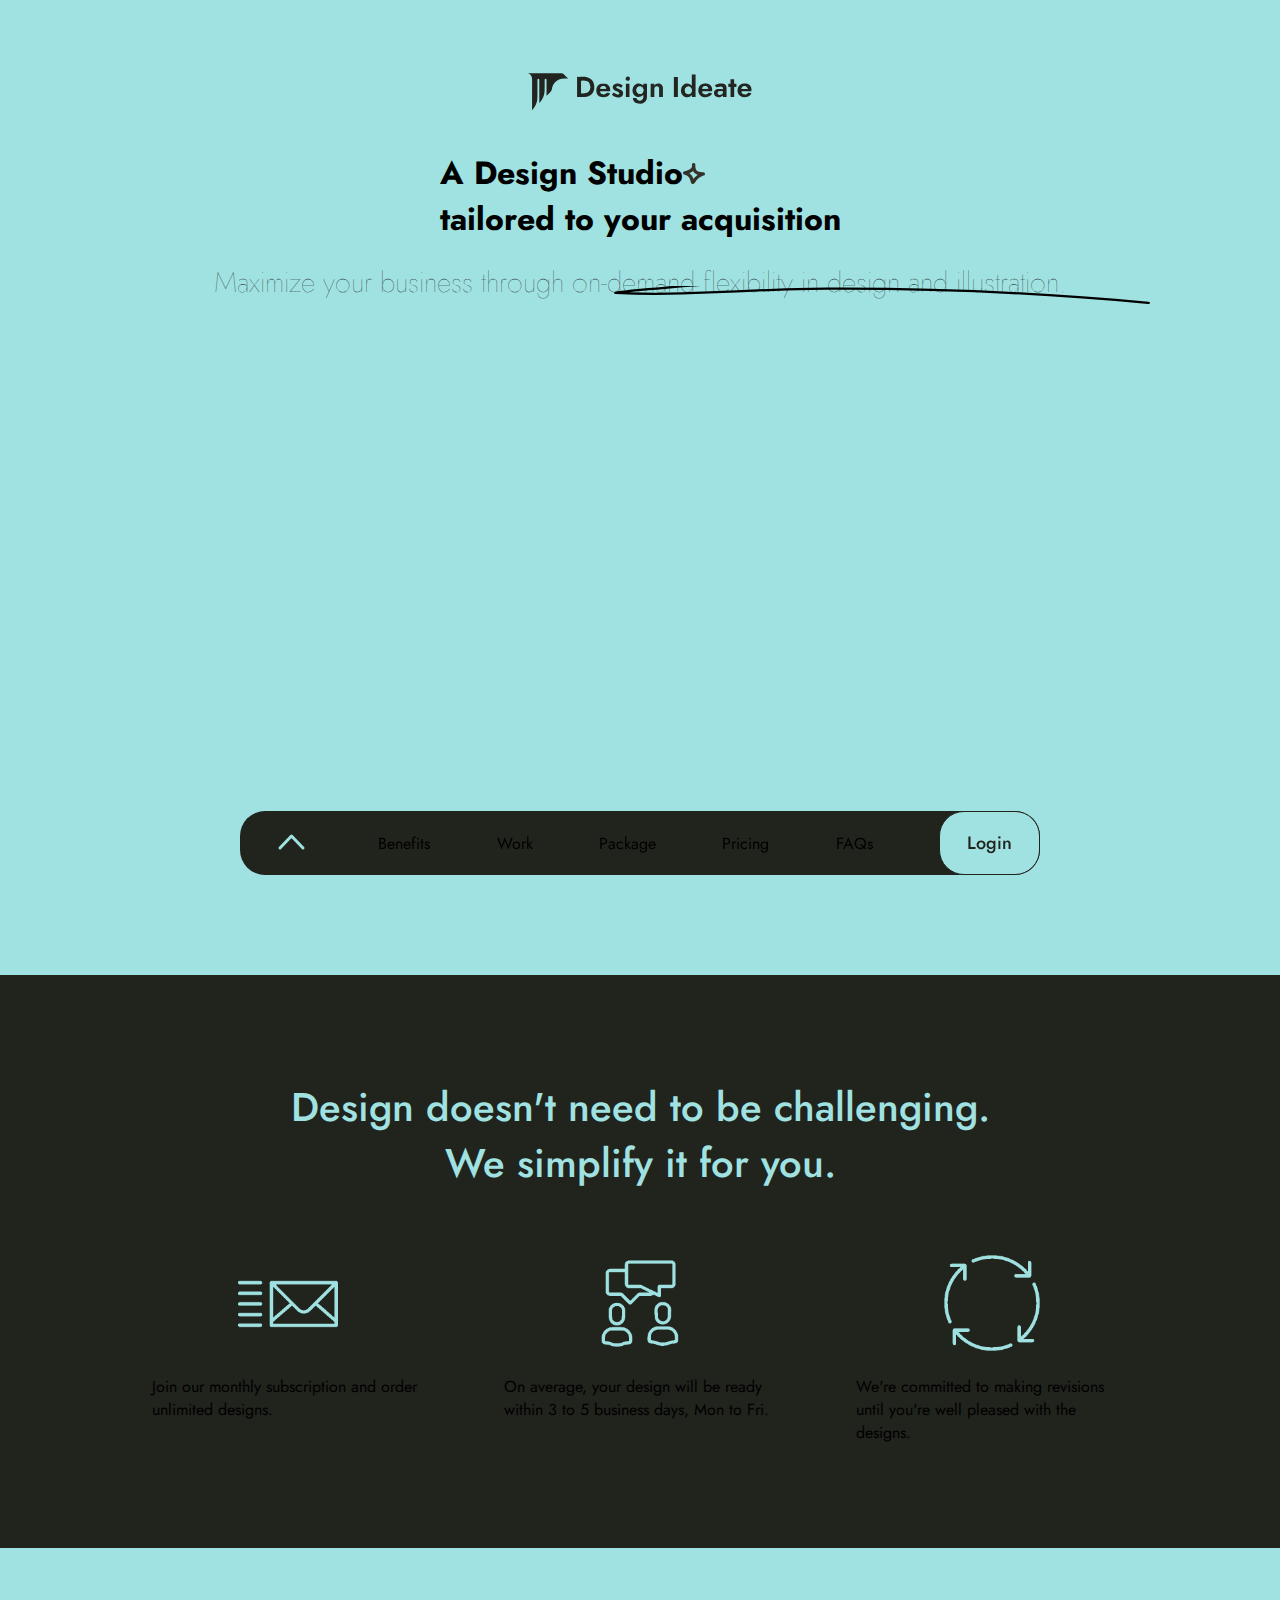
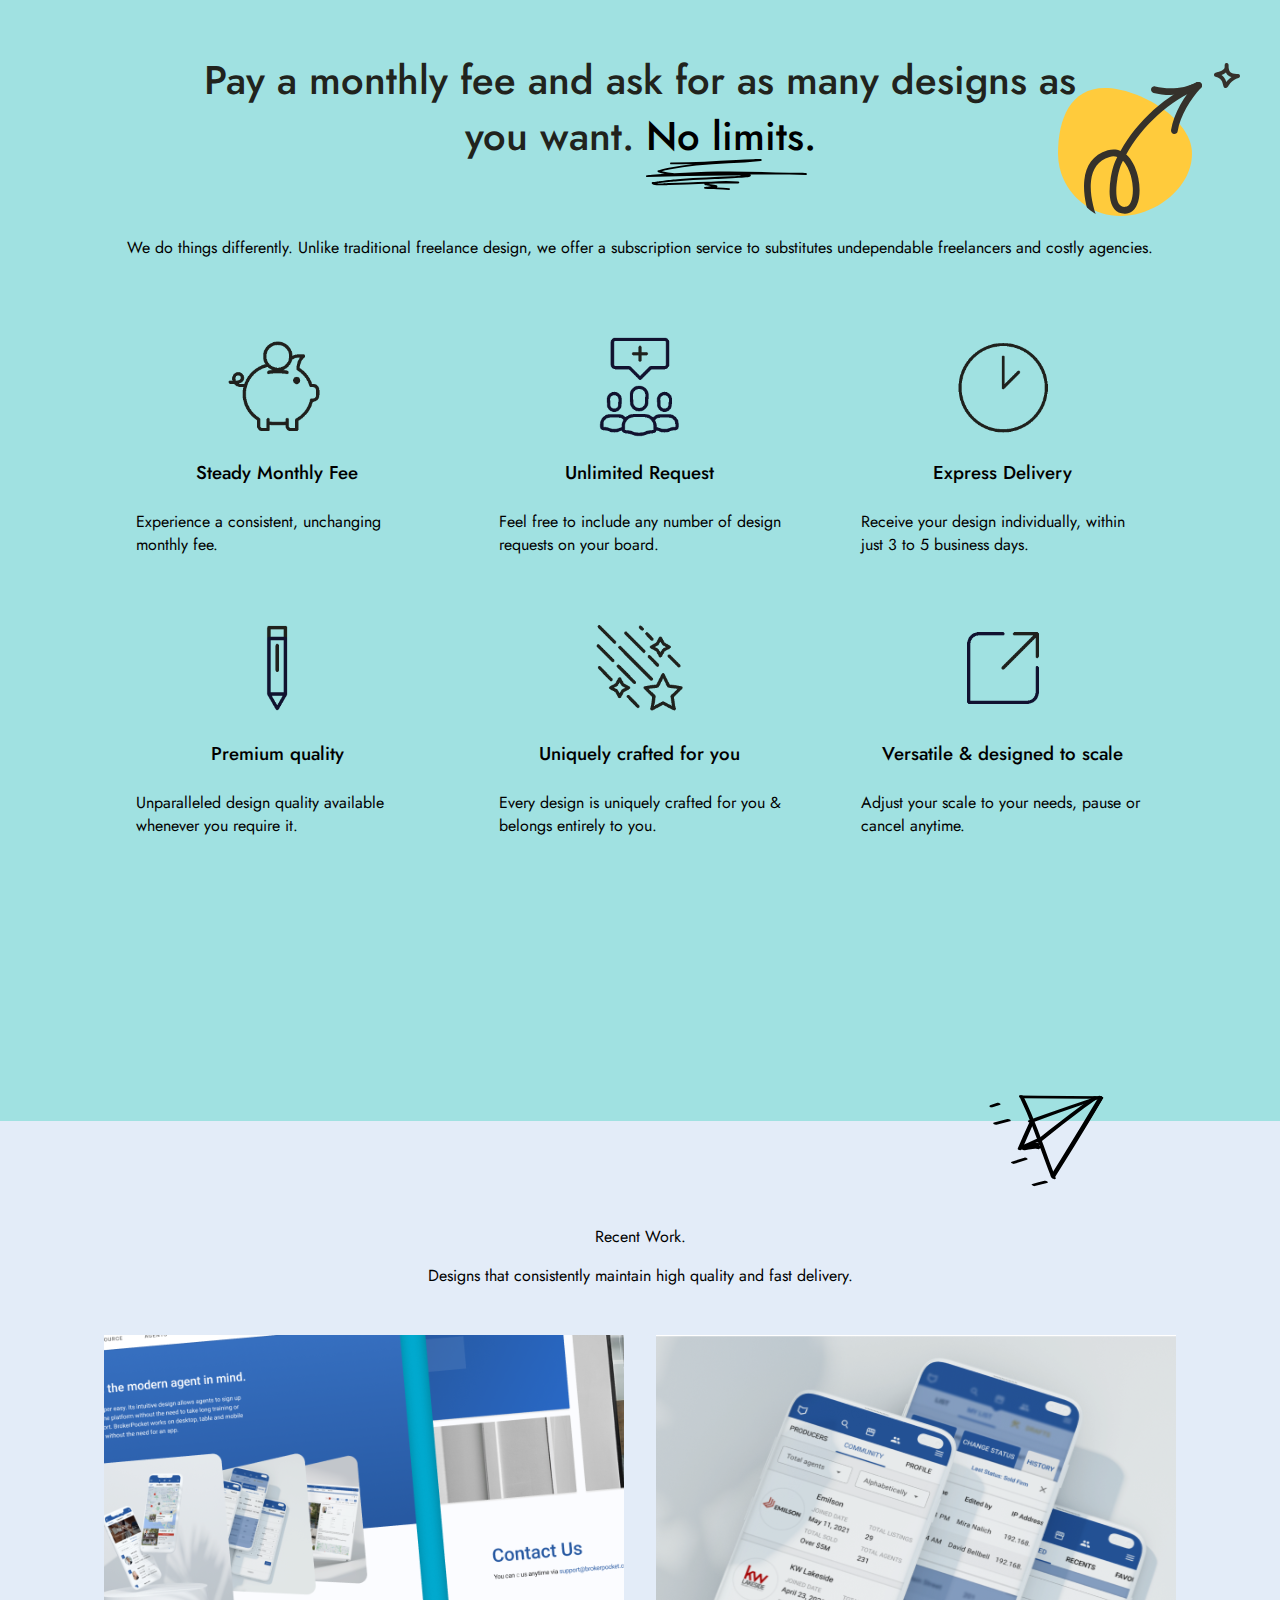
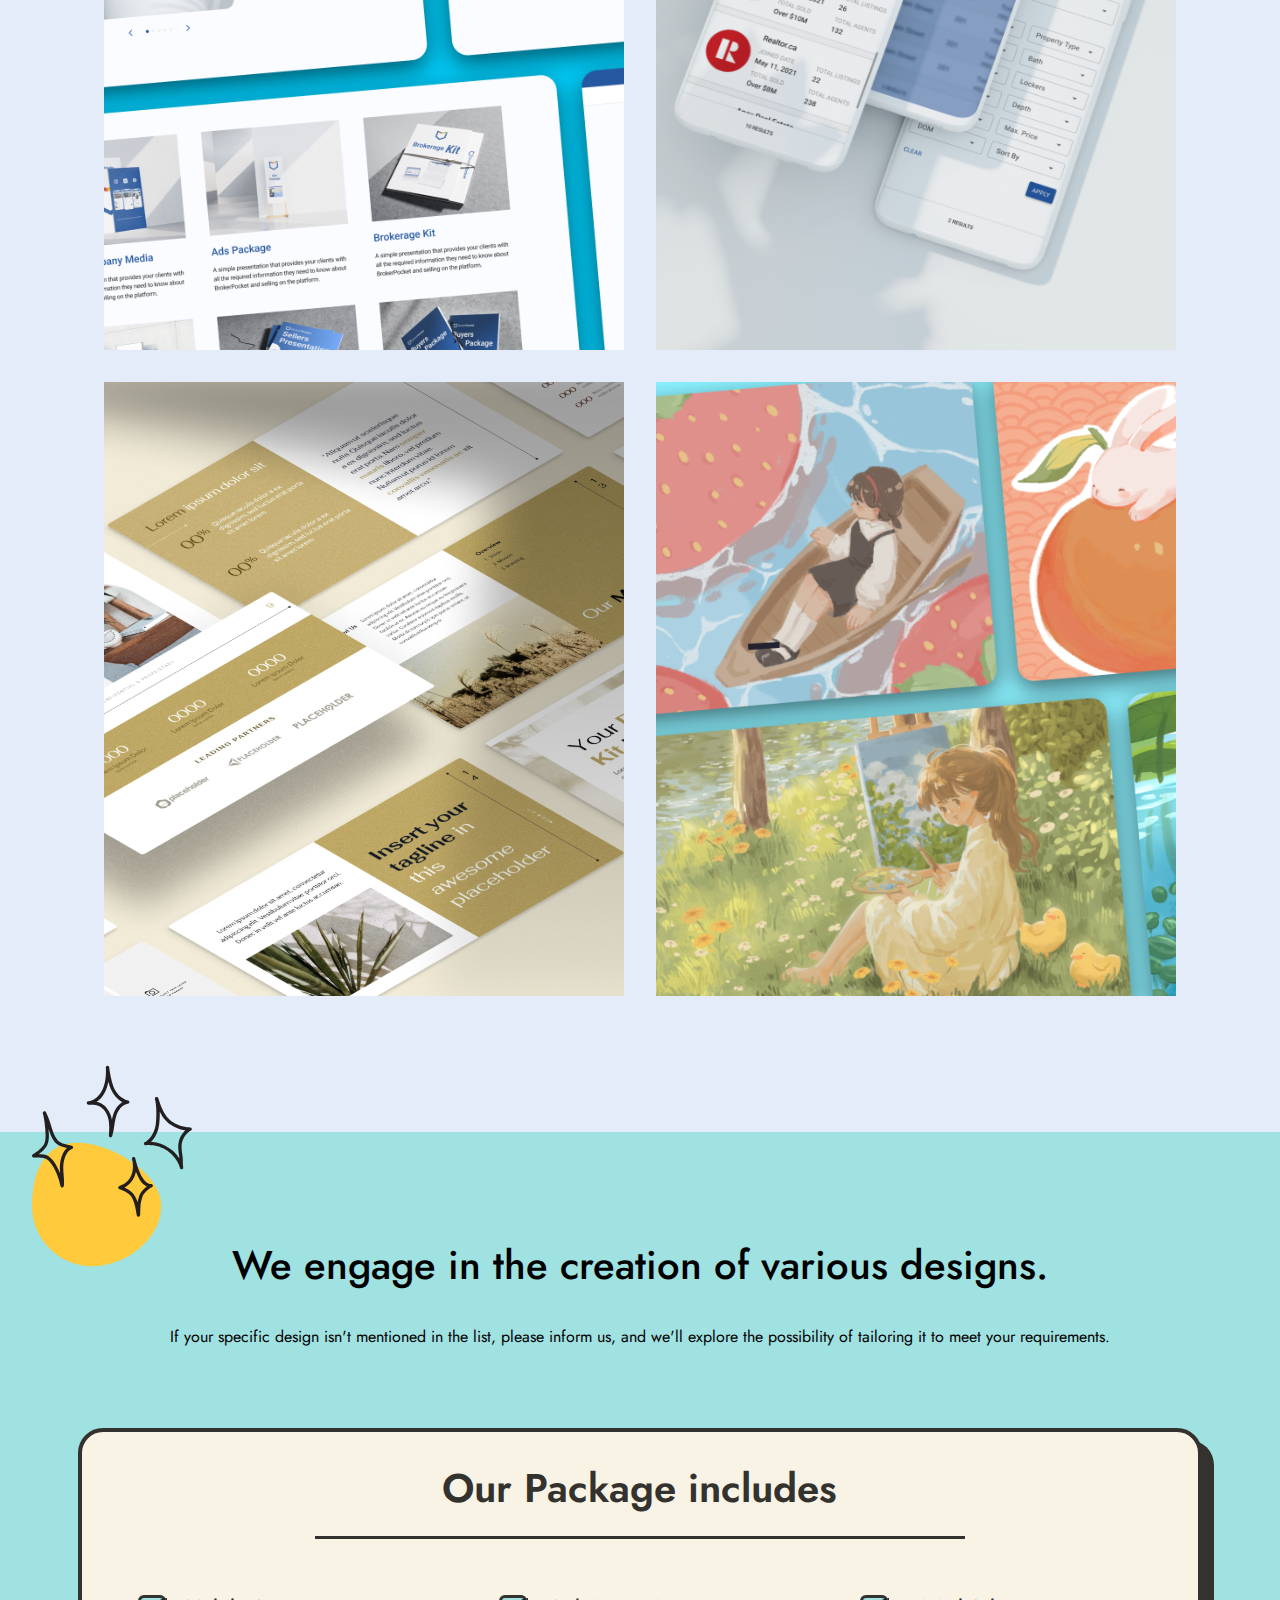
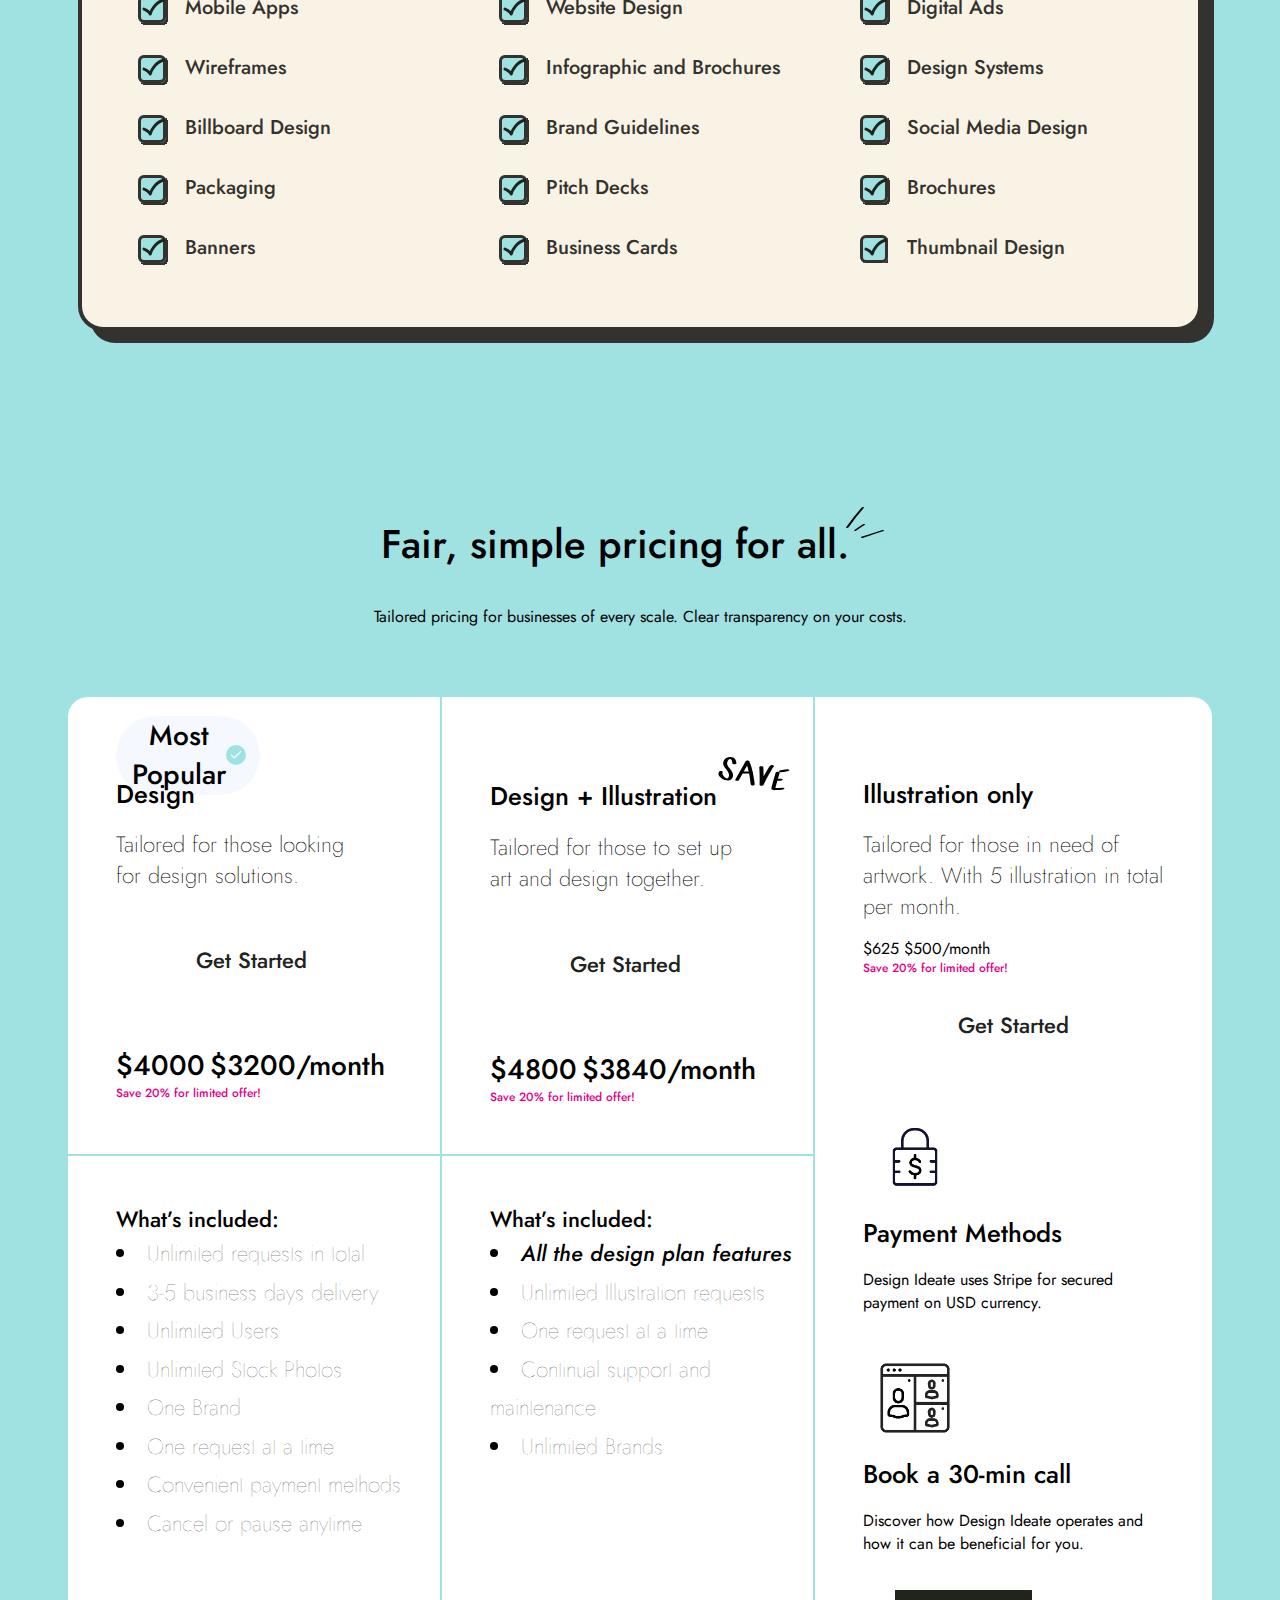
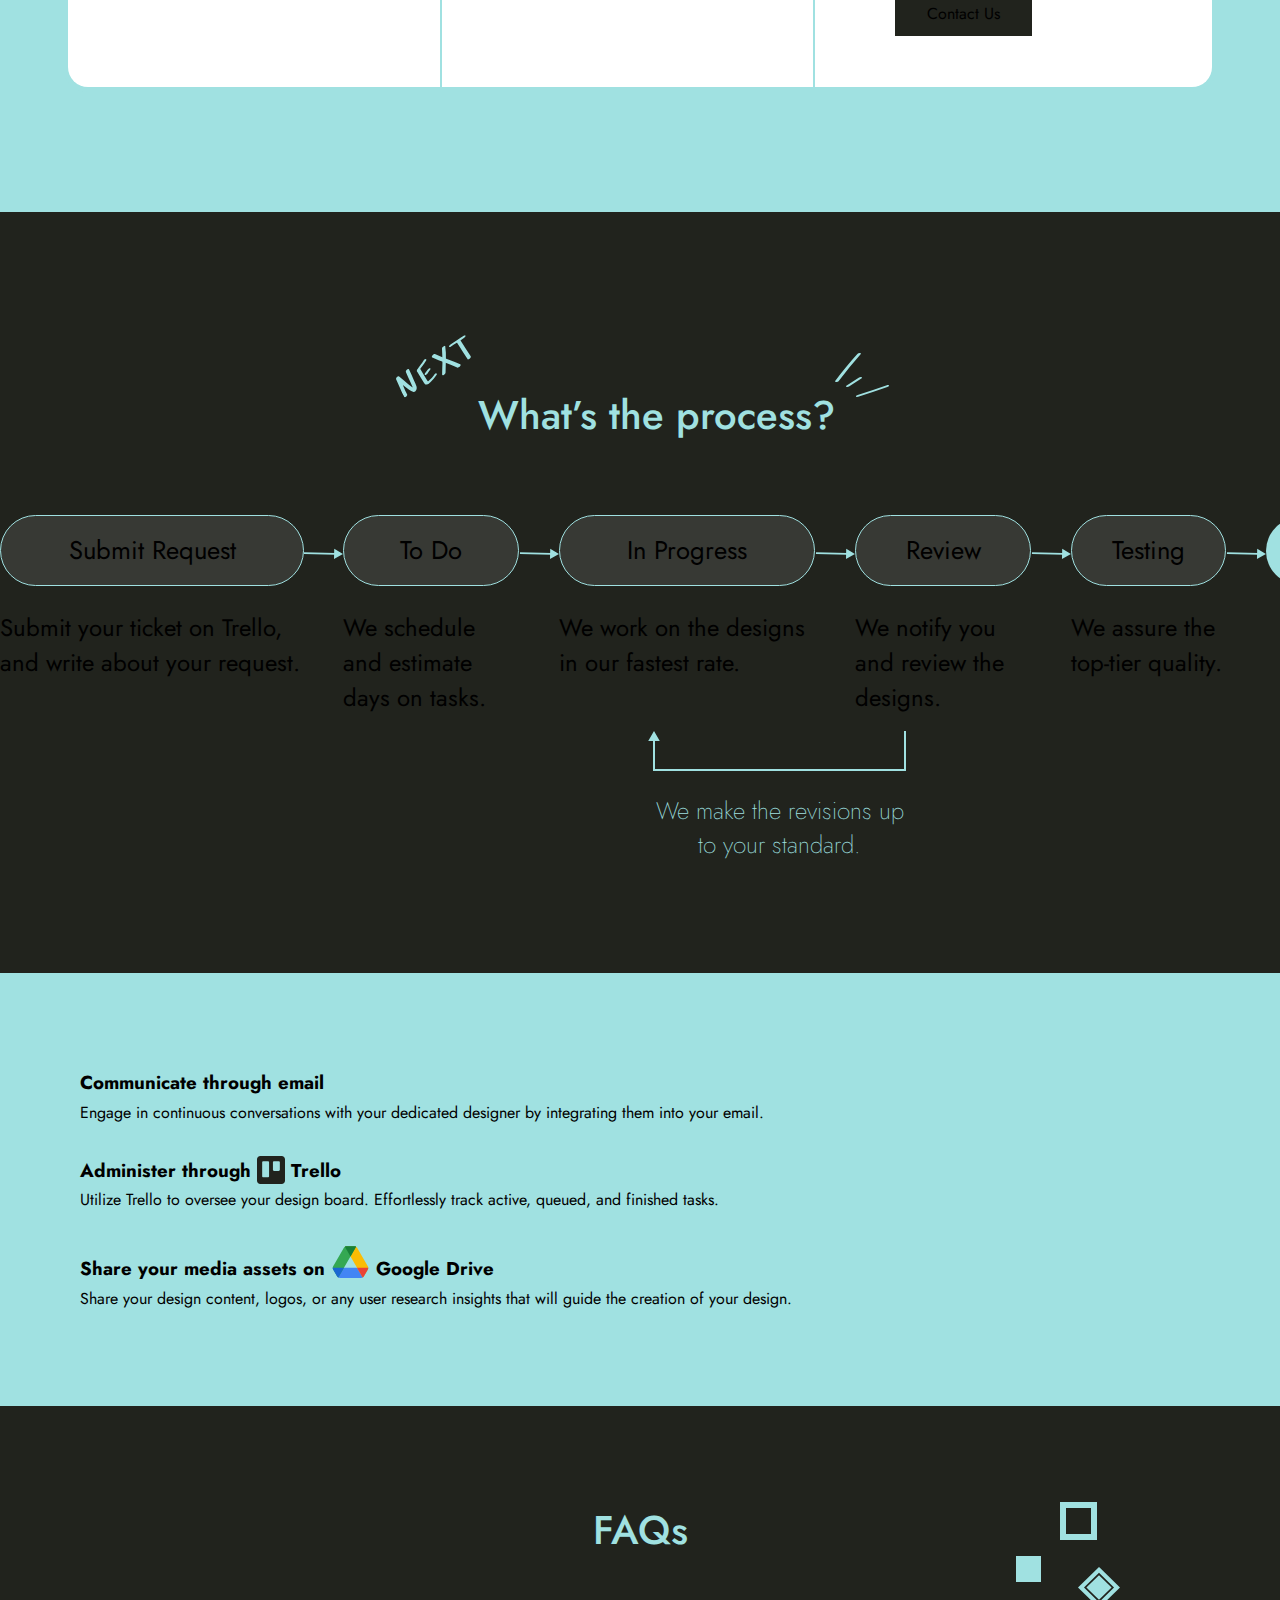
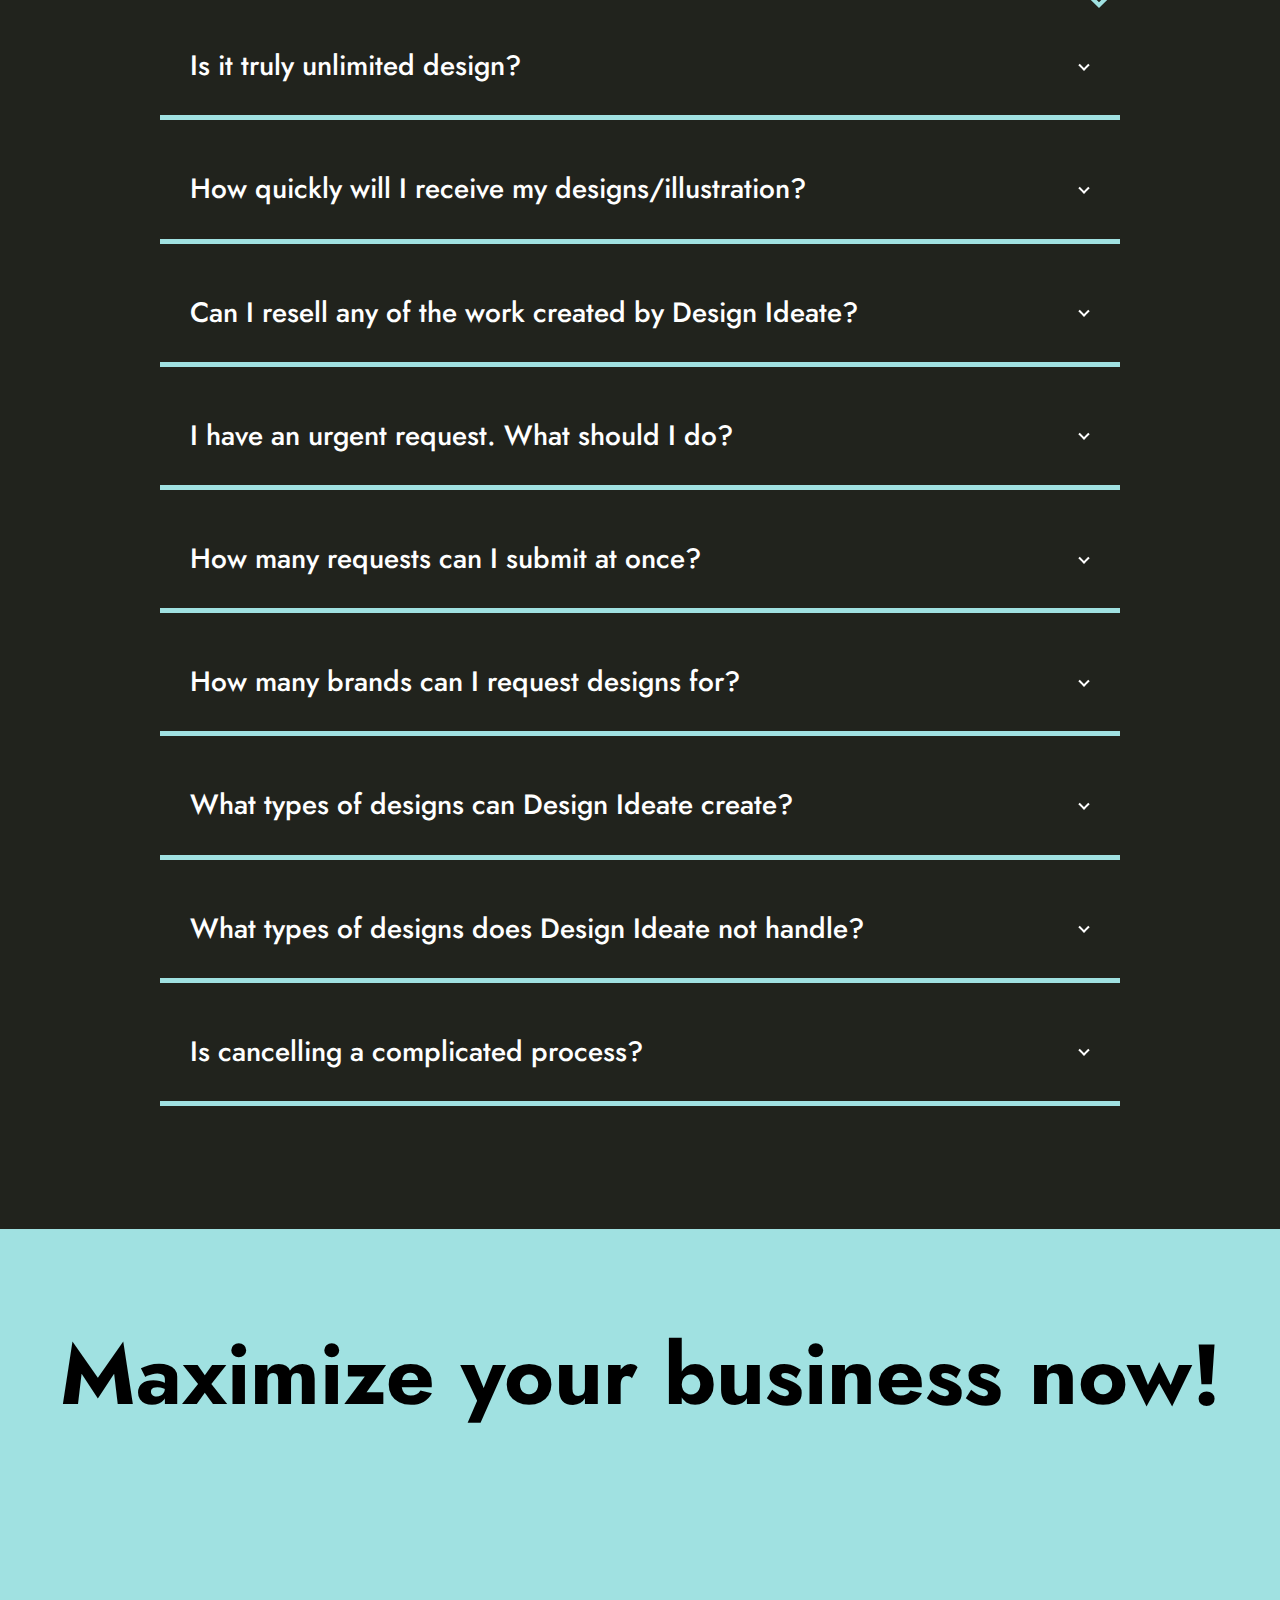
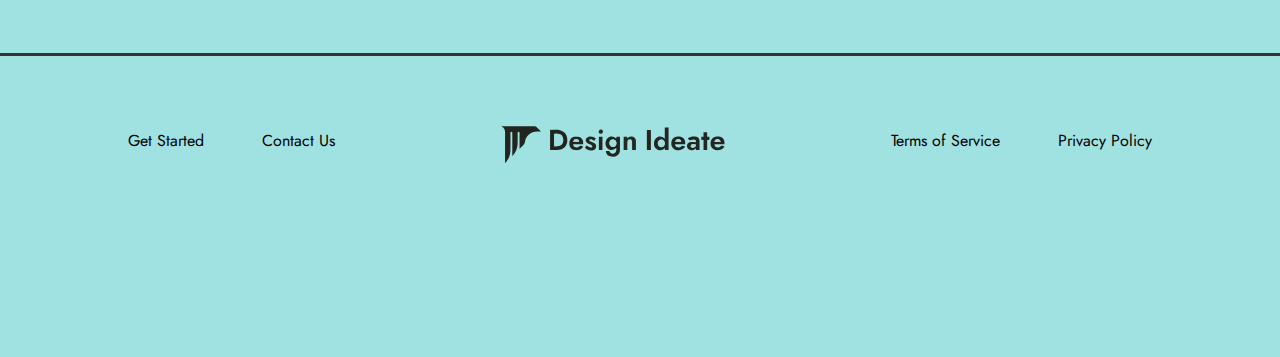
<file: index.html>
<!DOCTYPE html>
<html lang="en">

<head>
  <meta charset="UTF-8" />
  <meta http-equiv="X-UA-Compatible" content="IE=edge" />
  <meta name="viewport" content="width=device-width, initial-scale=1.0" />
  <script src="
https://cdn.jsdelivr.net/npm/@splidejs/splide@4.1.4/dist/js/splide.min.js
"></script>
  <script src="script.js"></script>
  <style>
    @import url('https://fonts.googleapis.com/css2?family=Jost:wght@400..700&display=swap');
  </style>
  <link href="
https://cdn.jsdelivr.net/npm/@splidejs/splide@4.1.4/dist/css/splide.min.css
" rel="stylesheet">
  <link rel="stylesheet" href="./style.css" />
  <title>Design Ideate</title>
</head>

<body>
  <div class="container">
    <div class="nav">
      <a href="#">
        <svg class="arrows" width="40" height="40" viewBox="0 0 40 40" fill="none" xmlns="http://www.w3.org/2000/svg">
          <path d="M8 25L19.5 13L31 25" stroke="#A0E1E1" stroke-width="3" stroke-linecap="round"
            stroke-linejoin="round" />
        </svg>
      </a>
      <a href="#difference">Benefits</a>
      <a href="#work">Work</a>
      <a href="#package">Package</a>
      <a href="#pricing">Pricing</a>
      <a href="#faq">FAQs</a>
      <a href="https://billing.stripe.com/p/login/aEUdTB7yd4hu4ms8ww" class="login login-button">Login</a>
    </div>
    <header>
      <div class="header-title">
        <img alt="design ideate logo" class="black-transparent-logo-1" src="assets/logo.svg" />
        <button title="Expand menu" onclick="toggle('navbar')">
          <svg class="mobile-menu" xmlns="http://www.w3.org/2000/svg" width="16" height="12" viewBox="0 0 16 12"
            fill="none">
            <line x1="1" y1="1" x2="15" y2="1" stroke="black" stroke-width="2" stroke-linecap="round" />
            <line x1="1" y1="6" x2="15" y2="6" stroke="black" stroke-width="2" stroke-linecap="round" />
            <line x1="1" y1="11" x2="15" y2="11" stroke="black" stroke-width="2" stroke-linecap="round" />
          </svg></button>
      </div>
      <ul id="navbar" class="hidden">
        <a href="#difference" onclick="toggle('navbar')">Benefits</a>
        <a href="#work" onclick="toggle('navbar')">Work</a>
        <a href="#package" onclick="toggle('navbar')">Package</a>
        <a href="#pricing" onclick="toggle('navbar')">Pricing</a>
        <a href="#faq" onclick="toggle('navbar')">FAQs</a>
        <a href="https://billing.stripe.com/p/login/aEUdTB7yd4hu4ms8ww" class="login login-button"
          onclick="toggle('navbar')">Login</a>
      </ul>
    </header>
    <div id="top" class="frame">
      <h1> A Design Studio<svg id="star" width="22" height="21" viewBox="0 0 22 21" fill="none"
          xmlns="http://www.w3.org/2000/svg">
          <path fill-rule="evenodd" clip-rule="evenodd"
            d="M9.03255 3.25904C9.00523 2.67943 9.0107 2.11517 9.03802 1.58546C9.13092 -0.00750512 10.6063 -0.00201676 10.721 0.000176652C10.9614 0.00566018 12.0325 0.0736487 12.2893 1.31567C12.3057 1.3897 12.344 1.92598 12.3549 2.13271C12.3768 2.57359 12.3877 3.0068 12.3276 3.44164C12.3822 4.17918 12.5024 4.9381 12.7319 5.65206C13.0652 6.70599 13.6062 7.67877 14.5843 8.19696C16.3329 9.12916 18.6334 9.09132 20.5568 9.32821C21.3601 9.42691 21.9721 10.0992 21.9994 10.9107C22.0212 11.7229 21.453 12.4313 20.6552 12.5788C18.2509 13.0252 15.4859 15.2192 13.7264 16.986C13.1854 17.5288 12.5789 18.8218 11.9013 19.6499C11.3549 20.3134 10.7483 20.7581 10.1746 20.9347C9.95054 21.0032 8.71017 21.2533 8.1528 19.9646C7.9998 19.6027 7.45884 17.7076 7.40966 17.4916C7.11459 16.2534 6.69387 15.1473 5.86875 14.1625C5.15292 13.3087 4.28406 12.563 3.24038 12.1495C2.81962 11.9828 2.38248 11.8561 1.94534 11.7256C1.79233 11.707 1.36067 11.6521 1.20766 11.6C0.896197 11.4958 0.666674 11.3325 0.502744 11.1696C0.191278 10.8614 0.0327936 10.4935 0.00547193 10.0745C-0.0163854 9.79816 0.0218729 9.47023 0.218589 9.10668C0.366126 8.8484 0.699439 8.45961 1.30051 8.20737C1.92891 7.94361 3.27863 7.69301 3.51906 7.62776C5.19115 7.17591 6.83047 6.48885 8.11458 5.29782C8.75391 4.70231 8.90141 4.06018 9.03255 3.25904ZM10.1036 7.92225C10.7484 9.26352 11.7101 10.3926 13.0488 11.1038C13.6007 11.3994 14.2018 11.6236 14.8247 11.798C13.5406 12.6951 12.3494 13.715 11.4041 14.6604C11.098 14.968 10.7648 15.4659 10.4096 16.0126C9.99428 14.5529 9.3823 13.2418 8.37686 12.042C7.78125 11.3346 7.1091 10.6881 6.36049 10.1491C7.71564 9.61061 8.99981 8.89009 10.1036 7.92225Z"
            fill="#35312B" />
        </svg><br /><span>tailored to your <span class="underline-text">acquisition <div class="underline-02">
              <div class="underline"> <svg class="group" width="536" height="31" viewBox="0 0 536 31" fill="none"
                  xmlns="http://www.w3.org/2000/svg">
                  <path fill-rule="evenodd" clip-rule="evenodd"
                    d="M227.645 2.96888C202.464 3.98629 177.578 5.23729 153.31 6.60496C118.956 8.5397 84.6161 10.5412 50.4827 13.7102C39.7382 14.7109 28.8271 15.3446 18.1499 16.5956C11.4474 17.3795 2.56 18.4968 1.39364 18.7303C0.783588 18.8637 0.517444 19.0641 0.431445 19.1308C-0.173232 19.5978 -0.0629009 20.0479 0.278406 20.3982C0.415466 20.5483 0.762051 20.9154 1.72416 20.9654C66.0672 24.3846 131.862 17.713 196.283 17.0125C308 15.8117 423.104 20.5818 533.934 30.9894C534.902 31.0728 535.842 30.6557 535.977 30.0386C536.138 29.4382 535.44 28.8544 534.472 28.771C423.453 18.3467 308.161 13.5599 196.229 14.7774C136.191 15.4279 74.9681 21.2823 14.847 19.2808C16.2283 19.114 17.5829 18.9472 18.8191 18.7971C29.4534 17.5462 40.3188 16.9291 51.0202 15.9284C85.081 12.7594 119.351 10.7579 153.66 8.83986C196.229 6.43811 240.652 4.36992 285.425 3.40255C301.443 3.55266 317.406 3.70283 333.37 3.8863C367.903 4.28659 402.599 5.45412 437.052 7.02193C447.425 7.50561 457.799 8.00594 468.172 8.43959C471.612 8.58969 480.481 9.02327 481.717 8.98991C483.249 8.95656 483.545 8.15605 483.571 8.02262C483.652 7.7224 483.598 7.3054 482.846 6.95515C482.765 6.90511 482.281 6.73821 481.206 6.63814C418.562 0.733836 351.671 -0.25006 285.479 1.16764C215.659 0.550524 145.57 0.28354 75.9276 0C74.9305 0 74.1162 0.500438 74.1081 1.11755C74.1028 1.73467 74.9062 2.23513 75.9033 2.25181C126.331 2.45195 177.013 2.65198 227.645 2.96888Z"
                    fill="black" />
                </svg> </div>
            </div></span></span> </h1>
      <div class="maximize-your-business-through-on-demand-flexibility-in-design">Maximize your business through
        on-demand flexibility in design and illustration.</div>
      <a href="#pricing" class="gray-button button-shape" id="see-pricing">
        <div class="see-pricing button">See Pricing</div>
      </a>
      <section id="top-slider" class="splide">
        <div class="splide__track">
          <ul class="splide__list" id="top-slider">
            <li class="splide__slide">
              <img data-splide-lazy="assets/1.png" />
            </li>
            <li class="splide__slide">
              <img data-splide-lazy="assets/2.png" />
            </li>
            <li class="splide__slide">
              <img data-splide-lazy="assets/3.png" />
            </li>
            <li class="splide__slide">
              <img data-splide-lazy="assets/4.svg" />
            </li>
            <li class="splide__slide">
              <img data-splide-lazy="assets/5.svg" />
            </li>
          </ul>
        </div>
      </section>
    </div>
    <div id="benefits" class="frame">
      <h2 class="design-doesn-t-need-to-be-challenging-we-simplify-it-for-you"> Design doesn&#039;t need to be
        challenging.<br />We simplify it for you. </h2>
      <div class="intro-grid">
        <div class="grid-item"> <img class="wired-outline-177-envelope-mail-send-1"
            src="assets/wired-outline-177-envelope-mail-send-1.gif" />Join our
          monthly subscription and order unlimited designs. </div>
        <div class="grid-item"> <img class="wired-outline-981-consultation-1"
            src="assets/wired-outline-981-consultation-1.gif" />On average,
          your
          design will be ready within 3 to 5 business days, Mon to Fri. </div>
        <div class="grid-item"> <img class="wired-outline-212-arrow-1-rounded-1"
            src="assets/wired-outline-212-arrow-1-rounded-1.gif" />
          We&#039;re
          committed to making revisions until you&#039;re well pleased with the designs. </div>
      </div>
    </div>
    <div id="difference" class="frame">
      <div class="frame3-title">
        <h2 class="pay-a-monthly-fee-and-ask-for-as-many-designs-as-you-want-no-limits">Pay a monthly fee and ask for as
          many designs as you want. <span class="underline-text"> No limits. <div class="underline-09"> <svg
                class="group11" width="161" height="31" viewBox="0 0 161 31" fill="none"
                xmlns="http://www.w3.org/2000/svg">
                <path fill-rule="evenodd" clip-rule="evenodd"
                  d="M46.9557 4.94313C38.866 5.89818 30.8561 7.1352 22.8576 8.75578C19.0996 9.51531 17.2643 9.944 13.8445 10.8765C13.4987 10.9705 12.7274 11.0908 12.355 11.2073C12.07 11.2976 11.8876 11.4254 11.7926 11.5157C11.4393 11.8578 11.4241 12.2301 11.5571 12.5685C11.6179 12.7302 11.766 13.031 12.2524 13.1851C14.3575 13.8657 16.4967 14.4109 18.655 14.8433C14.4601 15.0952 10.4133 15.3245 6.14996 15.6818C4.06009 15.8585 1.189 16.1368 0.840556 16.1894C-0.035291 16.3172 -0.00413583 17.1896 0.00156382 17.2385C0.00954334 17.3024 0.120878 18.0807 0.976206 18.0657C27.9607 17.6558 54.9011 16.6294 81.9022 16.5993C82.0086 16.5993 89.2472 16.6218 95.3686 16.776C92.8266 16.9489 89.7032 17.1256 85.9908 17.3212C68.7094 18.2311 51.3976 18.6786 34.1429 20.0811C25.7758 20.7616 25.9772 20.7616 17.7317 21.7091C13.0732 22.243 13.2783 22.1528 8.51837 22.9274C8.0985 22.995 7.23519 22.9237 6.78187 22.9913C6.45319 23.044 6.21532 23.1643 6.07359 23.2771C5.83915 23.4689 5.72174 23.7019 5.69021 23.9651C5.66323 24.1907 5.68983 24.5029 5.98203 24.8375C6.29171 25.1947 6.80201 25.5105 7.49737 25.7399C8.29988 26.0031 9.39117 26.1723 10.6375 26.2626C15.163 26.5935 21.881 25.9279 23.4351 25.9129C35.0434 25.7888 46.6327 25.0518 58.241 24.7661C58.2372 24.83 58.2372 24.8902 58.2448 24.9503C58.2714 25.1947 58.3817 25.4767 58.6856 25.7211C59.001 25.9693 59.9281 26.2738 61.1707 26.5069C62.3258 26.725 63.7925 26.9356 65.168 27.1349C63.4695 27.2853 61.7026 27.4695 60.5703 27.6651C60.0801 27.7515 58.8034 27.8831 58.6286 27.9508C58.0511 28.1764 58.0093 28.6426 58.0131 28.8494C58.0131 28.966 58.0586 29.7105 58.982 29.8007C66.9311 30.5828 75.0246 30.0302 82.932 30.9927C83.4525 31.0567 83.9275 30.6919 83.9921 30.1767C84.0567 29.6616 83.6881 29.1916 83.1675 29.1277C79.0714 28.6276 74.9258 28.5337 70.7727 28.4509C71.2249 28.2178 71.3769 27.8605 71.4111 27.6199C71.4491 27.3304 71.4034 26.9356 70.9475 26.5934C70.7233 26.4242 70.1913 26.1873 69.2376 25.9392C67.9798 25.612 65.2402 25.2699 62.9604 24.9089C63.7089 24.8149 64.4575 24.7285 65.2098 24.6495C70.8525 24.5931 77.5553 24.5781 82.7344 24.5593C86.9331 24.548 91.2421 24.4991 92.1692 24.4314C92.4922 24.4088 92.6746 24.3262 92.724 24.3036C92.9254 24.1983 93.0317 24.0629 93.0963 23.9576C93.2901 23.6418 93.2939 23.326 93.1154 23.0064C93.085 22.9538 92.8836 22.5664 92.2414 22.5063C83.2549 21.7016 74.0899 21.8219 65.0996 22.7732C63.7887 22.7845 62.5386 22.8033 61.3797 22.8221C48.7188 23.0326 36.077 23.8975 23.4161 24.0329C21.9228 24.0479 15.6076 24.6796 11.1505 24.4127C13.6507 24.0254 14.2625 23.999 17.9521 23.5778C26.1634 22.6341 25.962 22.6304 34.2987 21.9536C51.5344 20.5548 68.831 20.1074 86.0896 19.1974C96.2122 18.6635 102.052 18.2386 103.686 17.716C104.427 17.4791 104.701 17.0542 104.773 16.7948C104.864 16.4865 104.83 16.1593 104.579 15.836C104.511 15.7495 104.393 15.6254 104.188 15.5276C105.442 15.5201 106.696 15.5163 107.95 15.5126C119.03 15.4825 130.118 15.396 141.194 15.4937C141.87 15.4975 142.547 15.5051 143.227 15.5163C148.733 15.663 154.246 15.7983 159.756 15.8999L159.79 15.9036C162.001 15.9262 160.66 14.0462 159.851 14.0236C159.767 14.0198 159.19 14.0085 158.969 14.001C157.396 13.9559 155.823 13.8807 154.25 13.8431C150.587 13.7566 146.913 13.6777 143.246 13.6363C115.587 12.8918 87.9173 11.8165 60.2511 12.7339C49.6308 13.0874 39.0142 13.6138 28.4052 14.2492C24.1647 13.9334 19.9659 13.3431 15.8698 12.279C18.3548 11.6247 20.1293 11.2262 23.2414 10.5983C32.148 8.79343 41.0737 7.46982 50.1095 6.47341C71.5896 4.11586 93.275 4.4355 114.728 1.90875C115.112 1.86363 115.283 1.75836 115.314 1.7358C115.754 1.4538 115.773 1.0815 115.743 0.833339C115.732 0.728058 115.614 0.0512643 114.827 0.00238369C114.55 -0.0164165 112.566 0.0813556 111.799 0.107676C110.324 0.160317 108.846 0.235495 107.372 0.273096C101.596 0.423498 95.9462 0.679217 90.1705 0.968741C68.5194 2.04787 46.7239 3.5068 25.0272 3.43912C24.5029 3.43912 24.0773 3.86024 24.0735 4.37913C24.0735 4.89425 24.499 5.31914 25.0196 5.31914C32.3266 5.3417 39.6412 5.19506 46.9557 4.94313Z"
                  fill="black" />
              </svg> </div> </span> </h2>
        <div class="round-star"> <svg width="182" height="171" viewBox="0 0 182 171" fill="none"
            xmlns="http://www.w3.org/2000/svg">
            <path
              d="M134 101.553C134 136.041 96.9051 164 62.4274 164C27.9497 164 0 136.041 0 101.553C0 67.0643 12.3508 36 46.8285 36C81.3062 36 134 67.0643 134 101.553Z"
              fill="#FFCB3C" />
            <mask id="mask0_179_3042" style="mask-type:alpha" maskUnits="userSpaceOnUse" x="8" y="0" width="153"
              height="171">
              <path
                d="M130.655 108.706C130.655 143.11 103.198 171 69.3276 171C35.4573 171 8 143.11 8 108.706C8 74.3013 115.804 2.71298e-06 149.674 2.71298e-06C183.544 2.71298e-06 130.655 74.3013 130.655 108.706Z"
                fill="#FFCB3C" />
            </mask>
            <g mask="url(#mask0_179_3042)">
              <path fill-rule="evenodd" clip-rule="evenodd"
                d="M62.5135 98.8766C58.7211 97.2651 54.4365 96.9442 49.7137 98.3441C33.5868 103.124 26.983 115.853 26.0998 131.016C24.8626 152.328 35.36 178.564 44.7617 191.6C45.8607 193.123 47.9709 193.454 49.4744 192.344C50.9745 191.231 51.3048 189.094 50.2059 187.571C41.4884 175.484 31.6822 151.181 32.8317 131.419C33.5396 119.195 38.6097 108.751 51.6083 104.896C54.4197 104.063 56.9782 104.179 59.2806 104.999C58.5322 106.518 57.8175 108.041 57.14 109.564C54.433 115.662 50.3879 132.593 51.8981 145.042C53.0948 154.892 57.6894 161.956 67.1687 161.697C72.596 161.55 76.6009 158.228 79.0044 152.782C81.9675 146.066 82.3721 135.792 80.2888 125.942C78.5595 117.751 75.1277 109.891 70.3139 104.606C69.6397 103.865 68.9385 103.172 68.2138 102.53C84.017 74.1535 112.539 47.8221 141.823 36.606C143.563 35.9402 144.439 33.9701 143.782 32.2049C143.124 30.4431 141.176 29.5554 139.436 30.2212C108.892 41.9187 79.1191 69.2982 62.5135 98.8766ZM64.944 108.802C64.3709 109.987 63.8179 111.175 63.2921 112.363C60.8616 117.836 57.2345 133.034 58.5896 144.209C59.3076 150.122 61.2999 155.025 66.9901 154.872C69.7813 154.797 71.6151 152.796 72.8489 149.996C74.4872 146.285 75.0705 141.252 74.8109 135.895C74.403 127.584 71.9253 118.489 67.5633 112.056C66.7576 110.868 65.8845 109.772 64.944 108.802Z"
                fill="#35312B" />
              <path fill-rule="evenodd" clip-rule="evenodd"
                d="M119.668 79.1709C122.288 63.674 132.306 47.1857 143.07 35.7598C144.35 34.4005 144.303 32.2441 142.963 30.9428C141.623 29.6449 139.494 29.6926 138.214 31.0518C126.583 43.401 115.876 61.2757 113.048 78.0194C112.736 79.8726 113.966 81.6339 115.793 81.9507C117.62 82.2675 119.356 81.0241 119.668 79.1709Z"
                fill="#35312B" />
              <path fill-rule="evenodd" clip-rule="evenodd"
                d="M137.94 30.4445C126.793 36.8198 109.695 37.6535 97.2321 34.4201C95.4222 33.9524 93.5751 35.0438 93.1083 36.8537C92.6414 38.6636 93.7274 40.5142 95.5373 40.9853C109.55 44.6152 128.762 43.5002 141.295 36.3318C142.916 35.4065 143.481 33.3322 142.554 31.7087C141.627 30.0852 139.56 29.5192 137.94 30.4445Z"
                fill="#35312B" />
            </g>
            <path fill-rule="evenodd" clip-rule="evenodd"
              d="M166.675 14.8798C166.643 14.1898 166.649 13.5181 166.681 12.8875C166.791 10.9911 168.535 10.9976 168.67 11.0002C168.954 11.0067 170.22 11.0877 170.524 12.5663C170.543 12.6544 170.588 13.2928 170.601 13.5389C170.627 14.0638 170.64 14.5795 170.569 15.0972C170.634 15.9752 170.776 16.8787 171.047 17.7286C171.441 18.9833 172.08 20.1414 173.236 20.7583C175.303 21.868 178.021 21.823 180.294 22.105C181.244 22.2225 181.967 23.0228 181.999 23.989C182.025 24.9558 181.354 25.7992 180.411 25.9748C177.569 26.5062 174.302 29.1181 172.222 31.2214C171.583 31.8677 170.866 33.407 170.065 34.3927C169.419 35.1826 168.703 35.712 168.025 35.9222C167.76 36.0038 166.294 36.3015 165.635 34.7674C165.454 34.3366 164.815 32.0805 164.757 31.8233C164.408 30.3493 163.911 29.0325 162.936 27.8601C162.09 26.8437 161.063 25.9559 159.83 25.4637C159.332 25.2652 158.816 25.1144 158.299 24.9591C158.118 24.9369 157.608 24.8716 157.427 24.8096C157.059 24.6855 156.788 24.491 156.594 24.2971C156.226 23.9303 156.039 23.4922 156.006 22.9935C155.981 22.6645 156.026 22.2741 156.258 21.8413C156.433 21.5338 156.827 21.071 157.537 20.7707C158.28 20.4567 159.875 20.1583 160.159 20.0807C162.135 19.5428 164.072 18.7248 165.59 17.3069C166.346 16.598 166.52 15.8335 166.675 14.8798ZM167.941 20.4312C168.703 22.028 169.839 23.3721 171.421 24.2188C172.074 24.5707 172.784 24.8377 173.52 25.0452C172.003 26.1132 170.595 27.3274 169.478 28.4528C169.116 28.8191 168.722 29.4118 168.302 30.0627C167.811 28.3249 167.088 26.7641 165.9 25.3357C165.196 24.4936 164.402 23.724 163.517 23.0823C165.118 22.4412 166.636 21.5834 167.941 20.4312Z"
              fill="#35312B" />
          </svg>
        </div>
      </div>
      <div class="subheading">
        We do things differently. Unlike traditional freelance design, we offer a subscription service to substitutes
        undependable freelancers and costly agencies. </div>
      <div class="intro-grid" id="benefits-grid">
        <div class="grid-item"> <img class="wired-outline-453-savings-pig-1"
            src="assets/wired-outline-453-savings-pig.gif" />
          <h3>Steady Monthly Fee</h3>
          <p> Experience a consistent, unchanging monthly fee.
          </p>
        </div>
        <div class="grid-item"> <img class="wired-outline-955-demand-1-1" src="assets/wired-outline-955-demand.gif" />
          <h3>Unlimited Request</h3>
          <p> Feel free to include any number
            of
            design requests on your board. </p>
        </div>
        <div class="grid-item"> <img class="wired-outline-45-clock-time-1-1"
            src="assets/wired-outline-45-clock-time.gif" />
          <h3>Express Delivery</h3>
          <p> Receive your design
            individually, within just 3 to 5 business days.</p>
        </div>
        <div class="grid-item"> <img class="wired-outline-35-edit-1-1" src="assets/wired-outline-35-edit.gif" />
          <h3>Premium quality</h3>
          <p> Unparalleled design quality
            available
            whenever you require it. </p>
        </div>
        <div class="grid-item"> <img class="wired-outline-1865-shooting-stars-1"
            src="assets/wired-outline-1865-shooting-stars.gif" />
          <h3>Uniquely crafted for you</h3>
          <p> Every design is uniquely
            crafted
            for you &amp; belongs entirely to you. </p>
        </div>
        <div class="grid-item"> <img class="wired-outline-751-share-1" src="assets/wired-outline-751-share.gif" />
          <h3>Versatile &amp; designed to scale</h3>
          <p> Adjust your scale to your needs, pause
            or
            cancel anytime. </p>
        </div>
      </div>
      <a href="#pricing" class="gray-button button-shape" id="see-pricing">
        <div class="see-pricing button">See Pricing</div>
      </a>
    </div>
    <div class="deco right">
      <svg xmlns="http://www.w3.org/2000/svg" width="139" height="145" viewBox="0 0 139 145" fill="none"
        id="paperplane">
        <g clip-path="url(#clip0_282_1987)">
          <path
            d="M56.8184 48.1938C77.5178 48.3697 98.2171 48.5457 118.917 48.7217C124.788 48.7679 130.667 48.8454 136.543 48.815C137.348 48.8174 138.262 48.3801 137.777 47.4791C137.292 46.5781 135.706 46.2568 134.778 46.2368C114.074 45.7939 93.3471 45.8265 72.6477 45.6505L54.989 45.4989C54.1483 45.4892 53.1961 45.9703 53.705 46.8984C54.2138 47.8265 55.8697 48.1879 56.844 48.1953L56.8184 48.1938Z"
            fill="black" />
          <path
            d="M133.529 46.5661C121.268 67.1642 108.802 87.644 96.1274 107.99C92.5112 113.804 88.8643 119.6 85.2173 125.397C84.2503 126.93 88.6598 128.443 89.4446 127.202C102.242 106.927 114.825 86.5284 127.209 66.0012C130.743 60.1398 134.263 54.2565 137.767 48.3773C138.698 46.8107 134.277 45.3172 133.539 46.572L133.529 46.5661Z"
            fill="black" />
          <path
            d="M53.894 46.5221C63.9236 66.9306 71.325 88.44 79.1136 109.739C81.2983 115.711 83.5242 121.68 85.8399 127.609C86.2083 128.558 87.4224 129.009 88.3676 129.121C88.8374 129.181 90.6453 129.133 90.2769 128.184C81.9502 106.85 74.8849 85.035 65.9802 63.9207C63.488 58.0215 60.8534 52.1848 58.0238 46.4328C57.3865 45.1438 52.958 44.6001 53.8997 46.5122L53.894 46.5221Z"
            fill="black" />
          <path
            d="M133.065 45.9034C114.722 51.9311 96.4725 58.2515 78.3283 64.8448C73.157 66.7227 67.994 68.6319 62.835 70.5567C61.8305 70.9308 62.7007 71.9501 63.2158 72.2872C64.0938 72.8605 65.3427 73.0646 66.3316 72.6947C84.4248 65.9395 102.613 59.4514 120.906 53.2617C126.116 51.4989 131.34 49.7574 136.568 48.0315C137.606 47.69 136.672 46.621 136.187 46.301C135.279 45.7107 134.088 45.5662 133.071 45.8935L133.065 45.9034Z"
            fill="black" />
          <path
            d="M127.792 46.6563C112.68 57.6484 97.7796 68.9611 83.1485 80.5876C78.9954 83.8818 74.8664 87.2031 70.7516 90.5458C69.9592 91.1844 71.4856 92.1185 71.9355 92.3255C72.7914 92.7008 74.0771 92.928 74.8696 92.2894C89.372 80.4961 104.114 68.9994 119.103 57.8306C123.356 54.6605 127.618 51.5216 131.91 48.3999C132.737 47.7941 131.137 46.8043 130.726 46.6203C129.825 46.2319 128.629 46.0563 127.792 46.6563Z"
            fill="black" />
          <path
            d="M70.1722 89.2018C65.1644 91.6541 60.0506 93.8342 54.9659 96.1233C54.0627 96.5255 54.7846 97.4173 55.3258 97.7561C56.1672 98.2815 57.3384 98.509 58.2852 98.1453C63.4857 96.1341 68.5528 93.716 73.5606 91.2637C74.4612 90.8205 73.7632 89.9557 73.1924 89.5997C72.3946 89.1128 71.0728 88.7586 70.1722 89.2018Z"
            fill="black" />
          <path
            d="M63.801 72.4972C59.9235 81.1772 55.7903 89.8036 52.22 98.6207C51.6648 99.9923 55.5337 101.017 56.2196 99.6137C60.3914 91.0499 64.0469 82.2148 67.9209 73.5194C68.517 72.1848 64.4773 70.9806 63.801 72.4972Z"
            fill="black" />
          <path
            d="M59.3834 100.23C61.9583 99.6893 64.5538 99.2521 67.1699 98.9184C69.786 98.5846 72.3277 98.4956 75.0129 98.2279C75.8131 98.1405 76.0651 97.449 75.5514 96.8777C74.9009 96.1491 73.7539 95.8399 72.8188 95.8363C70.0605 95.8133 67.2528 96.1542 64.5281 96.4906C61.8033 96.8271 59.2436 97.2719 56.6373 97.8205C56.3188 97.8852 55.8708 98.0581 55.7856 98.4144C55.7004 98.7707 55.9914 99.1479 56.2386 99.3691C57.0046 100.06 58.3751 100.446 59.3934 100.236L59.3834 100.23Z"
            fill="black" />
          <path
            d="M65.9394 96.0274C67.7092 95.6022 69.4831 95.1921 71.2584 94.7574C71.5454 94.6819 71.9298 94.5484 72.0179 94.2185C72.1059 93.8885 71.8466 93.5611 71.6243 93.3693C71.2456 93.0491 70.7776 92.8169 70.3026 92.7077C69.8277 92.5985 69.3074 92.5012 68.8296 92.6189C67.0461 93.0235 65.2666 93.4431 63.4872 93.8628C63.1907 93.9327 62.8007 94.0757 62.7127 94.4057C62.6246 94.7356 62.888 95.0781 63.1104 95.2699C63.4891 95.5901 63.9667 95.8278 64.4513 95.9425C64.9358 96.0573 65.4616 96.1451 65.9394 96.0274Z"
            fill="black" />
          <path
            d="M59.9555 96.5652L59.4986 96.5493C58.9908 96.5316 59.8286 96.5608 59.4224 96.5467L60.8864 98.8105C64.1287 97.68 67.4011 96.677 70.6944 95.7274C70.9922 95.6376 71.3923 95.483 71.4935 95.1282C71.5947 94.7735 71.3383 94.4326 71.1156 94.2352C70.4185 93.6261 69.2071 93.2573 68.2532 93.5191C64.9546 94.4105 61.6837 95.4558 58.4451 96.6022C58.1824 96.6984 57.7121 96.8401 57.646 97.2013C57.5903 97.4997 57.7129 97.7358 57.8983 97.953C58.5067 98.6486 59.5298 98.895 60.4325 98.879C60.7841 98.8754 61.1239 98.8925 61.4599 98.8937C62.0908 98.8998 63.1057 98.3978 62.5899 97.6317C62.018 96.8056 60.8851 96.5923 59.9458 96.5596L59.9555 96.5652Z"
            fill="black" />
          <path
            d="M69.1918 97.4549C70.7303 96.6131 72.2688 95.7712 73.7889 94.8911C74.0804 94.7134 74.297 94.4786 74.2384 94.1126C74.1799 93.7466 73.7421 93.3831 73.4385 93.2078C72.9527 92.9274 72.3988 92.7183 71.8336 92.6688C71.3734 92.6246 70.8529 92.6147 70.4265 92.8391C68.8636 93.653 67.3233 94.5214 65.7788 95.3736C65.4772 95.5455 65.2648 95.7966 65.3233 96.1625C65.3819 96.5285 65.8298 96.8979 66.1334 97.0731C66.6293 97.3594 67.1933 97.5744 67.7645 97.6135C68.2247 97.6577 68.7654 97.6793 69.1978 97.4445L69.1918 97.4549Z"
            fill="black" />
          <path
            d="M69.6586 94.6705C69.7796 95.6859 69.9006 96.7013 70.0475 97.7173C70.0873 97.8979 70.1752 98.0632 70.3138 98.1862C70.4472 98.3635 70.6152 98.5035 70.8117 98.6169C71.0474 98.753 71.2858 98.862 71.5427 98.9387C71.8131 99.0375 72.0923 99.0984 72.3802 99.1214L72.9133 99.1283C73.21 99.1134 73.4959 99.0492 73.7735 98.9087L74.0527 98.6974C74.2037 98.5266 74.2636 98.332 74.2228 98.1079C74.1276 97.0931 74.0066 96.0777 73.8892 95.0787C73.8457 94.8817 73.7615 94.7327 73.6229 94.6098C73.4895 94.4325 73.3117 94.2868 73.1152 94.1734C72.8794 94.0373 72.6313 93.9226 72.3743 93.8459C72.1039 93.7471 71.8248 93.6862 71.527 93.6575L70.9939 93.6507C70.6972 93.6656 70.4051 93.7405 70.1238 93.8646L69.8286 94.081C69.6715 94.2625 69.6115 94.4571 69.6524 94.6812L69.6586 94.6705Z"
            fill="black" />
          <path
            d="M31.8327 52.8585L24.6218 55.1522C24.3266 55.2461 23.9355 55.3961 23.8309 55.7532C23.7383 56.0893 23.9749 56.4486 24.1886 56.6277C24.5496 56.9474 25.0053 57.1688 25.4833 57.2638C25.9613 57.3589 26.4798 57.4495 26.9521 57.2908L34.1724 55.0025C34.4677 54.9086 34.8587 54.7587 34.9634 54.4016C35.056 54.0654 34.8193 53.7062 34.6056 53.5271C34.2446 53.2074 33.7889 52.986 33.3109 52.891C32.833 52.7959 32.3144 52.7053 31.8422 52.864L31.8327 52.8585Z"
            fill="black" />
          <path
            d="M41.8629 68.9944L28.5068 72.4724C28.207 72.5503 27.8111 72.6784 27.7143 73.032C27.6346 73.3559 27.8952 73.7177 28.1281 73.9183C28.8371 74.5257 30.1055 74.9542 31.0365 74.7123L44.4027 71.2401C44.7025 71.1622 45.1042 71.0242 45.1953 70.6805C45.2807 70.3467 45.0144 69.9948 44.7814 69.7943C44.0724 69.1868 42.794 68.7525 41.8572 69.0043L41.8629 68.9944Z"
            fill="black" />
          <path
            d="M58.8644 107.685C54.6706 109.003 50.4712 110.331 46.2872 111.654C45.9906 111.74 45.6021 111.85 45.5174 112.199C45.434 112.524 45.7017 112.871 45.9176 113.06C46.5809 113.623 47.8778 114.102 48.7633 113.829C52.9669 112.517 57.1663 111.189 61.3601 109.871C61.6622 109.776 62.0451 109.675 62.1451 109.322C62.2285 108.997 61.9664 108.641 61.7407 108.446C61.0677 107.877 59.761 107.393 58.8755 107.665L58.8644 107.685Z"
            fill="black" />
          <path
            d="M78.965 130.857C74.9478 131.878 70.9404 132.905 66.9232 133.925C66.6304 134.005 66.2282 134.14 66.1359 134.479C66.0437 134.819 66.3092 135.169 66.5397 135.354C67.2434 135.957 68.4604 136.345 69.3988 136.114C73.4257 135.099 77.4429 134.078 81.4601 133.058C81.7626 132.983 82.1608 132.833 82.2531 132.494C82.3453 132.154 82.0798 131.804 81.855 131.609C81.1415 131.001 79.9147 130.607 78.9707 130.848L78.965 130.857Z"
            fill="black" />
        </g>
        <defs>
          <clipPath id="clip0_282_1987">
            <rect width="95" height="112" fill="white" transform="translate(56) rotate(30)" />
          </clipPath>
        </defs>
      </svg>
    </div>
    <div id="work" class="frame">
      <div class="s-heading">Recent Work.</div>
      <div class="subheading"> Designs that
        consistently
        maintain
        high quality and fast delivery. </div>
      <div class="works-grid">
        <div><img loading="lazy" src="assets/mockup1.svg" /></div>
        <div><img loading="lazy" src="assets/mockup4.svg" /></div>
        <div><img loading="lazy" src="assets/mockup3.svg" /></div>
        <div><img loading="lazy" src="assets/mockup2.svg" /></div>
      </div>
    </div>
    <div class="deco">
      <svg id="deco-star" width="166" height="208" viewBox="0 0 166 208" fill="none" xmlns="http://www.w3.org/2000/svg">
        <path
          d="M134 145.553C134 180.041 96.9051 208 62.4274 208C27.9497 208 0 180.041 0 145.553C0 111.064 12.3508 80 46.8285 80C81.3062 80 134 111.064 134 145.553Z"
          fill="#FFCB3C" />
        <path
          d="M76.6054 1.81028C76.8168 5.02831 76.7698 8.26983 76.4645 11.4644C76.4175 11.8637 76.394 12.263 76.3235 12.6388C76.3 12.8268 76.2766 13.0147 76.2531 13.2026C76.2296 13.4845 76.3236 12.7563 76.2531 13.1791C76.2296 13.2965 76.2296 13.4375 76.2061 13.5549C76.0886 14.3536 75.9478 15.1522 75.8068 15.9508C75.5015 17.5481 75.1022 19.1454 74.6324 20.6957C74.3975 21.4238 74.1626 22.152 73.9042 22.8802C73.7632 23.2325 73.6457 23.5848 73.4813 23.9372C73.4578 24.0076 73.3639 24.1251 73.3639 24.2191C73.3639 23.9842 73.5048 23.9137 73.4109 24.0781C73.3169 24.266 73.2464 24.4539 73.1525 24.6419C72.5887 25.8868 71.9075 27.0848 71.1559 28.2122C70.9915 28.4706 70.8036 28.729 70.6157 28.9874C70.5217 29.1283 70.4042 29.2693 70.3102 29.4102C70.2633 29.4572 70.2163 29.5276 70.1928 29.5746C70.4277 29.1518 70.2868 29.4572 70.2163 29.5511C69.7935 30.0914 69.3238 30.6316 68.854 31.1484C68.3842 31.6417 67.9144 32.1115 67.3976 32.5812C67.1627 32.7926 66.9044 33.004 66.646 33.2154C66.5286 33.3094 66.4111 33.4034 66.2937 33.4973C66.1058 33.6383 66.646 33.2154 66.3641 33.4503C66.2701 33.5208 66.1996 33.5678 66.1057 33.6383C65.495 34.0846 64.8607 34.5074 64.203 34.8832C63.5453 35.259 62.8642 35.5409 62.183 35.8932C62.2065 35.8697 62.5823 35.7288 62.3239 35.8228C62.2299 35.8698 62.136 35.8932 62.0421 35.9402C61.8542 36.0107 61.6663 36.0811 61.4549 36.1516C61.1025 36.269 60.7502 36.3865 60.3743 36.4805C59.6462 36.6919 58.8945 36.8328 58.1428 36.9268C57.7435 36.9737 57.2737 37.3966 57.0858 37.7254C56.8979 38.0777 56.8275 38.4536 56.8744 38.8529C56.9919 39.6985 57.72 40.3797 58.6126 40.3797C60.3273 40.3562 62.042 40.3562 63.7568 40.4736C64.1561 40.4971 64.5319 40.5441 64.9312 40.5911C64.9547 40.5911 65.3776 40.6615 65.0957 40.6146C64.7903 40.5676 65.2131 40.6381 65.2601 40.6381C65.4715 40.6616 65.6829 40.7085 65.8943 40.7555C66.7399 40.9199 67.562 41.1313 68.3607 41.3897C68.5016 41.4367 68.666 41.5072 68.807 41.5541C68.8774 41.5776 68.9714 41.6246 69.0418 41.6481C69.1828 41.6951 69.3237 41.836 68.9479 41.6011C69.2298 41.789 69.5821 41.883 69.8875 42.0474C70.4747 42.3528 71.0385 42.6816 71.5552 43.0575C71.6962 43.1514 71.8371 43.2454 71.978 43.3628C72.025 43.4098 72.0955 43.4568 72.1425 43.4803C72.3774 43.6447 72.0485 43.4098 72.025 43.3863C72.2599 43.6212 72.5653 43.8326 72.8236 44.044C73.3404 44.5138 73.8336 44.9836 74.3034 45.5003C74.5148 45.7352 74.7263 45.9701 74.9142 46.205C75.0081 46.3225 75.1022 46.4399 75.2196 46.5808C75.3605 46.7688 74.9612 46.2285 75.1726 46.5104C75.243 46.6044 75.29 46.6748 75.3604 46.7688C75.7598 47.309 76.1121 47.8728 76.4645 48.4365C76.8168 49.0237 77.1457 49.6344 77.4511 50.2452C77.592 50.5505 77.7329 50.8559 77.8738 51.1613C77.8973 51.2317 77.9208 51.3022 77.9678 51.3492C77.7799 50.9029 77.8973 51.1613 77.9443 51.2787C78.0147 51.4666 78.0853 51.6311 78.1558 51.819C78.696 53.2283 79.0953 54.6612 79.4006 56.1175C79.4946 56.5403 79.5651 56.9396 79.6355 57.3624C79.659 57.5269 79.6825 57.7148 79.7295 57.8792C79.753 58.0201 79.7765 58.1376 79.7765 58.2785C79.7765 58.2081 79.753 58.1376 79.753 58.0671C79.753 58.1611 79.7765 58.2315 79.7765 58.3255C79.8705 59.1711 79.9644 59.9932 80.0114 60.8389C80.2698 64.7146 80.0349 68.6138 79.7765 72.4661C79.7295 73.3352 80.4812 74.0868 81.3033 74.2042C82.1724 74.3217 82.971 73.7815 83.2294 72.9358C85.085 67.04 85.32 60.8153 86.7058 54.8256C87.0112 53.4867 87.3635 52.1478 87.8333 50.8324C87.9272 50.5505 88.0447 50.2687 88.1387 50.0103C88.1857 49.8693 88.2796 49.7284 88.3266 49.564C88.3266 49.5875 88.1621 49.9633 88.2796 49.7049C88.303 49.6345 88.3501 49.5405 88.3736 49.47C88.632 48.9063 88.8903 48.366 89.1722 47.8258C89.736 46.7453 90.3936 45.7118 91.1218 44.7487C91.1688 44.7017 91.2157 44.6312 91.2392 44.5843C91.0043 44.9366 91.0748 44.7957 91.1453 44.7017C91.2392 44.5843 91.3332 44.4668 91.4272 44.3494C91.6151 44.1145 91.8264 43.8796 92.0378 43.6447C92.4372 43.1984 92.86 42.7756 93.2828 42.3998C93.5412 42.1649 93.7761 41.9535 94.0579 41.7421C94.1049 41.6951 94.1519 41.6716 94.2224 41.6246C93.7996 41.9535 94.1049 41.7186 94.1754 41.6481C94.3163 41.5541 94.4338 41.4602 94.5747 41.3662C95.0915 41.0139 95.6317 40.6851 96.1955 40.4032C96.3364 40.3327 96.5008 40.2622 96.6418 40.1918C96.7122 40.1683 96.7593 40.1448 96.8297 40.1213C97.1586 39.9804 96.4774 40.2622 96.7827 40.1448C97.0881 40.0273 97.3934 39.9099 97.7223 39.816C98.0511 39.722 98.3565 39.628 98.6854 39.5575C98.8263 39.5341 98.9907 39.4871 99.1316 39.4636C99.2726 39.4401 99.9302 39.3461 99.3195 39.4166C99.7893 39.3461 100.236 39.2757 100.565 38.8999C100.823 38.618 100.987 38.2891 101.058 37.8898C101.175 37.0912 100.658 36.1281 99.7893 35.9637C99.1081 35.8228 98.427 35.6583 97.7458 35.4469C97.4404 35.353 97.1585 35.2355 96.8531 35.1416C96.6887 35.0711 96.5244 35.0006 96.36 34.9537C96.9002 35.1651 96.2894 34.9067 96.1485 34.8597C94.9035 34.2725 93.7057 33.5678 92.6017 32.7457C92.5547 32.6987 92.4842 32.6517 92.4372 32.6282C92.2023 32.4403 92.5312 32.6987 92.5546 32.7222C92.4372 32.6047 92.2728 32.5108 92.1319 32.3933C91.85 32.1584 91.5915 31.947 91.3332 31.7122C90.8164 31.2424 90.2997 30.7491 89.8299 30.2088C89.3601 29.6921 88.9138 29.1753 88.4675 28.635C88.4206 28.5646 88.3735 28.4941 88.3031 28.4237C88.3266 28.4471 88.5615 28.7525 88.3736 28.5176C88.2562 28.3766 88.1621 28.2357 88.0447 28.0948C87.8333 27.8129 87.6219 27.5075 87.434 27.2257C86.6589 26.0747 85.9776 24.8533 85.3669 23.6083C85.226 23.303 85.0851 23.0211 84.9441 22.7157C84.8972 22.6453 84.8737 22.5513 84.8502 22.4809C84.7328 22.2225 84.8971 22.5748 84.8971 22.5983C84.8266 22.3869 84.7327 22.199 84.6622 22.0111C84.4038 21.3769 84.1689 20.7191 83.934 20.0614C82.9475 17.1723 82.2194 14.1891 81.6321 11.1825C81.3033 9.51477 80.998 7.82354 80.7396 6.13232C80.6221 5.33368 80.5047 4.55854 80.3872 3.7599C80.3403 3.36059 80.2698 2.98476 80.2228 2.58544C80.1993 2.44451 80.1053 1.7868 80.1993 2.37403C80.1758 2.16263 80.1523 1.97472 80.1288 1.76332C80.0584 1.27004 79.9644 0.870712 79.612 0.518372C79.3067 0.213012 78.8134 -0.0218696 78.3671 0.00161971C77.9208 0.025109 77.4275 0.166033 77.1221 0.518372C76.8168 0.894201 76.535 1.36399 76.6054 1.81028C77.4276 7.98796 78.3672 14.2361 80.2698 20.1789C82.102 25.8398 85.0851 31.2424 89.7594 35.0241C92.4137 37.1617 95.4674 38.8059 98.8263 39.4401C98.9908 38.2891 99.1317 37.1382 99.2961 35.9872C97.8398 36.1751 96.5008 36.5509 95.1385 37.1382C93.9405 37.6549 92.8365 38.3596 91.8029 39.1817C89.7829 40.7555 88.1152 42.7991 86.7998 44.9836C85.4139 47.2621 84.4038 49.7754 83.7227 52.3592C82.9005 55.4128 82.4307 58.5604 81.961 61.6845C81.4442 65.2079 80.9039 68.7313 79.8234 72.1372C80.9744 72.3016 82.1254 72.4426 83.2764 72.607C83.7227 65.6542 84.122 58.3725 81.7731 51.678C79.8235 46.0876 75.9947 40.8495 70.4277 38.5005C66.6929 36.9267 62.6058 36.8798 58.6126 36.9268C58.7771 38.0777 58.918 39.2287 59.0824 40.3797C65.0017 39.5575 70.0519 35.7288 73.5048 31.031C77.3336 25.8163 79.0014 19.2628 79.8 12.9207C80.2698 9.23291 80.3637 5.52158 80.1053 1.83377C80.0349 0.917684 79.3302 0.0250918 78.3436 0.0720704C77.451 0.0955596 76.535 0.823733 76.6054 1.81028Z"
          fill="#231F20" />
        <path
          d="M11.3754 49.5627C11.7747 51.3244 12.1271 53.1095 12.4324 54.8947C12.5969 55.7638 12.7379 56.6329 12.8553 57.502C12.9258 57.9483 12.9962 58.3711 13.0432 58.8174C13.0667 59.0053 13.0901 59.2167 13.1136 59.4046C13.1606 59.7335 13.1136 59.4281 13.1136 59.3812C13.1371 59.5221 13.1606 59.663 13.1606 59.8275C13.6304 63.3743 13.9122 66.9212 14.0532 70.4916C14.1237 72.0184 14.1237 73.5217 14.0298 75.0485C14.0063 75.4009 13.9827 75.7532 13.9357 76.1055C13.9122 76.2935 13.8888 76.4813 13.8653 76.6693C13.8418 76.8572 13.9123 76.9981 13.8653 76.6223C13.8888 76.7397 13.8183 76.8807 13.8183 76.9981C13.7008 77.7263 13.5599 78.431 13.3485 79.1356C13.2545 79.488 13.1371 79.8168 13.0197 80.1692C12.9727 80.3101 12.8788 80.4745 12.8553 80.6155C12.9493 80.2631 12.9492 80.4276 12.9022 80.5215C12.8553 80.639 12.8083 80.7329 12.7613 80.8504C12.4324 81.5316 12.0566 82.1658 11.6103 82.7765C11.4929 82.9174 11.3989 83.0818 11.2815 83.2228C11.305 83.1758 11.5164 82.9174 11.3285 83.1523C11.2815 83.2228 11.2345 83.2932 11.164 83.3402C10.9292 83.6456 10.6707 83.951 10.4123 84.2563C9.91907 84.8201 9.37889 85.3838 8.83863 85.924C8.2514 86.5113 7.64061 87.0515 7.0064 87.5918C6.67755 87.8736 6.34875 88.1555 5.99641 88.4139C5.92594 88.4844 5.83198 88.5549 5.76151 88.6018C5.71454 88.6253 5.43266 88.8602 5.64407 88.6958C5.87896 88.5314 5.55011 88.7663 5.52662 88.7898C5.43266 88.8602 5.31526 88.9307 5.22131 89.0246C3.81195 90.0582 2.35562 91.0212 0.87579 91.9373C0.24158 92.3366 -0.181319 93.1822 0.0770632 93.9339C0.311956 94.6386 0.993191 95.2728 1.76834 95.2258C3.24816 95.1318 4.72799 95.0614 6.2313 95.1319C7.21785 95.1788 8.2044 95.2728 9.16746 95.3902C9.70771 95.4372 10.2244 95.4842 10.7647 95.5312C10.9291 95.5312 11.0936 95.5546 11.258 95.5781C11.305 95.5781 11.3285 95.5782 11.3754 95.6016C11.5633 95.6251 11.5163 95.6251 11.2345 95.5781C11.2815 95.6016 11.399 95.6016 11.446 95.6016C11.8218 95.6721 12.1976 95.7426 12.5734 95.86C12.9023 95.954 13.2311 96.0714 13.5365 96.1889C13.6304 96.2124 13.7009 96.2593 13.7949 96.2828C14.0298 96.3768 13.372 96.0949 13.7244 96.2593C13.9123 96.3533 14.0768 96.4237 14.2647 96.5177C14.9224 96.8466 15.5331 97.2224 16.1203 97.6452C16.1908 97.6922 16.2612 97.7626 16.3317 97.8096C16.5901 97.9975 16.2612 97.7627 16.2378 97.7392C16.3082 97.8566 16.5666 97.9975 16.6605 98.0915C16.9659 98.3499 17.2478 98.6083 17.5297 98.8666C18.0699 99.3834 18.6102 99.9471 19.08 100.511C19.3149 100.793 19.5497 101.075 19.7611 101.357C20.0195 101.685 19.5263 101.028 19.7611 101.357C19.8081 101.427 19.8551 101.474 19.9021 101.544C20.043 101.732 20.1839 101.92 20.3014 102.108C20.7477 102.742 21.1704 103.377 21.5698 104.034C22.4389 105.467 23.2375 106.97 23.9657 108.474C24.365 109.296 24.7643 110.141 25.1402 110.964C25.2341 111.152 25.3046 111.339 25.3986 111.527C25.4456 111.621 25.4926 111.739 25.5395 111.833C25.657 112.138 25.5395 111.856 25.516 111.786C25.7274 112.256 25.8918 112.725 26.0797 113.195C27.6065 117.047 28.781 121.017 29.6031 125.081C29.7676 125.95 30.7307 126.443 31.5293 126.349C32.4689 126.232 32.9621 125.504 33.0561 124.611C33.8782 117.541 32.093 110.517 32.5158 103.424C32.5393 102.86 32.6098 102.296 32.6567 101.756C32.6802 101.615 32.7038 101.474 32.7038 101.333C32.7273 101.098 32.6333 101.826 32.6803 101.474C32.6803 101.403 32.7038 101.357 32.7038 101.286C32.7507 100.981 32.7976 100.675 32.8446 100.37C33.056 99.172 33.3379 97.9741 33.6667 96.8231C33.8546 96.2124 34.0426 95.6016 34.254 94.9909C34.3479 94.709 34.4419 94.4507 34.5594 94.1923C34.6064 94.0514 34.6768 93.9104 34.7238 93.7695C34.8412 93.5111 34.6768 93.8869 34.6533 93.9104C34.7003 93.8164 34.7238 93.7225 34.7708 93.6285C35.2641 92.5245 35.8278 91.444 36.509 90.434C36.6734 90.1756 36.8614 89.9172 37.0493 89.6588C37.0728 89.6119 37.2841 89.3535 37.0727 89.6119C36.8848 89.8703 37.0962 89.5884 37.1432 89.5414C37.2372 89.424 37.3311 89.3065 37.4485 89.1891C37.8478 88.7193 38.2942 88.273 38.764 87.8737C38.8814 87.7562 39.0224 87.6623 39.1398 87.5683C39.3042 87.4274 38.8109 87.8032 38.9988 87.6857C39.0693 87.6388 39.1398 87.5918 39.2102 87.5213C39.4686 87.3569 39.7036 87.1925 39.9854 87.0281C40.2438 86.8871 40.5022 86.7462 40.7605 86.6287C40.8075 86.6052 41.0894 86.4878 40.7841 86.6052C40.5022 86.7227 40.7371 86.6287 40.8076 86.6052C40.972 86.5348 41.1363 86.4878 41.3007 86.4408C42.0054 86.2059 42.6396 85.5247 42.5927 84.7496C42.5457 83.9509 42.0759 83.3167 41.3007 83.0584C38.2941 82.0483 35.1467 81.6255 32.1165 80.6624C31.7642 80.545 31.4119 80.4276 31.0595 80.2866C30.989 80.2631 30.9185 80.2397 30.848 80.2162C30.801 80.1927 30.4957 80.0282 30.7541 80.1692C31.0125 80.3101 30.7071 80.1457 30.6602 80.1222C30.5662 80.0752 30.4488 80.0283 30.3548 79.9813C29.6736 79.6759 29.0394 79.3001 28.4287 78.8773C28.3347 78.8068 28.2407 78.7363 28.1468 78.6894C27.9353 78.5484 28.1938 78.7598 28.2408 78.7598C28.1703 78.7833 27.8649 78.4545 27.7944 78.384C27.4891 78.1021 27.1837 77.8203 26.9019 77.5149C26.667 77.2565 26.4321 76.9746 26.1972 76.6928C26.0797 76.5518 25.9623 76.4109 25.8448 76.27C26.1502 76.6223 25.9623 76.4109 25.8919 76.3169C25.8214 76.223 25.7509 76.1055 25.657 76.0116C24.8114 74.8606 24.1066 73.6392 23.4724 72.3707C23.308 72.0419 23.1671 71.7365 23.0261 71.4077C22.9557 71.2668 22.8852 71.1258 22.8383 70.9614C22.7913 70.8909 22.7678 70.797 22.7208 70.7265C22.5799 70.3976 22.8618 71.0553 22.7208 70.75C22.4389 70.0688 22.1805 69.3641 21.9221 68.6829C20.8651 65.7702 20.043 62.7636 19.1269 59.804C17.8585 55.8108 16.3787 51.8881 14.4525 48.1768C14.0297 47.3547 12.8083 47.0493 12.0332 47.5426C11.1876 48.0828 10.9526 49.0694 11.3989 49.962C11.8687 50.8546 12.3151 51.7706 12.7379 52.6867C12.9258 53.1095 13.1372 53.5323 13.3016 53.9551C13.2781 53.9082 13.1606 53.6028 13.2781 53.9082C13.3251 54.0021 13.3721 54.1196 13.419 54.2135C13.513 54.4484 13.6069 54.6833 13.7008 54.8947C14.3585 56.539 14.9458 58.2067 15.4861 59.8979C16.4726 62.9281 17.3183 66.0051 18.3518 69.0118C19.3383 71.8775 20.5363 74.7197 22.251 77.233C23.1671 78.5719 24.2006 79.9343 25.469 80.9678C26.8314 82.1188 28.3348 82.9409 30.0025 83.5751C33.338 84.867 36.9553 85.2429 40.3378 86.3703C40.3378 85.2429 40.3378 84.1154 40.3378 82.9644C35.2171 84.6087 32.2809 89.7058 30.6602 94.4976C29.8145 96.964 29.2978 99.5478 29.0394 102.132C28.7106 105.467 28.9454 108.85 29.2273 112.185C29.5561 116.296 29.9555 120.406 29.4857 124.517C30.6367 124.353 31.7877 124.212 32.9387 124.047C32.187 120.359 31.1299 116.718 29.8145 113.195C28.4756 109.648 26.9018 106.148 24.9992 102.86C23.3785 100.088 21.4289 97.3868 18.939 95.3432C17.5766 94.2392 16.1672 93.3467 14.523 92.7125C13.0666 92.1252 11.5399 91.9608 9.98959 91.8198C8.8621 91.7259 7.75815 91.585 6.63066 91.5145C4.96293 91.4205 3.31863 91.491 1.65089 91.585C1.95625 92.689 2.23808 93.7695 2.54344 94.8735C5.31517 93.1587 8.01646 91.2796 10.4359 89.0481C12.8318 86.8166 15.0633 84.2563 16.2613 81.1792C17.4122 78.2196 17.6001 74.9076 17.5297 71.7365C17.4592 68.1427 17.1773 64.5488 16.7545 61.0019C16.2612 56.8208 15.5565 52.6397 14.6404 48.5291C14.429 47.6365 13.3486 47.0258 12.4795 47.3077C11.6573 47.707 11.1405 48.5996 11.3754 49.5627Z"
          fill="#231F20" />
        <path
          d="M103.783 96.8712C104.112 98.1631 104.37 99.455 104.558 100.794C104.535 100.629 104.511 100.489 104.488 100.324C104.84 102.931 104.887 105.609 104.535 108.217C104.558 108.052 104.582 107.911 104.605 107.747C104.323 109.861 103.783 111.928 102.961 113.877C103.031 113.736 103.078 113.596 103.149 113.455C102.749 114.394 102.303 115.31 101.763 116.179C101.505 116.626 101.199 117.072 100.894 117.495C100.753 117.683 100.612 117.871 100.471 118.059C100.847 117.565 100.541 117.965 100.447 118.082C100.354 118.199 100.26 118.317 100.166 118.411C99.5079 119.209 98.7563 119.938 97.9811 120.619C97.7932 120.783 97.5818 120.948 97.3939 121.112C97.2764 121.206 96.8771 121.511 97.3704 121.136C97.2529 121.206 97.159 121.3 97.0415 121.394C96.5953 121.723 96.1255 122.028 95.6557 122.334C94.7631 122.874 93.8705 123.344 92.9074 123.743C93.0483 123.672 93.1892 123.625 93.3302 123.555C92.649 123.837 91.9679 124.119 91.2867 124.424C90.8169 124.636 90.3706 124.823 90.0183 125.176C89.2196 125.927 89.3605 127.219 90.1826 127.854C90.6054 128.182 91.1692 128.276 91.6625 128.417C92.5081 128.676 93.3537 128.981 94.1758 129.333C94.0349 129.263 93.894 129.216 93.753 129.145C95.9845 130.109 98.1455 131.306 100.072 132.763C100.119 132.81 100.166 132.833 100.213 132.88C99.8133 132.575 99.9777 132.716 100.072 132.763C100.189 132.857 100.283 132.927 100.4 133.021C100.612 133.186 100.823 133.374 101.011 133.538C101.364 133.867 101.716 134.196 102.045 134.571C102.209 134.736 102.35 134.924 102.515 135.112C102.585 135.206 102.655 135.3 102.726 135.394C102.796 135.488 102.914 135.652 102.585 135.229C102.632 135.3 102.679 135.347 102.726 135.417C103.008 135.793 103.29 136.192 103.525 136.615C104.135 137.578 104.629 138.612 105.098 139.669C105.028 139.528 104.981 139.387 104.91 139.246C106.602 143.286 107.377 147.632 108.128 151.93C108.316 153.081 108.528 154.232 108.739 155.383C108.81 155.782 109.209 156.252 109.538 156.44C109.89 156.628 110.266 156.698 110.665 156.651C111.534 156.534 112.169 155.806 112.192 154.913C112.263 152.964 112.333 151.014 112.404 149.041C112.474 147.162 112.474 145.259 112.732 143.38C112.709 143.544 112.685 143.685 112.662 143.85C112.897 142.229 113.249 140.608 113.672 139.034C113.883 138.259 114.118 137.484 114.353 136.709C114.564 136.075 114.752 135.417 115.011 134.783C114.94 134.924 114.893 135.065 114.823 135.206C115.152 134.454 115.575 133.749 116.068 133.092C116.138 132.998 116.209 132.904 116.279 132.786C116.444 132.575 115.974 133.162 116.232 132.833C116.397 132.622 116.561 132.434 116.726 132.223C117.031 131.847 117.36 131.494 117.689 131.142C118.393 130.414 119.145 129.709 119.92 129.028C120.108 128.864 120.296 128.723 120.484 128.558C120.578 128.488 120.672 128.417 120.766 128.323C120.813 128.276 120.86 128.229 120.93 128.206C120.86 128.253 120.578 128.488 120.789 128.3C121.165 128.018 121.564 127.736 121.94 127.454C122.715 126.937 123.514 126.444 124.383 126.092C124.242 126.162 124.101 126.209 123.96 126.28C124.031 126.256 124.101 126.233 124.172 126.186C124.594 126.021 124.994 125.786 125.229 125.387C125.417 125.035 125.487 124.659 125.44 124.26C125.323 123.391 124.594 122.733 123.702 122.733C123.303 122.733 122.903 122.709 122.527 122.662C122.692 122.686 122.833 122.709 122.997 122.733C122.222 122.615 121.447 122.404 120.719 122.099C120.86 122.169 121.001 122.216 121.142 122.287C120.695 122.099 120.272 121.887 119.873 121.629C119.662 121.511 119.474 121.371 119.262 121.253C119.168 121.183 119.051 121.112 118.957 121.042C118.91 121.018 118.863 120.971 118.816 120.948C118.793 120.924 118.769 120.901 118.746 120.901C118.581 120.76 118.98 121.089 118.957 121.065C118.158 120.407 117.407 119.703 116.702 118.928C116.538 118.716 116.35 118.528 116.185 118.317C116.115 118.223 116.021 118.105 115.95 118.012C115.763 117.777 116.138 118.246 116.068 118.152C116.021 118.082 115.974 118.035 115.927 117.965C115.575 117.518 115.269 117.048 114.94 116.579C114.283 115.592 113.695 114.559 113.155 113.502C112.521 112.28 111.934 111.012 111.394 109.743C111.464 109.884 111.511 110.025 111.581 110.166C110.008 106.431 108.786 102.532 107.776 98.5859C107.541 97.6698 107.33 96.7772 107.118 95.8612C106.907 94.9686 105.826 94.3578 104.957 94.6397C104.065 95.0155 103.548 95.9081 103.783 96.8712C104.276 99.0087 104.816 101.146 105.451 103.26C106.179 105.727 107.025 108.193 107.988 110.589C109.021 113.102 110.172 115.592 111.628 117.894C112.92 119.961 114.471 121.981 116.373 123.508C117.289 124.236 118.252 124.917 119.333 125.387C120.531 125.904 121.705 126.233 123.021 126.35C123.279 126.374 123.537 126.374 123.772 126.374C123.608 125.223 123.467 124.072 123.303 122.921C121.376 123.672 119.709 124.847 118.111 126.139C116.514 127.431 115.011 128.887 113.742 130.508C113.108 131.306 112.521 132.105 112.051 133.021C111.511 134.102 111.159 135.276 110.806 136.427C109.961 139.222 109.279 142.065 109.068 144.977C108.951 146.621 108.927 148.289 108.88 149.933C108.833 151.625 108.763 153.292 108.716 154.984C109.867 154.819 111.018 154.678 112.169 154.514C111.323 149.84 110.689 145.095 109.185 140.585C108.41 138.306 107.447 136.028 106.038 134.055C105.333 133.045 104.535 132.105 103.642 131.259C102.609 130.32 101.457 129.474 100.283 128.723C98.9911 127.877 97.6288 127.125 96.2194 126.491C95.4208 126.115 94.5987 125.786 93.753 125.481C93.0719 125.246 92.3906 125.058 91.7094 124.847C91.8504 124.917 91.9914 124.964 92.1323 125.035C92.3437 125.246 92.5315 125.434 92.7429 125.646C92.8134 125.786 92.8605 125.927 92.9309 126.068C92.9544 126.233 92.9779 126.374 93.0013 126.538C92.9779 126.703 92.9544 126.844 92.9309 127.008C92.8605 127.149 92.8134 127.29 92.7429 127.431C92.602 127.642 92.4141 127.901 92.2027 127.994C92.2497 127.971 92.2732 127.948 92.3202 127.924C92.4376 127.854 92.5551 127.807 92.6725 127.736C93.0014 127.572 93.3537 127.431 93.706 127.29C93.5651 127.36 93.4242 127.407 93.2833 127.478C94.2463 127.078 95.2328 126.679 96.1724 126.186C97.2529 125.622 98.2629 124.964 99.226 124.236C101.27 122.662 103.031 120.807 104.417 118.646C107.095 114.535 108.269 109.555 108.293 104.693C108.293 101.78 107.894 98.8443 107.189 96.0256C106.954 95.133 105.92 94.4988 105.028 94.8041C104.088 95.0155 103.525 95.9081 103.783 96.8712Z"
          fill="#231F20" />
        <path
          d="M127.577 34.5533C127.765 35.4224 127.929 36.2915 128.07 37.1606C128.141 37.5834 128.211 38.0297 128.282 38.476C128.305 38.6169 128.423 39.2746 128.329 38.7579C128.376 39.0163 128.399 39.2746 128.423 39.5095C128.634 41.2947 128.799 43.1034 128.892 44.9121C129.08 48.5529 129.057 52.2172 128.798 55.8346C128.728 56.7272 128.658 57.6198 128.587 58.5358C128.54 58.9352 128.517 59.358 128.47 59.7573C128.446 59.9452 128.423 60.1331 128.399 60.3445C128.399 60.4385 128.376 60.5324 128.376 60.6029C128.352 60.7438 128.376 60.6734 128.399 60.3915C128.399 60.462 128.376 60.5324 128.376 60.6029C128.164 62.1062 127.835 63.586 127.436 65.0424C127.225 65.7705 126.99 66.4987 126.731 67.2034C126.591 67.5557 126.473 67.9081 126.332 68.2604C126.309 68.3544 126.262 68.4248 126.238 68.5188C126.379 68.0725 126.309 68.3309 126.262 68.4483C126.168 68.6362 126.097 68.8476 126.003 69.0355C125.369 70.4214 124.641 71.7368 123.772 73.0052C123.537 73.3576 123.279 73.7099 123.02 74.0388C122.95 74.1327 122.809 74.2502 123.091 73.9448C123.02 74.0388 122.926 74.1327 122.856 74.2267C122.715 74.3911 122.597 74.5555 122.456 74.72C121.916 75.3542 121.352 75.9414 120.742 76.5286C120.436 76.8105 120.131 77.0924 119.802 77.3742C119.638 77.5152 119.45 77.6326 119.309 77.7736C119.614 77.4682 119.497 77.6326 119.379 77.7266C119.285 77.797 119.191 77.8675 119.074 77.938C118.393 78.4313 117.665 78.9011 116.913 79.3004C116.255 79.6527 115.879 80.5688 116.114 81.297C116.208 81.5788 116.349 81.8607 116.561 82.0721C116.819 82.354 117.406 82.6359 117.806 82.5889C119.379 82.401 120.953 82.307 122.527 82.354C123.302 82.3775 124.054 82.4244 124.829 82.4949C125.017 82.5184 125.228 82.5419 125.416 82.5654C125.557 82.5889 126.262 82.6828 125.651 82.5889C126.05 82.6593 126.45 82.7063 126.849 82.7768C128.376 83.0352 129.902 83.411 131.382 83.8808C132.134 84.1157 132.886 84.3741 133.614 84.6794C133.778 84.7499 133.919 84.7969 134.084 84.8673C134.177 84.9143 134.271 84.9378 134.365 84.9848C133.872 84.7969 134.201 84.9143 134.318 84.9613C134.694 85.1257 135.047 85.2901 135.422 85.4546C136.855 86.1357 138.241 86.8874 139.557 87.733C140.214 88.1558 140.849 88.5786 141.459 89.0484C141.624 89.1659 141.788 89.2833 141.952 89.4008C142.023 89.4712 142.117 89.5182 142.187 89.5887C141.812 89.3068 141.976 89.4243 142.07 89.4947C142.422 89.7766 142.751 90.035 143.08 90.3169C144.254 91.3034 145.382 92.3839 146.415 93.5114C146.956 94.0986 147.472 94.7093 147.989 95.3435C148.083 95.4845 148.201 95.6019 148.295 95.7429C147.919 95.2966 148.365 95.8368 148.436 95.9543C148.67 96.2831 148.905 96.612 149.14 96.9408C150.127 98.3737 151.019 99.877 151.771 101.427C151.959 101.827 152.147 102.226 152.311 102.602C152.452 102.931 152.147 102.202 152.288 102.555C152.335 102.672 152.382 102.813 152.429 102.931C152.499 103.119 152.57 103.306 152.64 103.494C152.969 104.34 153.251 105.209 153.486 106.078C153.744 106.971 154.754 107.605 155.647 107.3C156.07 107.159 156.492 106.9 156.704 106.501C156.939 106.055 156.962 105.632 156.892 105.139C156.892 105.115 156.821 104.669 156.868 104.951C156.915 105.233 156.845 104.81 156.845 104.786C156.821 104.622 156.798 104.457 156.774 104.293C156.727 103.917 156.68 103.541 156.657 103.165C156.61 102.578 156.563 101.991 156.539 101.404C156.516 100.488 156.539 99.5481 156.516 98.632C156.516 97.4811 156.445 96.3536 156.328 95.2026C156.234 94.3335 156.117 93.4644 155.999 92.5953C155.929 92.0785 155.858 91.5618 155.788 91.0215C155.764 90.9276 155.764 90.8336 155.741 90.7396C155.67 90.2934 155.788 91.0215 155.741 90.7396C155.717 90.4813 155.67 90.2464 155.647 89.988C155.435 88.3203 155.247 86.629 155.2 84.9378C155.177 84.0687 155.177 83.2231 155.247 82.354C155.271 81.9547 155.294 81.5318 155.365 81.1325C155.271 81.6258 155.412 80.8977 155.412 80.8037C155.459 80.5688 155.482 80.3574 155.529 80.1225C155.67 79.3943 155.882 78.6897 156.117 78.0085C156.211 77.7031 156.328 77.3977 156.445 77.0924C156.492 76.9514 156.539 76.8105 156.61 76.6931C156.633 76.5991 156.68 76.5286 156.704 76.4347C156.868 76.0588 156.633 76.6226 156.704 76.4582C157.268 75.2132 157.902 74.0153 158.653 72.8878C158.865 72.5824 159.17 72.2536 159.358 71.9247C159.335 71.9482 159.1 72.2536 159.288 72.0187C159.358 71.9247 159.429 71.8543 159.499 71.7603C159.616 71.6194 159.734 71.4784 159.851 71.3375C160.345 70.7738 160.861 70.2335 161.425 69.7167C161.707 69.4584 162.012 69.2 162.318 68.9416C162.553 68.7537 162.247 69.0121 162.224 69.0121C162.318 68.9651 162.388 68.8711 162.482 68.8242C162.647 68.7067 162.811 68.5893 162.952 68.4718C163.586 68.0255 164.244 67.6497 164.949 67.2974C165.606 66.9685 165.982 66.0054 165.747 65.3008C165.489 64.5256 164.855 64.0558 164.056 64.0089C163.234 63.9619 162.412 63.8914 161.59 63.7975C161.402 63.774 161.214 63.7505 161.026 63.727C160.932 63.727 160.838 63.68 160.744 63.68C161.214 63.6565 160.908 63.7035 160.767 63.68C160.345 63.6095 159.922 63.5625 159.522 63.4921C157.925 63.2102 156.351 62.8579 154.825 62.4116C154.049 62.1767 153.298 61.9418 152.546 61.6599C152.194 61.519 151.841 61.4015 151.466 61.2606C151.419 61.2371 150.925 61.0492 150.925 61.0492C150.996 61.0727 151.066 61.1197 151.137 61.1432C151.066 61.1197 150.996 61.0727 150.925 61.0492C150.831 61.0022 150.714 60.9552 150.62 60.9083C149.14 60.2506 147.731 59.4989 146.369 58.6298C145.687 58.1835 145.006 57.7372 144.372 57.2439C144.301 57.197 144.254 57.15 144.184 57.103C144.583 57.3849 144.254 57.1735 144.184 57.103C144.043 56.9856 143.879 56.8681 143.738 56.7507C143.409 56.4923 143.103 56.2104 142.798 55.9285C142.211 55.3883 141.624 54.8245 141.083 54.2373C140.52 53.6266 140.026 52.9689 139.486 52.3582C139.815 52.734 139.416 52.2642 139.345 52.1468C139.228 51.9823 139.11 51.8414 138.993 51.677C138.735 51.3246 138.5 50.9723 138.265 50.62C137.795 49.9153 137.372 49.1871 136.949 48.4589C136.127 47.0026 135.399 45.4993 134.718 43.949C134.694 43.8785 134.647 43.8081 134.624 43.7376C134.6 43.6671 134.553 43.5967 134.53 43.5262C134.624 43.7611 134.647 43.7846 134.577 43.6202C134.483 43.4087 134.389 43.1738 134.295 42.9624C134.131 42.5396 133.966 42.1168 133.802 41.694C133.473 40.8249 133.144 39.9323 132.839 39.0632C132.204 37.2545 131.617 35.4459 131.03 33.6372C130.748 32.7681 129.785 32.1104 128.869 32.4158C127.929 32.6742 127.272 33.6137 127.577 34.5533C129.691 41.1538 131.899 47.9657 136.01 53.6266C138.1 56.5158 140.614 59.0056 143.573 61.0492C146.369 62.9753 149.493 64.4317 152.711 65.4887C156.375 66.6866 160.204 67.3443 164.056 67.5557C163.751 66.4517 163.469 65.3712 163.163 64.2672C157.831 66.9215 154.12 72.2066 152.499 77.8675C151.513 81.3205 151.56 84.9143 151.959 88.4377C152.076 89.4243 152.194 90.3873 152.335 91.3739C152.358 91.6088 152.405 91.8201 152.429 92.055C152.452 92.149 152.452 92.243 152.476 92.3369C152.546 92.7832 152.429 92.0551 152.476 92.3604C152.546 92.8067 152.593 93.2765 152.664 93.7228C152.828 95.1087 152.992 96.4945 153.016 97.8804C153.039 98.9374 153.016 99.9944 153.039 101.051C153.086 102.719 153.274 104.387 153.509 106.055C154.637 105.749 155.764 105.42 156.915 105.115C155.106 98.726 151.348 92.9477 146.415 88.5552C141.483 84.1392 135.376 80.9211 128.892 79.5822C125.275 78.8306 121.517 78.5957 117.853 79.0655C118.158 80.1695 118.44 81.25 118.745 82.354C124.523 79.1829 128.423 73.475 130.466 67.3208C131.523 64.1263 131.993 60.8143 132.251 57.4553C132.557 53.744 132.651 50.0327 132.51 46.3214C132.345 42.0699 131.899 37.8183 131.03 33.6607C130.842 32.7681 129.738 32.1574 128.869 32.4393C127.859 32.6976 127.389 33.5902 127.577 34.5533Z"
          fill="#231F20" />
      </svg>
    </div>
    <div id="package" class="frame">
      <h2 class="we-engage-in-the-creation-of-various-designs">
        <div class="deco-buffer"></div> We engage in the creation of various designs.
      </h2>
      <p class="subheading">
        If your specific design isn't mentioned in the list, please inform us, and we'll explore the possibility of
        tailoring it to meet your requirements.</p>
      <div class="todos">
        <div class="group-29">
          <div class="our-package-includes">Our Package</div>
          <hr />
        </div>
        <div class="our-package-includes2">
          <div class="todos2">
            <div class="todo-type-1-completed">
              <svg class="bullet-checkbox-completed" width=" 28" height="28" viewBox="0 0 28 28" fill="none"
                xmlns="http://www.w3.org/2000/svg">
                <g filter="url(#filter0_d_90_2728)">
                  <rect width="28" height="28" rx="6" fill="#A0E1E1" />
                  <rect x="1.5" y="1.5" width="25" height="25" rx="4.5" stroke="#33322E" stroke-width="3" />
                </g>
                <path d="M6 14.1304C7.24162 14.4403 11.0413 16.3974 12.1587 19C13.3439 14.8172 18 6.78155 26 5"
                  stroke="#21231D" stroke-width="3" stroke-linecap="round" stroke-linejoin="round" />
                <defs>
                  <filter id="filter0_d_90_2728" x="0" y="0" width="30" height="30" filterUnits="userSpaceOnUse"
                    color-interpolation-filters="sRGB">
                    <feFlood flood-opacity="0" result="BackgroundImageFix" />
                    <feColorMatrix in="SourceAlpha" type="matrix" values="0 0 0 0 0 0 0 0 0 0 0 0 0 0 0 0 0 0 127 0"
                      result="hardAlpha" />
                    <feOffset dx="2" dy="2" />
                    <feColorMatrix type="matrix" values="0 0 0 0 0.2 0 0 0 0 0.196078 0 0 0 0 0.180392 0 0 0 1 0" />
                    <feBlend mode="normal" in2="BackgroundImageFix" result="effect1_dropShadow_90_2728" />
                    <feBlend mode="normal" in="SourceGraphic" in2="effect1_dropShadow_90_2728" result="shape" />
                  </filter>
                </defs>
              </svg>
              <p>Mobile Apps</p>
            </div>
            <div class="todo-type-1-completed">
              <svg class="bullet-checkbox-completed" width=" 28" height="28" viewBox="0 0 28 28" fill="none"
                xmlns="http://www.w3.org/2000/svg">
                <g filter="url(#filter0_d_90_2691)">
                  <rect width="28" height="28" rx="6" fill="#A0E1E1" />
                  <rect x="1.5" y="1.5" width="25" height="25" rx="4.5" stroke="#33322E" stroke-width="3" />
                </g>
                <path d="M6 14.1304C7.24162 14.4403 11.0413 16.3974 12.1587 19C13.3439 14.8172 18 6.78155 26 5"
                  stroke="#21231D" stroke-width="3" stroke-linecap="round" stroke-linejoin="round" />
                <defs>
                  <filter id="filter0_d_90_2691" x="0" y="0" width="30" height="30" filterUnits="userSpaceOnUse"
                    color-interpolation-filters="sRGB">
                    <feFlood flood-opacity="0" result="BackgroundImageFix" />
                    <feColorMatrix in="SourceAlpha" type="matrix" values="0 0 0 0 0 0 0 0 0 0 0 0 0 0 0 0 0 0 127 0"
                      result="hardAlpha" />
                    <feOffset dx="2" dy="2" />
                    <feColorMatrix type="matrix" values="0 0 0 0 0.2 0 0 0 0 0.196078 0 0 0 0 0.180392 0 0 0 1 0" />
                    <feBlend mode="normal" in2="BackgroundImageFix" result="effect1_dropShadow_90_2691" />
                    <feBlend mode="normal" in="SourceGraphic" in2="effect1_dropShadow_90_2691" result="shape" />
                  </filter>
                </defs>
              </svg>
              <p>Wireframes</p>
            </div>
            <div class="todo-type-1-completed">
              <svg class="bullet-checkbox-completed" width=" 28" height="28" viewBox="0 0 28 28" fill="none"
                xmlns="http://www.w3.org/2000/svg">
                <g filter="url(#filter0_d_90_2725)">
                  <rect width="28" height="28" rx="6" fill="#A0E1E1" />
                  <rect x="1.5" y="1.5" width="25" height="25" rx="4.5" stroke="#33322E" stroke-width="3" />
                </g>
                <path d="M6 14.1304C7.24162 14.4403 11.0413 16.3974 12.1587 19C13.3439 14.8172 18 6.78155 26 5"
                  stroke="#21231D" stroke-width="3" stroke-linecap="round" stroke-linejoin="round" />
                <defs>
                  <filter id="filter0_d_90_2725" x="0" y="0" width="30" height="30" filterUnits="userSpaceOnUse"
                    color-interpolation-filters="sRGB">
                    <feFlood flood-opacity="0" result="BackgroundImageFix" />
                    <feColorMatrix in="SourceAlpha" type="matrix" values="0 0 0 0 0 0 0 0 0 0 0 0 0 0 0 0 0 0 127 0"
                      result="hardAlpha" />
                    <feOffset dx="2" dy="2" />
                    <feColorMatrix type="matrix" values="0 0 0 0 0.2 0 0 0 0 0.196078 0 0 0 0 0.180392 0 0 0 1 0" />
                    <feBlend mode="normal" in2="BackgroundImageFix" result="effect1_dropShadow_90_2725" />
                    <feBlend mode="normal" in="SourceGraphic" in2="effect1_dropShadow_90_2725" result="shape" />
                  </filter>
                </defs>
              </svg>
              <p>Billboard Design</p>
            </div>
            <div class="todo-type-1-completed">
              <svg class="bullet-checkbox-completed" width=" 28" height="28" viewBox="0 0 28 28" fill="none"
                xmlns="http://www.w3.org/2000/svg">
                <g filter="url(#filter0_d_90_2694)">
                  <rect width="28" height="28" rx="6" fill="#A0E1E1" />
                  <rect x="1.5" y="1.5" width="25" height="25" rx="4.5" stroke="#33322E" stroke-width="3" />
                </g>
                <path d="M6 14.1304C7.24162 14.4403 11.0413 16.3974 12.1587 19C13.3439 14.8172 18 6.78155 26 5"
                  stroke="#21231D" stroke-width="3" stroke-linecap="round" stroke-linejoin="round" />
                <defs>
                  <filter id="filter0_d_90_2694" x="0" y="0" width="30" height="30" filterUnits="userSpaceOnUse"
                    color-interpolation-filters="sRGB">
                    <feFlood flood-opacity="0" result="BackgroundImageFix" />
                    <feColorMatrix in="SourceAlpha" type="matrix" values="0 0 0 0 0 0 0 0 0 0 0 0 0 0 0 0 0 0 127 0"
                      result="hardAlpha" />
                    <feOffset dx="2" dy="2" />
                    <feColorMatrix type="matrix" values="0 0 0 0 0.2 0 0 0 0 0.196078 0 0 0 0 0.180392 0 0 0 1 0" />
                    <feBlend mode="normal" in2="BackgroundImageFix" result="effect1_dropShadow_90_2694" />
                    <feBlend mode="normal" in="SourceGraphic" in2="effect1_dropShadow_90_2694" result="shape" />
                  </filter>
                </defs>
              </svg>
              <p>Packaging</p>
            </div>
            <div class="todo-type-1-completed">
              <svg class="bullet-checkbox-completed" width=" 28" height="28" viewBox="0 0 28 28" fill="none"
                xmlns="http://www.w3.org/2000/svg">
                <g filter="url(#filter0_d_90_2697)">
                  <rect width="28" height="28" rx="6" fill="#A0E1E1" />
                  <rect x="1.5" y="1.5" width="25" height="25" rx="4.5" stroke="#33322E" stroke-width="3" />
                </g>
                <path d="M6 14.1304C7.24162 14.4403 11.0413 16.3974 12.1587 19C13.3439 14.8172 18 6.78155 26 5"
                  stroke="#21231D" stroke-width="3" stroke-linecap="round" stroke-linejoin="round" />
                <defs>
                  <filter id="filter0_d_90_2697" x="0" y="0" width="30" height="30" filterUnits="userSpaceOnUse"
                    color-interpolation-filters="sRGB">
                    <feFlood flood-opacity="0" result="BackgroundImageFix" />
                    <feColorMatrix in="SourceAlpha" type="matrix" values="0 0 0 0 0 0 0 0 0 0 0 0 0 0 0 0 0 0 127 0"
                      result="hardAlpha" />
                    <feOffset dx="2" dy="2" />
                    <feColorMatrix type="matrix" values="0 0 0 0 0.2 0 0 0 0 0.196078 0 0 0 0 0.180392 0 0 0 1 0" />
                    <feBlend mode="normal" in2="BackgroundImageFix" result="effect1_dropShadow_90_2697" />
                    <feBlend mode="normal" in="SourceGraphic" in2="effect1_dropShadow_90_2697" result="shape" />
                  </filter>
                </defs>
              </svg>
              <p>Banners</p>
            </div>
          </div>
          <div class="todos2">
            <div class="todo-type-1-completed">
              <svg class="bullet-checkbox-completed" width=" 28" height="28" viewBox="0 0 28 28" fill="none"
                xmlns="http://www.w3.org/2000/svg">
                <g filter="url(#filter0_d_90_2710)">
                  <rect width="28" height="28" rx="6" fill="#A0E1E1" />
                  <rect x="1.5" y="1.5" width="25" height="25" rx="4.5" stroke="#33322E" stroke-width="3" />
                </g>
                <path d="M6 14.1304C7.24162 14.4403 11.0413 16.3974 12.1587 19C13.3439 14.8172 18 6.78155 26 5"
                  stroke="#21231D" stroke-width="3" stroke-linecap="round" stroke-linejoin="round" />
                <defs>
                  <filter id="filter0_d_90_2710" x="0" y="0" width="30" height="30" filterUnits="userSpaceOnUse"
                    color-interpolation-filters="sRGB">
                    <feFlood flood-opacity="0" result="BackgroundImageFix" />
                    <feColorMatrix in="SourceAlpha" type="matrix" values="0 0 0 0 0 0 0 0 0 0 0 0 0 0 0 0 0 0 127 0"
                      result="hardAlpha" />
                    <feOffset dx="2" dy="2" />
                    <feColorMatrix type="matrix" values="0 0 0 0 0.2 0 0 0 0 0.196078 0 0 0 0 0.180392 0 0 0 1 0" />
                    <feBlend mode="normal" in2="BackgroundImageFix" result="effect1_dropShadow_90_2710" />
                    <feBlend mode="normal" in="SourceGraphic" in2="effect1_dropShadow_90_2710" result="shape" />
                  </filter>
                </defs>
              </svg>
              <p>Website Design</p>
            </div>
            <div class="todo-type-1-completed">
              <svg class="bullet-checkbox-completed" width=" 28" height="28" viewBox="0 0 28 28" fill="none"
                xmlns="http://www.w3.org/2000/svg">
                <g filter="url(#filter0_d_90_2713)">
                  <rect width="28" height="28" rx="6" fill="#A0E1E1" />
                  <rect x="1.5" y="1.5" width="25" height="25" rx="4.5" stroke="#33322E" stroke-width="3" />
                </g>
                <path d="M6 14.1304C7.24162 14.4403 11.0413 16.3974 12.1587 19C13.3439 14.8172 18 6.78155 26 5"
                  stroke="#21231D" stroke-width="3" stroke-linecap="round" stroke-linejoin="round" />
                <defs>
                  <filter id="filter0_d_90_2713" x="0" y="0" width="30" height="30" filterUnits="userSpaceOnUse"
                    color-interpolation-filters="sRGB">
                    <feFlood flood-opacity="0" result="BackgroundImageFix" />
                    <feColorMatrix in="SourceAlpha" type="matrix" values="0 0 0 0 0 0 0 0 0 0 0 0 0 0 0 0 0 0 127 0"
                      result="hardAlpha" />
                    <feOffset dx="2" dy="2" />
                    <feColorMatrix type="matrix" values="0 0 0 0 0.2 0 0 0 0 0.196078 0 0 0 0 0.180392 0 0 0 1 0" />
                    <feBlend mode="normal" in2="BackgroundImageFix" result="effect1_dropShadow_90_2713" />
                    <feBlend mode="normal" in="SourceGraphic" in2="effect1_dropShadow_90_2713" result="shape" />
                  </filter>
                </defs>
              </svg>
              <p>Infographic and Brochures</p>
            </div>
            <div class="todo-type-1-completed">
              <svg class="bullet-checkbox-completed" width=" 28" height="28" viewBox="0 0 28 28" fill="none"
                xmlns="http://www.w3.org/2000/svg">
                <g filter="url(#filter0_d_90_2716)">
                  <rect width="28" height="28" rx="6" fill="#A0E1E1" />
                  <rect x="1.5" y="1.5" width="25" height="25" rx="4.5" stroke="#33322E" stroke-width="3" />
                </g>
                <path d="M6 14.1304C7.24162 14.4403 11.0413 16.3974 12.1587 19C13.3439 14.8172 18 6.78155 26 5"
                  stroke="#21231D" stroke-width="3" stroke-linecap="round" stroke-linejoin="round" />
                <defs>
                  <filter id="filter0_d_90_2716" x="0" y="0" width="30" height="30" filterUnits="userSpaceOnUse"
                    color-interpolation-filters="sRGB">
                    <feFlood flood-opacity="0" result="BackgroundImageFix" />
                    <feColorMatrix in="SourceAlpha" type="matrix" values="0 0 0 0 0 0 0 0 0 0 0 0 0 0 0 0 0 0 127 0"
                      result="hardAlpha" />
                    <feOffset dx="2" dy="2" />
                    <feColorMatrix type="matrix" values="0 0 0 0 0.2 0 0 0 0 0.196078 0 0 0 0 0.180392 0 0 0 1 0" />
                    <feBlend mode="normal" in2="BackgroundImageFix" result="effect1_dropShadow_90_2716" />
                    <feBlend mode="normal" in="SourceGraphic" in2="effect1_dropShadow_90_2716" result="shape" />
                  </filter>
                </defs>
              </svg>
              <p>Brand Guidelines</p>
            </div>
            <div class="todo-type-1-completed">
              <svg class="bullet-checkbox-completed" width=" 28" height="28" viewBox="0 0 28 28" fill="none"
                xmlns="http://www.w3.org/2000/svg">
                <g filter="url(#filter0_d_90_2704)">
                  <rect width="28" height="28" rx="6" fill="#A0E1E1" />
                  <rect x="1.5" y="1.5" width="25" height="25" rx="4.5" stroke="#33322E" stroke-width="3" />
                </g>
                <path d="M6 14.1304C7.24162 14.4403 11.0413 16.3974 12.1587 19C13.3439 14.8172 18 6.78155 26 5"
                  stroke="#21231D" stroke-width="3" stroke-linecap="round" stroke-linejoin="round" />
                <defs>
                  <filter id="filter0_d_90_2704" x="0" y="0" width="30" height="30" filterUnits="userSpaceOnUse"
                    color-interpolation-filters="sRGB">
                    <feFlood flood-opacity="0" result="BackgroundImageFix" />
                    <feColorMatrix in="SourceAlpha" type="matrix" values="0 0 0 0 0 0 0 0 0 0 0 0 0 0 0 0 0 0 127 0"
                      result="hardAlpha" />
                    <feOffset dx="2" dy="2" />
                    <feColorMatrix type="matrix" values="0 0 0 0 0.2 0 0 0 0 0.196078 0 0 0 0 0.180392 0 0 0 1 0" />
                    <feBlend mode="normal" in2="BackgroundImageFix" result="effect1_dropShadow_90_2704" />
                    <feBlend mode="normal" in="SourceGraphic" in2="effect1_dropShadow_90_2704" result="shape" />
                  </filter>
                </defs>
              </svg>
              <p>Pitch Decks</p>
            </div>
            <div class="todo-type-1-completed">
              <svg class="bullet-checkbox-completed" width=" 28" height="28" viewBox="0 0 28 28" fill="none"
                xmlns="http://www.w3.org/2000/svg">
                <g filter="url(#filter0_d_90_2699)">
                  <rect width="28" height="28" rx="6" fill="#A0E1E1" />
                  <rect x="1.5" y="1.5" width="25" height="25" rx="4.5" stroke="#33322E" stroke-width="3" />
                </g>
                <path d="M6 14.1304C7.24162 14.4403 11.0413 16.3974 12.1587 19C13.3439 14.8172 18 6.78155 26 5"
                  stroke="#21231D" stroke-width="3" stroke-linecap="round" stroke-linejoin="round" />
                <defs>
                  <filter id="filter0_d_90_2699" x="0" y="0" width="30" height="30" filterUnits="userSpaceOnUse"
                    color-interpolation-filters="sRGB">
                    <feFlood flood-opacity="0" result="BackgroundImageFix" />
                    <feColorMatrix in="SourceAlpha" type="matrix" values="0 0 0 0 0 0 0 0 0 0 0 0 0 0 0 0 0 0 127 0"
                      result="hardAlpha" />
                    <feOffset dx="2" dy="2" />
                    <feColorMatrix type="matrix" values="0 0 0 0 0.2 0 0 0 0 0.196078 0 0 0 0 0.180392 0 0 0 1 0" />
                    <feBlend mode="normal" in2="BackgroundImageFix" result="effect1_dropShadow_90_2699" />
                    <feBlend mode="normal" in="SourceGraphic" in2="effect1_dropShadow_90_2699" result="shape" />
                  </filter>
                </defs>
              </svg>
              <p>Business Cards</p>
            </div>
          </div>
          <div class="todos2">
            <div class="todo-type-1-completed">
              <svg class="bullet-checkbox-completed" width=" 28" height="28" viewBox="0 0 28 28" fill="none"
                xmlns="http://www.w3.org/2000/svg">
                <g filter="url(#filter0_d_90_2719)">
                  <rect width="28" height="28" rx="6" fill="#A0E1E1" />
                  <rect x="1.5" y="1.5" width="25" height="25" rx="4.5" stroke="#33322E" stroke-width="3" />
                </g>
                <path d="M6 14.1304C7.24162 14.4403 11.0413 16.3974 12.1587 19C13.3439 14.8172 18 6.78155 26 5"
                  stroke="#21231D" stroke-width="3" stroke-linecap="round" stroke-linejoin="round" />
                <defs>
                  <filter id="filter0_d_90_2719" x="0" y="0" width="30" height="30" filterUnits="userSpaceOnUse"
                    color-interpolation-filters="sRGB">
                    <feFlood flood-opacity="0" result="BackgroundImageFix" />
                    <feColorMatrix in="SourceAlpha" type="matrix" values="0 0 0 0 0 0 0 0 0 0 0 0 0 0 0 0 0 0 127 0"
                      result="hardAlpha" />
                    <feOffset dx="2" dy="2" />
                    <feColorMatrix type="matrix" values="0 0 0 0 0.2 0 0 0 0 0.196078 0 0 0 0 0.180392 0 0 0 1 0" />
                    <feBlend mode="normal" in2="BackgroundImageFix" result="effect1_dropShadow_90_2719" />
                    <feBlend mode="normal" in="SourceGraphic" in2="effect1_dropShadow_90_2719" result="shape" />
                  </filter>
                </defs>
              </svg>
              <p>Digital Ads</p>
            </div>
            <div class="todo-type-1-completed">
              <svg class="bullet-checkbox-completed" width=" 28" height="28" viewBox="0 0 28 28" fill="none"
                xmlns="http://www.w3.org/2000/svg">
                <g filter="url(#filter0_d_90_2731)">
                  <rect width="28" height="28" rx="6" fill="#A0E1E1" />
                  <rect x="1.5" y="1.5" width="25" height="25" rx="4.5" stroke="#33322E" stroke-width="3" />
                </g>
                <path d="M6 14.1304C7.24162 14.4403 11.0413 16.3974 12.1587 19C13.3439 14.8172 18 6.78155 26 5"
                  stroke="#21231D" stroke-width="3" stroke-linecap="round" stroke-linejoin="round" />
                <defs>
                  <filter id="filter0_d_90_2731" x="0" y="0" width="30" height="30" filterUnits="userSpaceOnUse"
                    color-interpolation-filters="sRGB">
                    <feFlood flood-opacity="0" result="BackgroundImageFix" />
                    <feColorMatrix in="SourceAlpha" type="matrix" values="0 0 0 0 0 0 0 0 0 0 0 0 0 0 0 0 0 0 127 0"
                      result="hardAlpha" />
                    <feOffset dx="2" dy="2" />
                    <feColorMatrix type="matrix" values="0 0 0 0 0.2 0 0 0 0 0.196078 0 0 0 0 0.180392 0 0 0 1 0" />
                    <feBlend mode="normal" in2="BackgroundImageFix" result="effect1_dropShadow_90_2731" />
                    <feBlend mode="normal" in="SourceGraphic" in2="effect1_dropShadow_90_2731" result="shape" />
                  </filter>
                </defs>
              </svg>
              <p>Design Systems</p>
            </div>
            <div class="todo-type-1-completed">
              <svg class="bullet-checkbox-completed" width=" 28" height="28" viewBox="0 0 28 28" fill="none"
                xmlns="http://www.w3.org/2000/svg">
                <g filter="url(#filter0_d_90_2722)">
                  <rect width="28" height="28" rx="6" fill="#A0E1E1" />
                  <rect x="1.5" y="1.5" width="25" height="25" rx="4.5" stroke="#33322E" stroke-width="3" />
                </g>
                <path d="M6 14.1304C7.24162 14.4403 11.0413 16.3974 12.1587 19C13.3439 14.8172 18 6.78155 26 5"
                  stroke="#21231D" stroke-width="3" stroke-linecap="round" stroke-linejoin="round" />
                <defs>
                  <filter id="filter0_d_90_2722" x="0" y="0" width="30" height="30" filterUnits="userSpaceOnUse"
                    color-interpolation-filters="sRGB">
                    <feFlood flood-opacity="0" result="BackgroundImageFix" />
                    <feColorMatrix in="SourceAlpha" type="matrix" values="0 0 0 0 0 0 0 0 0 0 0 0 0 0 0 0 0 0 127 0"
                      result="hardAlpha" />
                    <feOffset dx="2" dy="2" />
                    <feColorMatrix type="matrix" values="0 0 0 0 0.2 0 0 0 0 0.196078 0 0 0 0 0.180392 0 0 0 1 0" />
                    <feBlend mode="normal" in2="BackgroundImageFix" result="effect1_dropShadow_90_2722" />
                    <feBlend mode="normal" in="SourceGraphic" in2="effect1_dropShadow_90_2722" result="shape" />
                  </filter>
                </defs>
              </svg>
              <p>Social Media Design</p>
            </div>
            <div class="todo-type-1-completed">
              <svg class="bullet-checkbox-completed" width=" 28" height="28" viewBox="0 0 28 28" fill="none"
                xmlns="http://www.w3.org/2000/svg">
                <g filter="url(#filter0_d_90_2707)">
                  <rect width="28" height="28" rx="6" fill="#A0E1E1" />
                  <rect x="1.5" y="1.5" width="25" height="25" rx="4.5" stroke="#33322E" stroke-width="3" />
                </g>
                <path d="M6 14.1304C7.24162 14.4403 11.0413 16.3974 12.1587 19C13.3439 14.8172 18 6.78155 26 5"
                  stroke="#21231D" stroke-width="3" stroke-linecap="round" stroke-linejoin="round" />
                <defs>
                  <filter id="filter0_d_90_2707" x="0" y="0" width="30" height="30" filterUnits="userSpaceOnUse"
                    color-interpolation-filters="sRGB">
                    <feFlood flood-opacity="0" result="BackgroundImageFix" />
                    <feColorMatrix in="SourceAlpha" type="matrix" values="0 0 0 0 0 0 0 0 0 0 0 0 0 0 0 0 0 0 127 0"
                      result="hardAlpha" />
                    <feOffset dx="2" dy="2" />
                    <feColorMatrix type="matrix" values="0 0 0 0 0.2 0 0 0 0 0.196078 0 0 0 0 0.180392 0 0 0 1 0" />
                    <feBlend mode="normal" in2="BackgroundImageFix" result="effect1_dropShadow_90_2707" />
                    <feBlend mode="normal" in="SourceGraphic" in2="effect1_dropShadow_90_2707" result="shape" />
                  </filter>
                </defs>
              </svg>
              <p>Brochures</p>
            </div>
            <div class="todo-type-1-completed">
              <svg class="bullet-checkbox-completed5" width="28" height="28" viewBox="0 0 28 28" fill="none"
                xmlns="http://www.w3.org/2000/svg">
                <g filter="url(#filter0_d_90_2700)">
                  <rect width="28" height="28" rx="6" fill="#A0E1E1" />
                  <rect x="1.5" y="1.5" width="25" height="25" rx="4.5" stroke="#33322E" stroke-width="3" />
                </g>
                <path d="M6 14.1304C7.24162 14.4403 11.0413 16.3974 12.1587 19C13.3439 14.8172 18 6.78155 26 5"
                  stroke="#21231D" stroke-width="3" stroke-linecap="round" stroke-linejoin="round" />
                <defs>
                  <filter id="filter0_d_90_2700" x="0" y="0" width="30" height="30" filterUnits="userSpaceOnUse"
                    color-interpolation-filters="sRGB">
                    <feFlood flood-opacity="0" result="BackgroundImageFix" />
                    <feColorMatrix in="SourceAlpha" type="matrix" values="0 0 0 0 0 0 0 0 0 0 0 0 0 0 0 0 0 0 127 0"
                      result="hardAlpha" />
                    <feOffset dx="2" dy="2" />
                    <feColorMatrix type="matrix" values="0 0 0 0 0.2 0 0 0 0 0.196078 0 0 0 0 0.180392 0 0 0 1 0" />
                    <feBlend mode="normal" in2="BackgroundImageFix" result="effect1_dropShadow_90_2700" />
                    <feBlend mode="normal" in="SourceGraphic" in2="effect1_dropShadow_90_2700" result="shape" />
                  </filter>
                </defs>
              </svg>
              <p>Thumbnail Design</p>
            </div>
          </div>
        </div>
      </div>
    </div>
    <div id="pricing" class="frame">
      <h2 class="s-heading"> Fair, simple pricing for all. <svg class="pricing-frame" width="38" height="31"
          viewBox="0 0 38 31" fill="none" xmlns="http://www.w3.org/2000/svg">
          <g clip-path="url(#clip0_90_2793)">
            <path
              d="M2.59792 20.2598C7.44131 13.5673 12.5597 7.08971 17.8824 0.776945C18.2913 0.289694 17.5299 0.0245725 17.1774 0.00307618C16.55 -0.0327511 15.8802 0.246701 15.4713 0.719621C10.0639 6.97506 4.96674 13.5028 0.109251 20.2025C-0.271452 20.7256 0.433554 20.9763 0.835407 20.9978C1.43466 21.0265 2.23132 20.7686 2.59792 20.2598Z"
              fill="black" />
            <path
              d="M10.0627 23.6366C12.8882 21.7887 15.7137 19.9408 18.5323 18.0861C18.8652 17.8687 19.2727 17.3864 18.7497 17.1214C18.2267 16.8564 17.4388 17.0671 16.9906 17.3524C14.1515 19.1935 11.3192 21.0346 8.4802 22.8825C8.1406 23.1067 7.71949 23.6026 8.25606 23.8744C8.79263 24.1461 9.60088 23.9355 10.0559 23.6366H10.0627Z"
              fill="black" />
            <path
              d="M16.5147 30.9114C23.2944 28.7301 30.0811 26.5626 36.8607 24.3606C37.235 24.2433 38.1319 23.9258 37.9836 23.3873C37.8424 22.8765 36.8607 22.9801 36.5147 23.0905C29.728 25.2511 22.9483 27.4324 16.1616 29.6136C15.7802 29.7379 14.8622 30.0554 15.0175 30.6076C15.1588 31.1253 16.1616 31.0218 16.5218 30.9044L16.5147 30.9114Z"
              fill="black" />
          </g>
          <defs>
            <clipPath id="clip0_90_2793">
              <rect width="38" height="31" fill="white" />
            </clipPath>
          </defs>
        </svg> </h2>
      <p class="subheading">
        Tailored pricing for
        businesses of every scale. Clear transparency on your costs.</p>
      <div class="cost-table-border">
        <div class="cost-table">
          <div class="design">
            <div id="popular" class="badge">
              <p>Most Popular</p>
              <div class="component-11">
                <svg width="20" height="20" viewBox="0 0 20 20" fill="none" xmlns="http://www.w3.org/2000/svg">
                  <circle cx="10" cy="10" r="10" fill="#A0E1E1" />
                  <path fill-rule="evenodd" clip-rule="evenodd"
                    d="M15.0791 6.08882C15.307 6.31663 15.307 6.68598 15.0791 6.91378L8.66248 13.3304C8.43467 13.5583 8.06533 13.5583 7.83752 13.3304L4.92085 10.4138C4.69305 10.186 4.69305 9.81663 4.92085 9.58882C5.14866 9.36102 5.51801 9.36102 5.74581 9.58882L8.25 12.093L14.2542 6.08882C14.482 5.86102 14.8513 5.86102 15.0791 6.08882Z"
                    fill="white" />
                </svg>
              </div>
            </div>
            <h3 class="design">Design</h3>
            <div class="desc tailored-for-those-looking-for-design-solutions"> Tailored for those looking for design
              solutions.
            </div>
            <a href='https://buy.stripe.com/9AQ7u98M94ah0KY005' class="button-shape xlarge theme-color-button">
              <div class="get-started">Get Started</div>
            </a>
            <div class="price">
              <div class="full">$4000</div>
              <div class="sale">$3200/month</div>
            </div>
            <div class="save-20-for-limited-offer"> Save 20% for limited offer! </div>
          </div>
          <div class="design-column list">
            <div class="what-s-included">What’s included:</div>
            <ul>
              <li>Unlimited requests in total</li>
              <li>3-5 business days delivery</li>
              <li>Unlimited Users</li>
              <li>Unlimited Stock Photos</li>
              <li>One Brand</li>
              <li>One request at a time</li>
              <li>Convenient payment methods</li>
              <li>Cancel or pause anytime</li>
            </ul>
          </div>
          <div class="design">
            <div class="design">
              <h3>Design + Illustration<svg class="save" width="73" height="44" viewBox="0 0 73 44" fill="none"
                  xmlns="http://www.w3.org/2000/svg">
                  <g clip-path="url(#clip0_90_2784)">
                    <path
                      d="M19.4426 11.2964C19.2833 9.91144 19.0245 8.39433 18.1774 7.23732C17.1178 5.7933 15.4066 5.16219 13.6667 5.0699C10.663 4.90746 7.5686 6.37939 6.46872 9.29659C5.36884 12.2138 7.03618 14.8082 8.92477 17.1168C10.6958 19.2884 13.4549 22.8465 11.297 25.6815C10.2136 27.0979 8.8687 26.1431 7.78111 25.1997C6.47517 24.0635 4.88237 22.1986 5.59085 20.3462C6.15309 18.8957 2.41955 18.7582 1.80684 19.8213C0.105416 22.7882 3.72697 26.2227 6.12152 27.5067C8.93054 29.0072 13.5625 29.0307 15.3647 25.9757C17.1668 22.9207 15.293 19.6573 13.3984 17.2992C11.5038 14.9411 9.06702 12.4473 10.6035 9.34025C11.0255 8.48496 12.1749 6.89455 13.3193 7.08614C14.8781 7.35042 15.2146 10.1252 15.3456 11.2916C15.5061 12.744 19.5755 12.636 19.4222 11.3005L19.4426 11.2964Z"
                      fill="black" />
                    <path
                      d="M21.85 28.2056C25.3248 22.0374 28.7655 15.8506 32.2904 9.71478L28.6151 9.68475C30.2036 13.3717 31.2896 17.1792 32.054 21.0896C32.4364 23.026 32.7454 24.9805 33.0155 26.934C33.2855 28.8875 33.3173 30.8528 33.8655 32.6823C34.1887 33.7426 37.5671 33.6742 37.6252 32.4703C37.7119 30.5746 37.1727 28.4922 36.8861 26.6005C36.5846 24.5818 36.2509 22.5734 35.8254 20.5782C35.0217 16.7045 33.9269 12.8569 32.2739 9.22823C31.8037 8.20423 29.0962 8.29169 28.5986 9.1982C25.1945 15.3948 21.697 21.538 18.2336 27.6997C17.5944 28.8424 21.2388 29.2801 21.8385 28.2119L21.85 28.2056Z"
                      fill="black" />
                    <path
                      d="M26.2224 21.5589C27.4808 21.488 28.7354 21.466 29.9951 21.4951C30.3041 21.4982 30.6106 21.5107 30.9171 21.5232C31.0559 21.5305 31.2035 21.5402 31.3424 21.5476C31.759 21.5697 30.9346 21.5279 31.4613 21.5595C31.7477 21.5766 32.048 21.5774 32.3407 21.6061L32.1093 21.5939C32.332 21.6038 32.5434 21.6206 32.7661 21.6305C33.0988 21.65 33.4228 21.6672 33.7581 21.6774C34.2873 21.6998 35.4503 21.494 35.5881 20.8045C35.7359 20.0779 34.761 19.8267 34.2731 19.7556C31.6518 19.3418 28.9161 19.3551 26.2556 19.5079C25.789 19.5322 25.2925 19.5982 24.8638 19.8316C24.6101 19.9725 24.2865 20.2341 24.2808 20.5709C24.2733 21.4048 25.6959 21.5969 26.2287 21.5705L26.2224 21.5589Z"
                      fill="black" />
                    <path
                      d="M42.3027 15.308C42.6512 21.0955 42.7456 26.9008 42.5929 32.6971C42.5586 34.0422 46.0488 33.976 46.4823 32.9666C47.908 29.6861 49.557 26.5036 51.3216 23.3902C52.1739 21.8922 53.044 20.3989 53.9386 18.9218C54.8331 17.4447 55.671 15.7139 56.7685 14.3389L55.8516 14.9325L56.0234 14.8641L53.2992 14.5062L53.3923 14.5883L53.1213 14.0961L53.1196 14.21L54.0829 13.3713L54.0018 13.3877C53.4559 13.5276 52.7634 14.0001 53.2103 14.5873C53.6836 15.2196 54.8118 15.1976 55.4955 15.1519L55.5832 15.1468C55.9745 15.1181 56.7889 14.9071 56.9439 14.4717C57.0447 14.2031 57.0971 14.0073 56.9258 13.7515C56.3774 12.8988 54.8381 12.9155 53.9964 13.1574C53.0395 13.4351 52.7294 14.0196 52.2385 14.8133C51.722 15.6668 51.208 16.5115 50.6915 17.365C49.7367 18.9596 48.7818 20.5541 47.8604 22.1671C45.9485 25.508 44.1725 28.9141 42.6418 32.4431L46.5311 32.7127C46.7309 26.9195 46.6634 21.1214 46.3173 15.325C46.2293 13.8994 42.1867 13.9512 42.2711 15.3187L42.3027 15.308Z"
                      fill="black" />
                    <path
                      d="M58.714 20.4256C57.1904 25.2059 55.8275 30.0387 54.6457 34.9202C54.4106 35.9063 53.991 36.9289 55.0485 37.5842C56.1061 38.2396 57.5093 38.1482 58.7391 38.1248C61.2123 38.0627 63.7227 37.9342 66.1641 37.5201C66.7129 37.4287 67.8439 37.1213 67.5059 36.3536C67.1678 35.5858 65.7493 35.6254 65.1237 35.6771C63.2584 35.8259 61.3993 36.024 59.5144 36.1008C58.9847 36.121 58.4664 36.1347 57.939 36.146C57.6072 36.1524 57.1113 36.01 57.9095 36.3288C58.5041 36.574 58.3276 36.5076 58.4058 36.0708C58.5938 35.0433 58.9156 34.0232 59.1784 33.0063C60.2223 28.9654 61.3931 24.9585 62.6635 20.9783C62.9215 20.1604 61.8758 19.823 61.2293 19.7356C60.6394 19.6539 58.9625 19.6433 58.714 20.4256Z"
                      fill="black" />
                    <path
                      d="M61.1832 28.7365C62.2719 28.6452 63.3627 28.5461 64.4507 28.4213C64.8312 28.3734 65.2964 28.2982 65.5901 28.0688C65.7844 27.921 65.9316 27.6607 65.7628 27.424C65.5663 27.1465 65.1858 26.9779 64.8518 26.8884C64.3553 26.7554 63.8609 26.7228 63.361 26.7471C62.2535 26.8001 61.1467 26.8865 60.0379 26.9808C59.6525 27.0107 59.1408 27.1151 58.836 27.3498C58.6285 27.5107 58.4792 27.7788 58.6549 28.0257C58.8584 28.3134 59.2549 28.4946 59.607 28.5889C60.1215 28.7268 60.659 28.7792 61.1741 28.734L61.1832 28.7365Z"
                      fill="black" />
                    <path
                      d="M64.6126 20.2606C66.9133 19.8833 69.246 19.5748 71.5159 19.0487C72.0637 18.9245 72.857 18.3742 72.3486 17.7862C71.8031 17.1482 70.7024 17.1142 69.9449 17.1923C67.7741 17.4238 65.6284 17.8627 63.4771 18.2097C63.0554 18.2774 62.5288 18.3973 62.1956 18.6995C61.9703 18.9001 61.8022 19.2265 61.9773 19.5143C62.4474 20.2827 63.8306 20.3923 64.6032 20.2581L64.6126 20.2606Z"
                      fill="black" />
                  </g>
                  <defs>
                    <clipPath id="clip0_90_2784">
                      <rect width="68" height="27" fill="white" transform="translate(7) rotate(15)" />
                    </clipPath>
                  </defs>
                </svg></h3>
            </div>
            <div class="tailored-for-those-to-set-up-a-no-code-website desc">Tailored for those to set up art and design
              together.
            </div>
            <a href='https://buy.stripe.com/9AQ7u9d2p22951edQR' class="button-shape xlarge theme-color-button">
              <div class="get-started">Get Started</div>
            </a>
            <div class="price">
              <div class="full">$4800</div>
              <div class="sale">$3840/month</div>
            </div>
            <div class="save-20-for-limited-offer"> Save 20% for limited offer! </div>
          </div>
          <div class="design-webflow-list list">
            <div class="what-s-included">What’s included:</div>
            <ul>
              <li style="font-style: italic; font-weight: 500;">All the design plan features</li>
              <li>Unlimited Illustration requests</li>
              <li>One request at a time</li>
              <li>Continual support and maintenance</li>
              <li>Unlimited Brands</li>
            </ul>
          </div>
          <div class="common">
            <div class="illustration-only">
              <h3 class="design">Illustration only</h3>
              <div class="desc"> Tailored for those in need of artwork.
                With 5 illustration in total per month.
              </div>
              <div class="pricing">
                <div class="price">
                  <div class="full">$625</div>
                  <div class="sale">$500/month</div>
                </div>
                <p class="save-20-for-limited-offer"> Save 20% for limited offer! </p>
              </div>
              <a href='https://buy.stripe.com/bIYg0FbYl7mtfFS28c' class="button-shape xlarge gray-button">
                <div class="get-started">Get Started</div>
              </a>
            </div>
            <div id="payment-methods">
              <img src="assets/wired-outline-946-equity-security.gif" />
              <h3>Payment
                Methods</h3>
              <p> Design Ideate uses
                Stripe for secured
                payment on USD currency. </p>
            </div>
            <div id="book-a-call"><img src="assets/wired-outline-970-video-conference.gif" />
              <h3>Book a 30-min call</h3>
              <p> Discover how Design
                Ideate
                operates and how it can be beneficial for you. </p>
            </div>
            <a href="https://calendly.com/designideate/30min" class="button-shape gray-button contact-us-button">
              <div class="contact-us">
                Contact Us
              </div>
            </a>
          </div>
        </div>
      </div>
    </div>


    <div id="process" class="frame">
      <div class="intro">
        <div class="what-s-the-process">
          <span><svg class="next" width="86" height="65" viewBox="0 0 86 65" fill="none"
              xmlns="http://www.w3.org/2000/svg">
              <g clip-path="url(#clip0_90_2860)">
                <path
                  d="M15.1797 60.4757C13.6713 57.8224 12.5585 54.9407 11.3819 52.1313C10.0612 48.9911 8.80213 45.8154 7.2815 42.7553L4.24711 45.4178C7.18155 47.9219 10.1248 50.4209 13.1267 52.8388C15.6915 54.9058 18.3318 57.083 21.547 57.9822C22.5538 58.2643 23.7146 57.0264 24.1223 56.2707C24.8782 54.9 24.8777 53.4575 24.366 52.0027C23.7519 50.2285 22.8595 48.5204 22.0945 46.8097C20.4257 43.0664 18.9246 39.167 17.0433 35.5228C16.2943 34.063 13.3808 36.6912 13.8567 37.942C15.1699 41.394 16.8683 44.7418 18.3814 48.1138C19.1091 49.7396 19.8418 51.3743 20.5695 53.0001C20.9578 53.8757 21.9052 55.5166 21.378 56.4714L23.9534 54.7599C20.7799 53.872 18.2305 51.6897 15.7036 49.648C12.8072 47.3112 9.96936 44.8932 7.12787 42.4892C6.09726 41.6177 3.54931 44.0467 4.09349 45.1517C5.61779 48.1979 6.89448 51.3635 8.22393 54.4986C9.41075 57.3257 10.5287 60.2163 12.0408 62.8557C12.855 64.2659 15.8162 61.5984 15.1797 60.4757Z"
                  fill="#A0E1E1" />
                <path
                  d="M25.0953 37.4674C27.3385 41.3528 29.7327 45.151 32.0647 48.985C32.6368 49.9145 33.3764 50.7237 34.5751 50.585C36.161 50.3994 37.5386 48.9094 38.6682 47.8922C40.9756 45.8183 42.9903 43.4424 44.6704 40.8358C44.9781 40.3639 45.1236 39.4674 44.3754 39.3814C43.6271 39.2954 42.7218 40.0653 42.2962 40.6407C40.8042 42.6912 39.1811 44.6173 37.3074 46.3349C36.941 46.6642 36.5262 46.9507 36.184 47.3014C35.8885 47.5073 35.9076 47.5198 36.2463 47.3478C36.1955 47.3418 36.1447 47.3358 36.0977 47.3159C36.0085 47.2025 35.7403 47.0866 35.6283 46.9746C35.0823 46.4186 34.7074 45.6461 34.3021 44.9853C32.1894 41.5309 30.0271 38.0933 27.9942 34.5928C27.5864 33.8864 26.1369 35.0058 25.8289 35.3132C25.2864 35.8501 24.6671 36.7257 25.1004 37.4763L25.0953 37.4674Z"
                  fill="#A0E1E1" />
                <path
                  d="M35.3726 39.7022C36.2325 38.5044 37.0924 37.3067 37.947 36.0999C38.1772 35.7735 38.4499 35.3501 38.4803 34.9336C38.4944 34.6594 38.3915 34.3319 38.0876 34.2534C37.7311 34.1691 37.3198 34.3098 37.0151 34.4857C36.5718 34.7416 36.1572 35.0898 35.8411 35.5021C34.9668 36.6961 34.0832 37.8954 33.2088 39.0894C32.9694 39.4211 32.6927 39.8589 32.6676 40.2845C32.6495 40.5731 32.7524 40.9006 33.0707 40.9828C33.4417 41.0709 33.853 40.9302 34.1762 40.7436C34.6287 40.4823 35.067 40.1325 35.3726 39.7022Z"
                  fill="#A0E1E1" />
                <path
                  d="M27.7291 35.7097C27.7691 35.6382 27.8143 35.5757 27.8543 35.5042C28.0472 35.1748 27.5813 35.9161 27.7778 35.6331C27.8804 35.4891 27.9778 35.336 28.0751 35.183C28.3238 34.8093 28.5829 34.4538 28.8455 34.0843C29.4786 33.2102 30.1343 32.3351 30.7813 31.4651C31.9518 29.8932 33.1955 28.3274 34.1583 26.5969C34.466 26.0439 34.5533 25.0489 33.6696 25.0868C32.7407 25.1267 31.9508 26.0308 31.5162 26.7661C31.4763 26.8376 31.3024 27.1196 31.5006 26.7993C31.6988 26.479 31.5006 26.7993 31.4641 26.8567C31.3667 27.0098 31.2641 27.1538 31.1615 27.2978C30.9076 27.6624 30.645 28.0319 30.3859 28.3874C29.7441 29.2665 29.0971 30.1366 28.4449 30.9975C27.257 32.5795 26.0132 34.1452 25.0277 35.8767C24.7027 36.4398 24.6277 37.4761 25.534 37.4372C26.4403 37.3983 27.319 36.4672 27.7605 35.7037L27.7291 35.7097Z"
                  fill="#A0E1E1" />
                <path
                  d="M53.5651 38.6052C53.6273 29.8651 54.5817 20.9928 53.2347 12.2886C53.1072 11.4686 51.8398 12.0495 51.5039 12.2666C50.8667 12.6809 49.9365 13.5661 49.9674 14.4187C50.1485 19.3858 50.5154 24.3153 50.4235 29.2891C50.3575 33.0295 50.1252 36.7613 50.1038 40.4991C50.0936 41.4799 51.0888 41.3463 51.7215 41.0042C52.4977 40.5909 53.5498 39.5773 53.5601 38.5965L53.5651 38.6052Z"
                  fill="#A0E1E1" />
                <path
                  d="M40.2967 23.4935C44.4547 25.3517 48.7199 26.9706 52.9727 28.6084C57.2255 30.2462 61.4178 32.1437 65.7246 33.6321C66.9855 34.0753 69.681 31.1941 68.1808 30.3567C66.2792 29.2896 64.2157 28.5291 62.1997 27.7292C59.9965 26.8482 57.7912 26.0039 55.5807 25.1507C51.3279 23.5129 47.0628 21.894 42.9048 20.0358C41.5707 19.4456 38.7185 22.784 40.3106 23.4974L40.2967 23.4935Z"
                  fill="#A0E1E1" />
                <path
                  d="M59.0116 12.5266C63.2735 9.3894 68.1461 7.03062 72.2466 3.69369C72.8207 3.23095 73.8605 2.29736 73.6139 1.53085C73.3672 0.764329 72.1875 1.45554 71.7512 1.73775C69.6086 3.15653 67.4791 4.57789 65.2973 5.94864C62.9859 7.39424 60.6788 8.84742 58.4852 10.4573C57.8634 10.9172 56.7852 11.9639 57.032 12.7505C57.2787 13.5372 58.5582 12.8591 59.0116 12.5266Z"
                  fill="#A0E1E1" />
                <path
                  d="M65.0492 8.66843C68.502 14.2661 72.047 19.8106 75.684 25.3019C76.3746 26.3492 79.5489 23.5953 78.7137 22.34C75.0817 16.8574 71.5317 11.3042 68.0789 5.70651C67.4403 4.66424 64.255 7.37786 65.0492 8.66843Z"
                  fill="#A0E1E1" />
              </g>
              <defs>
                <clipPath id="clip0_90_2860">
                  <rect width="84" height="26" fill="white" transform="translate(0 42) rotate(-30)" />
                </clipPath>
              </defs>
            </svg>What’s the process?<svg class="frame2" width="54" height="44" viewBox="0 0 54 44" fill="none"
              xmlns="http://www.w3.org/2000/svg">
              <g clip-path="url(#clip0_90_2869)">
                <path
                  d="M3.75255 27.9778C10.7486 18.7358 18.1417 9.79055 25.8302 1.07292C26.4208 0.400054 25.321 0.0339335 24.8119 0.00424806C23.9055 -0.0452277 22.9381 0.340683 22.3475 0.993763C14.5368 9.63223 7.17418 18.6467 0.157807 27.8987C-0.392097 28.621 0.626245 28.9673 1.2067 28.997C2.07229 29.0366 3.22302 28.6804 3.75255 27.9778Z"
                  fill="#A0E1E1" />
                <path
                  d="M14.0003 33.4808C18.1101 30.841 22.2199 28.2011 26.3198 25.5516C26.8039 25.241 27.3966 24.5519 26.6359 24.1734C25.8752 23.7949 24.7292 24.0958 24.0772 24.5034C19.9477 27.1336 15.828 29.7637 11.6985 32.4035C11.2045 32.7238 10.592 33.4323 11.3725 33.8205C12.1529 34.2087 13.3285 33.9079 13.9905 33.4808H14.0003Z"
                  fill="#A0E1E1" />
                <path
                  d="M23.1733 43.867C32.9006 40.5951 42.6381 37.3439 52.3654 34.0409C52.9024 33.8649 54.1893 33.3886 53.9765 32.581C53.7738 31.8148 52.3654 31.9701 51.8689 32.1358C42.1314 35.3766 32.4041 38.6485 22.6666 41.9204C22.1195 42.1068 20.8022 42.5831 21.0252 43.4114C21.2278 44.188 22.6666 44.0327 23.1834 43.8567L23.1733 43.867Z"
                  fill="#A0E1E1" />
              </g>
              <defs>
                <clipPath id="clip0_90_2869">
                  <rect width="54" height="44" fill="white" />
                </clipPath>
              </defs>
            </svg></span>
        </div>
      </div>
      <div class="scrollable">
        <div class="progress-model">
          <div class="frame-247">
            <div class="submit-request-group">
              <div class="steps frame-147">
                <p>Submit Request</p>
              </div>
              <p class="desc"> Submit your ticket on Trello,
                and write about your request. </p>
            </div> <svg class="line-5" width="39" height="2" viewBox="0 0 39 2" fill="none"
              xmlns="http://www.w3.org/2000/svg">
              <path
                d="M38.9895 1.45361L30.2635 -3.85856L30.026 6.35439L38.9895 1.45361ZM-0.020569 1.43134L31.0087 2.15295L31.0498 0.384017L0.020569 -0.337593L-0.020569 1.43134Z"
                fill="#A0E1E1" />
            </svg>
            <div class="to-do-group">
              <div class="steps frame-154">
                <p>To Do</p>
              </div>
              <div class="desc"> We schedule and estimate days on tasks. </div>
            </div>
            <svg class="line-1" width="40" height="2" viewBox="0 0 40 2" fill="none" xmlns="http://www.w3.org/2000/svg">
              <path
                d="M39.9787 1.45361L31.2528 -3.85856L31.0153 6.35439L39.9787 1.45361ZM0.968689 1.43134L31.9979 2.15295L32.0391 0.384017L1.00983 -0.337593L0.968689 1.43134Z"
                fill="#A0E1E1" />
            </svg>
            <div class="in-progress-group">
              <div class="steps frame-152">
                <p>In Progress</p>
              </div>
              <div class="desc"> We work on the designs in our fastest rate.
              </div>
            </div> <svg class="line-3" width="40" height="2" viewBox="0 0 40 2" fill="none"
              xmlns="http://www.w3.org/2000/svg">
              <path
                d="M39.9685 1.45361L31.2425 -3.85856L31.005 6.35439L39.9685 1.45361ZM0.958435 1.43134L31.9877 2.15295L32.0288 0.384017L0.999573 -0.337593L0.958435 1.43134Z"
                fill="#A0E1E1" />
            </svg>
            <div class="review-group">
              <div class="steps frame-146">
                <p>Review</p>
              </div>
              <div class="desc"> We notify you and review the designs. </div>
            </div>
            <svg class="line-2" width="40" height="2" viewBox="0 0 40 2" fill="none" xmlns="http://www.w3.org/2000/svg">
              <path
                d="M39.9577 1.45361L31.2318 -3.85856L30.9943 6.35439L39.9577 1.45361ZM0.947693 1.43134L31.9769 2.15295L32.0181 0.384017L0.988831 -0.337593L0.947693 1.43134Z"
                fill="#A0E1E1" />
            </svg>
            <div class="testing-group">
              <div class="steps frame-151">
                <p>Testing</p>
              </div>
              <div class="desc"> We assure the <br />top-tier quality. </div>
            </div>
            <svg class="line-4" width="40" height="2" viewBox="0 0 40 2" fill="none" xmlns="http://www.w3.org/2000/svg">
              <path
                d="M39.9475 1.45361L31.2215 -3.85856L30.984 6.35439L39.9475 1.45361ZM0.937439 1.43134L31.9667 2.15295L32.0078 0.384017L0.978577 -0.337593L0.937439 1.43134Z"
                fill="#A0E1E1" />
            </svg>
            <div class="frame-153"> <svg class="check2" width="37" height="36" viewBox="0 0 37 36" fill="none"
                xmlns="http://www.w3.org/2000/svg">
                <path d="M30.9473 9L14.4473 26L6.94727 18.2727" stroke="#21231D" stroke-width="2.96016"
                  stroke-linecap="round" stroke-linejoin="round" />
              </svg> </div>
          </div>
          <div class="revise-group">
            <svg class="vector-15" width="251" height="39" viewBox="0 0 251 39" fill="none"
              xmlns="http://www.w3.org/2000/svg">
              <path
                d="M0 0L-5.7735 10H5.7735L0 0ZM0 39H-1V40H0V39ZM251 39V40H252V39H251ZM-1 9V39H1V9H-1ZM0 40H251V38H0V40ZM252 39V0H250V39H252Z"
                fill="#A0E1E1" />
            </svg>
            <div class="desc we-make-the-revisions-up-to-your-standard"> We make the revisions up to your standard.
            </div>
          </div>
        </div>
      </div>
    </div>
    <div id="explan" class="frame">
      <div class="communicate-channels">
        <div class="email">
          <h3>Communicate through email</h3>
          <p>
            Engage in continuous conversations with your dedicated designer by integrating them into your email. </p>
        </div>
        <div class="trello">
          <h3>Administer through
            <svg class="vector48" width="28" height="28" viewBox="0 0 28 28" fill="none"
              xmlns="http://www.w3.org/2000/svg">
              <path
                d="M24.6795 0H3.32051C1.48077 0 0 1.48077 0 3.32051V24.6795C0 26.5192 1.48077 28 3.32051 28H24.6795C26.5192 28 28 26.5192 28 24.6795V3.32051C28 1.48077 26.5192 0 24.6795 0ZM12.0705 20.1923C12.0705 20.8205 11.5769 21.3141 10.9487 21.3141H6.28205C5.65385 21.3141 5.16026 20.8205 5.16026 20.1923V6.28205C5.16026 5.65385 5.65385 5.16026 6.28205 5.16026H10.9487C11.5769 5.16026 12.0705 5.65385 12.0705 6.28205V20.1923ZM22.8397 13.8205C22.8397 14.4487 22.3462 14.9423 21.7179 14.9423H17.0513C16.4231 14.9423 15.9295 14.4487 15.9295 13.8205V6.28205C15.9295 5.65385 16.4231 5.16026 17.0513 5.16026H21.7179C22.3462 5.16026 22.8397 5.65385 22.8397 6.28205V13.8205Z"
                fill="#21231D" />
            </svg> Trello
          </h3>
          <p>
            Utilize Trello to oversee your design board. Effortlessly track active, queued, and finished tasks. </p>
        </div>
        <div class="google-drive">
          <h3> Share your media assets on
            <svg class="drive" width="39" height="39" viewBox="0 0 39 39" fill="none"
              xmlns="http://www.w3.org/2000/svg">
              <path
                d="M1.74581 24.7812C1.73936 25.3541 1.8842 25.9283 2.18036 26.4418L6.14279 33.3114C6.72317 34.3176 7.79644 34.9375 8.95803 34.9375H30.0422C31.2038 34.9375 32.2771 34.3176 32.8575 33.3114L36.8199 26.4418C37.1161 25.9283 37.2609 25.3541 37.2545 24.7812H1.74581Z"
                fill="#4285F4" />
              <path
                d="M31.6808 34.4942L13.9067 3.70868C14.4018 3.41343 14.975 3.25 15.5714 3.25H23.4288C24.5899 3.25 25.6628 3.86945 26.2433 4.875L36.8192 23.1929C37.3995 24.198 37.3998 25.4364 36.8198 26.4418L32.8574 33.3114C32.5698 33.81 32.1612 34.2137 31.6808 34.4942Z"
                fill="#FBBC04" />
              <path
                d="M25.0935 3.70868C24.5984 3.41344 24.0252 3.25 23.4288 3.25H15.5715C14.4103 3.25 13.3374 3.86945 12.7569 4.875L2.18102 23.1929C1.6007 24.1981 1.60045 25.4364 2.18036 26.4418L6.14279 33.3114C6.43039 33.81 6.83902 34.2137 7.31946 34.4942L25.0935 3.70868Z"
                fill="#34A853" />
              <path
                d="M37.2542 24.7812C37.2606 25.3541 37.1158 25.9283 36.8196 26.4418L32.8572 33.3114C32.5696 33.81 32.161 34.2137 31.6805 34.4942L26.0728 24.7812H37.2542Z"
                fill="#EA4335" />
              <path
                d="M25.0934 3.70868C24.5983 3.41344 24.0252 3.25 23.4288 3.25H15.5714C14.975 3.25 14.4018 3.41343 13.9067 3.70868L19.5001 13.3966L25.0934 3.70868Z"
                fill="#188038" />
              <path
                d="M1.74581 24.7812C1.73936 25.3541 1.8842 25.9283 2.18036 26.4418L6.14279 33.3114C6.43039 33.81 6.83902 34.2137 7.31946 34.4942L12.9272 24.7812H1.74581Z"
                fill="#1967D2" />
            </svg>
            Google Drive
          </h3>
          <p>
            Share your design content, logos, or any user research insights that will guide the creation of your design.
          </p>
        </div>
      </div>
    </div>



    <div id="faq" class="frame">
      <div class="faqs-title">
        <div class="fa-qs2">FAQs</div>
        <svg class="shapes" width="104" height="106" viewBox="0 0 104 106" fill="none"
          xmlns="http://www.w3.org/2000/svg">
          <rect y="54" width="25" height="26" fill="#A0E1E1" />
          <rect x="47" y="3" width="31" height="32" stroke="#A0E1E1" stroke-width="6" />
          <path
            d="M84.3971 69.426L83 68.0622L81.6029 69.426L66.6029 84.0688L65.1369 85.5L66.6029 86.9311L81.6029 101.574L83 102.938L84.3971 101.574L99.3971 86.9311L100.863 85.5L99.3971 84.0688L84.3971 69.426ZM73.2631 85.5L83 75.9949L92.7369 85.5L83 95.005L73.2631 85.5ZM83 67.795L101.137 85.5L83 103.205L64.8631 85.5L83 67.795Z"
            fill="#A0E1E1" stroke="#A0E1E1" stroke-width="4" />
        </svg>
      </div>
      <div id="accordionGroup" class="accordion">
        <!-- FAQs are populated via script.js -->
      </div>
    </div>
    <div id="action" class="frame">
      <h1 class="let-s-get-started">Maximize your business now!</h1>
      <a href="https://billing.stripe.com/p/login/aEUdTB7yd4hu4ms8ww" class="button-shape large gray-button"
        id="sign-up-button">
        <div class="sign-up">Sign Up</div>
      </a>
    </div>
    <hr />
    <footer>
      <div class="footer-desktop">
        <a href="#pricing">Get Started</a>
        <a href="#pricing">Contact Us</a>
        <img class="black-transparent-logo-1" src="assets/logo.svg" />
        <a href="tos.html">Terms of Service</a>
        <a href="privacy.html">Privacy Policy</a>
      </div>
      <div class="footer-mobile">
        <div>
          <img class="black-transparent-logo-1" src="assets/logo.svg" />
        </div>
        <div class="links">
          <a href="#pricing">Contact Us</a>
          <a href="#pricing">Get Started</a>
          <a href="privacy.html">Privacy Policy</a> <a href="tos.html">Terms of Service</a>

        </div>
      </div>
    </footer>
  </div>
</body>

</html>
</file>
<file: style.css>
html {
  scroll-behavior: smooth;
  --section-gap: 6.5rem;
}

a,
button,
h1,
h2,
h3,
* {
  margin: 0;
  padding: 0;
  border: none;
  text-decoration: none;
  appearance: none;
  background: none;
  color: black;
}

hr {
  width: 100%;
  border: none;
  border-top: 3px solid #33322E;
  color: #33322E;
  overflow: visible;
  text-align: center;
  height: 2.5rem;
  padding: 1rem;
  top: 0.5rem;
  position: relative;
}

.todos hr {
  padding: 2rem;
}

h2 {
  font-size: 40px;
  font-weight: 500;
}

.container,
.container * {
  box-sizing: border-box;
}

.container {
  background: #a0e1e1;
  width: 100%;
  position: relative;
  overflow: hidden;
  display: flex;
  align-items: center;
  flex-direction: column;
  font-family: "Jost", sans-serif;
}

.container>* {
  display: flex;
  align-items: center;
  flex-direction: column;

}

.frame {
  padding: var(--section-gap);
  gap: 1rem;
  width: 100%
}

#top {
  padding-top: 0;
}

.black-transparent-logo-1 {
  height: 7rem;
}

.a-design-studio {
  color: #000000;
  text-align: center;
  font: 700 85px/100px "Jost", sans-serif;
  padding: 4rem 0;
}

.maximize-your-business-through-on-demand-flexibility-in-design {
  color: #000000;
  font-weight: 100;
  text-align: center;
  font-size: 28px;
  line-height: 50px;
}

.rectangle-1 {
  background: #21231d;
  margin-bottom: 3rem;
}

#see-pricing {
  margin-bottom: 1rem;
}

.see-pricing {
  color: #a0e1e1;
  text-align: left;
  font: 500 22px/50px "Jost", sans-serif;
  padding: 1rem;
  line-height: 3.8rem;
  font-size: 1.3rem;
}

.star {
  top: -48px;
  position: relative;
}

span {
  text-align: left;
}

.underline-02 {
  overflow: hidden;
  position: absolute;
  left: -67px;
  top: 90px;
}

.underline {
  inset: 0;
}


#top-slider {
  padding-top: 2rem;
  transform: translateX(125px);
}

#top-slider img {
  padding: 0 0.5rem;
  height: 23rem;
}

.group {
  left: 0px;
  top: 88px;
  overflow: visible;
}

.pricing {
  inset: 0;
}

.fair-simple-pricing-for-all {
  color: #000000;
  text-align: center;
  font: 500 40px/140% "Jost", sans-serif;
}

.tailored-pricing-for-businesses-of-every-scale-clear-transparency-on-your-costs {
  color: #000000;
  text-align: center;
  font: 200 28px/140% "Jost", sans-serif;
  left: calc(50% - 471px);
  top: 6013px;
}

.cost-table {
  border-radius: 25px;
  border: #a0e1e1 solid 5px;
  display: grid;
  grid-auto-flow: column;
  gap: 2px;
  overflow: hidden;
  grid-template-rows: auto 1fr;
  grid-template-columns: 29vw 29vw 31vw;
}

.cost-table .common .button-shape {
  margin-top: 0;
  margin-bottom: 3rem
}

.cost-table .button-shape {
  margin: 2rem 0 3rem
}

.cost-table .common .button-shape {
  margin-top: 0;
  margin-bottom: 3rem
}

.cost-table-border {
  margin-top: 2rem;
  background-color: #a0e1e1;
}

.price {
  flex-wrap: wrap;
  display: inline-flex;
  gap: 5px;
  align-items: first baseline;
}

.cost-table>* {
  background: #ffffff;
  padding: 5rem 3rem;
  display: flex;
  flex-direction: column;
  align-items: flex-start;
  padding-bottom: 3rem;
}

.cost-table .common {
  grid-row-start: 1;
  grid-row-end: 3;
  padding: 5rem 3rem;
  gap: 2rem;
  padding-bottom: 0;
}

.cost-table .list {
  padding: 3rem;
  padding-right: 0;
}

.payment-methods img {
  position: relative;
  left: -2rem;

}

.cost-table .common>* {}

.illustration-only .pricing {
  padding-top: 1rem;
}

.book-a-call img {
  position: relative;
  left: -1.5rem;
}

.cost-table .common img {
  width: 6.5rem
}

.cost-table h3 {
  text-align: left;
  font-weight: 500;
  padding-bottom: 1rem;
  position: relative;
  font-size: 1.6rem;
}

.save {
  position: absolute;
  top: -1em;
}

.discover-how-design-ideate-operates-and-how-it-can-be-beneficial-for-you {
  color: #000000;
  text-align: left;
  font: 200 22px/140% "Jost", sans-serif;
  left: 928px;
  top: 6833px;
}

.contact-our-sales-team-to-inquire-about-our-discounted-annual-pricing {
  color: #000000;
  text-align: left;
  font: 200 22px/140% "Jost", sans-serif;
  left: 928px;
  top: 6582px;
}

.design-ideate-uses-stripe-for-secured-payment-on-usd-currency {
  color: #000000;
  text-align: left;
  font: 200 22px/140% "Jost", sans-serif;
  left: 928px;
  top: 6336px;
}

.design-column {
  padding-left: 3rem;
}

.what-s-included {
  color: #000000;
  text-align: center;
  font: 500 22px/140% "Jost", sans-serif;
}

.save-20-for-limited-offer {
  color: #e20088;
  font: 500 12px/140% "Jost", sans-serif;
  text-align: initial;
}

.tailored-for-those-looking-for-design-solutions {
  max-width: 15rem;
}

.design {
  color: #000000;
  text-align: center;
  font: 500 28px/140% "Jost", sans-serif;
  position: relative;
}

._2940 {
  color: #000000;
  text-align: center;
  font: 500 26px/140% "Jost", sans-serif;
  text-decoration: line-through;
  left: 140px;
  top: 6461px;
}

.badge#popular {
  background: #f5f9ff;
  border-radius: 100px;
  padding: 0 1rem;
  display: flex;
  flex-direction: row;
  align-items: center;
  justify-content: space-between;
  width: 9rem;
  position: absolute;
  top: 19px;
}

.sdaff {
  color: var(--dashboard-darkprimary, #1f2128);
  text-align: left;
  font: 200 13px/20px "Poppins", sans-serif;
  position: relative;
}

.deco {
  display: block;
  height: 1px;
  align-self: flex-start;
}

.round-star {
  position: absolute;
  right: -10rem;
}

.deco.right {
  align-self: flex-end;
}

#deco-star {
  width: 10rem;
  left: 2rem;
}

.deco svg {
  position: relative;
  left: 5rem;
  top: -70px;
  width: 7rem
}

.deco.right svg {
  left: unset;
  right: 13.5vw;
}

#paperplane {
  width: 9rem;
}


.component-11 {
  flex-shrink: 0;
  height: 2rem;
  display: grid;
  position: relative;
  place-content: center;
}

.ellipse-18 {
  background: var(--primary-color, #a0e1e1);
  border-radius: 50%;

  left: 0px;
  top: 0px;
}

.rectangle-12 {
  background: #a0e1e1;
  margin: 2rem 0;
}

.get-started {
  color: #21231d;
  text-align: center;
  font: 500 22px/50px "Jost", sans-serif;
}

._2450-month {
  color: #000000;
  text-align: center;
  font: 500 28px/140% "Jost", sans-serif;
  left: 230px;
  top: 6459px;
}

.what-s-included2 {
  color: #000000;
  text-align: center;
  font: 500 22px/140% "Jost", sans-serif;
  left: 529px;
  top: 6615px;
}

.cost-table ul {
  list-style-position: inside;
}

.cost-table li {
  color: #000000;
  font: 100 22px/140% "Jost", sans-serif;
  line-height: 1.75;
}

.tailored-for-those-to-set-up-a-no-code-website {
  max-width: 16rem;
}

.cost-table .desc {
  color: #000000;
  text-align: left;
  font: 200 22px/140% "Jost", sans-serif;
}

.design-webflow {
  color: #000000;
  text-align: center;
  font: 500 28px/140% "Jost", sans-serif;
  left: 537px;
  top: 6198px;
}

.book-a-call {
  color: #000000;
  font: 500 28px/140% "Jost", sans-serif;
}

.annual-pricing {
  color: #000000;
  text-align: center;
  font: 500 28px/140% "Jost", sans-serif;
  left: 928px;
  top: 6533px;
}

.payment-methods {
  color: #000000;
  font: 500 28px/140% "Jost", sans-serif;
}

._2950-month {
  color: #000000;
  text-align: center;
  font: 500 28px/140% "Jost", sans-serif;
  left: 622px;
  top: 6459px;
}

.contact-us {
  background: #21231d;
  padding: 0.7em 2em;
}

.contact-us>* {
  color: #a0e1e1;
  text-align: left;
  font: 500 22px/50px "Jost", sans-serif;
}

._3540 {
  color: #000000;
  text-align: center;
  font: 500 26px/140% "Jost", sans-serif;
  text-decoration: line-through;
  left: 529px;
  top: 6461px;
}

.pricing-frame {
  position: relative;
  top: -20px;
  left: -15px;
}

#pricing {
  padding: calc(var(--section-gap) + 1rem) 2rem;
  width: 100%;
  position: relative;
  gap: 2rem;
}

.designs-that-consistently-maintain-high-quality-and-fast-delivery {
  color: #000000;
  text-align: center;
  font: 200 28px/140% "Jost", sans-serif;
  left: calc(50% - 375px);
  top: 3184px;
}

#work {
  background: #e3ecf8;
}

.recent-work2 {
  color: #000000;
  text-align: center;
  font: 500 40px/140% "Jost", sans-serif;
  left: calc(50% - 124px);
  top: 3098px;
}

.works-grid {
  display: grid;
  grid-template-columns: repeat(2, minmax(0, 1fr));
  grid-template-rows: repeat(2, 48vw);
  overflow: hidden;
  gap: 2rem;
  padding: 2rem 0;
  border-radius: 25px;
}

.works-grid * {
  overflow: hidden;
}

.works-grid img {
  height: 100%;
}

#package {
  padding: var(--section-gap) 3rem;
  padding-bottom: 0;
}

.if-your-specific-design-isn-t-mentioned-in-the-list-please-inform-us-and-we-ll-explore-the-possibility-of-tailoring-it-to-meet-your-requirements {
  color: #000000;
  text-align: center;
  font: 200 28px/140% "Jost", sans-serif;
  max-width: 74rem;
}

.we-engage-in-the-creation-of-various-designs {
  color: #000000;
  text-align: center;
  font: 500 40px/140% "Jost", sans-serif;
  padding-bottom: 1rem;
}

.we-engage-in-the-creation-of-various-designs::before {
  width: 4rem;
}

.todos {
  background: #f9f3e5;
  border-radius: 25px;
  border-style: solid;
  border-color: var(--black, #33322e);
  border-width: 4px;
  padding: 1rem;
  display: flex;
  flex-direction: column;
  align-items: center;
  justify-content: flex-start;
  box-shadow: var(--shadow-12-px-box-shadow,
      12px 12px 0px 0px rgba(51, 50, 46, 1));
  overflow: hidden;
  width: 95%;
  height: auto;
  margin: 4rem 0;
  padding-bottom: 4rem;
}

.group-29 {
  width: 60%
}

.our-package-includes {
  color: var(--black, #33322e);
  text-align: center;
  font: 600 40px/120% "Jost", sans-serif;
  padding: 1rem;
}


.our-package-includes2 {
  display: grid;
  grid-template-columns: repeat(3, minmax(0, 1fr));
  gap: 5rem;
}

.todos2 {
  display: flex;
  flex-direction: column;
  gap: 2rem;
  align-items: flex-start;
  justify-content: flex-start;
  left: 151px;
  top: 5496px;
}

.todo-type-1-completed {
  display: flex;
  flex-direction: row;
  gap: 19px;
  align-items: flex-start;
  justify-content: flex-start;
  flex-shrink: 0;
  position: relative;
}

.bullet-checkbox-completed {
  flex-shrink: 0;
  position: relative;
  overflow: visible;
}

.todo-type-1-completed>p {
  color: var(--black, #33322e);
  text-align: left;
  font: 500 20px/130% "Jost", sans-serif;
  position: relative;
}

#explan {
  flex-direction: row;
  padding: 6rem 5rem;
  gap: 4rem;
}

.communicate-channels {
  display: flex;
  flex-direction: column;
  gap: 2em;
}

.communicate-channels * {
  vertical-align: bottom;
}

.communicate-channels h3 {
  padding-bottom: 0.25em;
}

.group-39492-1 {
  background: #21231d;
  border-radius: 25px;
  max-width: 45vw;
}


.share-your-design-content-logos-or-any-user-research-insights-that-will-guide-the-creation-of-your-design {
  color: #21231d;
  text-align: left;
  font: 200 22px/140% "Jost", sans-serif;
}

.share-your-media-assets-on {
  color: #21231d;
  font: 500 28px/140% "Jost", sans-serif;
}

.drive {
  left: 1072px;
  top: 8167px;
  overflow: visible;
}

.utilize-trello-to-oversee-your-design-board-effortlessly-track-active-queued-and-finished-tasks {
  color: #21231d;
  text-align: left;
  font: 200 22px/140% "Jost", sans-serif;
}

.administer-through {
  color: #21231d;
  font: 500 28px/140% "Jost", sans-serif;
}

.vector48 {
  left: 969px;
  top: 8027px;
  overflow: visible;
}

.engage-in-continuous-conversations-with-your-dedicated-designer-by-integrating-them-into-your-email {
  color: #21231d;
  text-align: left;
  font: 200 22px/140% "Jost", sans-serif;
}

.communicate-through-email {
  color: #21231d;
  font: 500 28px/140% "Jost", sans-serif;
  left: calc(50% - 5px);
}

.image-2 {

  left: 1004px;
  top: 7880px;
}

.rectangle-8 {
  background: #21231d;
}

.what-s-the-process {
  padding-top: 4rem;
}

.what-s-the-process span {
  text-align: center;
  color: #a0e1e1;

  font: 500 40px/140% "Jost", sans-serif;
}

.frame2 {
  position: relative;
  top: -2rem;
}

.next {
  position: relative;
  top: -30px;
}

#action {
  padding: 6rem 3rem;
}

.footer-desktop {
  padding-bottom: 10rem;
  display: flex;
  width: 80vw;
  flex-direction: row !important;
  justify-content: space-between;
  align-items: center;
}

.footer-desktop img {
  padding: 0 5rem;
}

.footer-mobile {
  display: none;
}

.submit-your-ticket-on-trello-and-write-about-your-request {
  color: #a0e1e1;
  text-align: center;
  font: 200 22px/140% "Jost", sans-serif;
}

.we-schedule-and-estimate-days-on-tasks {
  color: #a0e1e1;
  text-align: center;
  font: 200 22px/140% "Jost", sans-serif;
  left: calc(50% - 329px);
  top: 7483px;
}

.we-work-on-the-designs-in-our-fastest-rate {
  color: #a0e1e1;
  text-align: center;
  font: 200 22px/140% "Jost", sans-serif;
  left: calc(50% - 130px);
  top: 7483px;
}

.we-make-the-revisions-up-to-your-standard {
  width: 11em;
  color: #a0e1e1;
  text-align: center;
  font: 200 22px/140% "Jost", sans-serif;
  left: calc(50% - 15px);
  top: 7619px;
}

.we-notify-you-and-review-the-designs {
  color: #a0e1e1;
  text-align: center;
  font: 200 22px/140% "Jost", sans-serif;
  left: calc(50% - -138px);
  top: 7483px;
}

.we-assure-the-top-tier-quality {
  color: #a0e1e1;
  text-align: center;
  font: 200 22px/140% "Jost", sans-serif;
  left: calc(50% - -366px);
  top: 7483px;
}

#process {
  padding: calc(var(--section-gap) - 1rem) 0;
  background: #21231d;
  padding-bottom: 4rem;
}

.scrollable {
  overflow: scroll;
  display: flex;
  width: 100%;
}

.progress-model {
  display: flex;
  flex-direction: column;
  align-items: center;
  gap: 1rem;
  padding: 3rem 0;
  margin: 0 auto;
}

.progress-model p {
  font-size: 1.6rem;
}

.frame-247 {
  display: flex;
  flex-direction: row;
  gap: 0px;
  align-items: baseline;
  justify-content: flex-start;
}

.progress-model .steps {
  display: grid;
  place-content: center;
  padding: 1em 2.5em;
}

.progress-model .desc {
  padding-top: 1em;
  font-size: 1.5em;
}


.frame-147 {
  background: rgba(255, 255, 255, 0.1);
  border-radius: 88.47px;
  border-style: solid;
  border-color: #a0e1e1;
  border-width: 1px;
  padding: 14.16px 42.47px 14.16px 42.47px;
  display: flex;
  flex-direction: row;
  gap: 8.85px;
  align-items: center;
  justify-content: flex-start;
  flex-shrink: 0;

  position: relative;
}

.submit-request-group {
  width: 19rem
}

.submit-request {
  color: #a0e1e1;
  text-align: left;
  font: 700 28px/161% "Jost", sans-serif;
  position: relative;
}

.line-5 {
  border-radius: 0px;
  flex-shrink: 0;
  position: relative;
  transform: translate(-0.02px, -4.41px);
  overflow: visible;
}

.frame-154 {
  background: rgba(255, 255, 255, 0.1);
  border-radius: 88.47px;
  border-style: solid;
  border-color: #a0e1e1;
  border-width: 1px;
  padding: 14.16px 42.47px 14.16px 42.47px;
  display: flex;
  flex-direction: row;
  gap: 8.85px;
  align-items: center;
  justify-content: flex-start;
  flex-shrink: 0;

  position: relative;
}

.to-do-group {
  width: 11rem
}

.to-do {
  color: #a0e1e1;
  text-align: left;
  font: 700 28px/161% "Jost", sans-serif;
  position: relative;
}

.line-1 {
  border-radius: 0px;
  flex-shrink: 0;
  position: relative;
  transform: translate(-0.02px, -4.41px);
  overflow: visible;
}

.frame-152 {
  background: rgba(255, 255, 255, 0.1);
  border-radius: 88.47px;
  border-style: solid;
  border-color: #a0e1e1;
  border-width: 1px;
  padding: 14.16px 42.47px 14.16px 42.47px;
  display: flex;
  flex-direction: row;
  gap: 8.85px;
  align-items: center;
  justify-content: flex-start;
  flex-shrink: 0;

  position: relative;
}

.in-progress-group {
  width: 16rem
}

.in-progress {
  color: #a0e1e1;
  text-align: left;
  font: 700 28px/161% "DM Sans", sans-serif;
  position: relative;
}

.line-3 {
  border-radius: 0px;
  flex-shrink: 0;
  position: relative;
  transform: translate(-0.02px, -4.41px);
  overflow: visible;
}

.frame-146 {
  background: rgba(255, 255, 255, 0.1);
  border-radius: 88.47px;
  border-style: solid;
  border-color: #a0e1e1;
  border-width: 1px;
  padding: 14.16px 42.47px 14.16px 42.47px;
  display: flex;
  flex-direction: row;
  gap: 8.85px;
  align-items: center;
  justify-content: flex-start;
  flex-shrink: 0;

  position: relative;
}

.review-group {
  width: 11rem;
}

.review {
  color: #a0e1e1;
  text-align: left;
  font: 700 28px/161% "DM Sans", sans-serif;
  position: relative;
}

.line-2 {
  border-radius: 0px;
  flex-shrink: 0;
  position: relative;
  transform: translate(-0.02px, -4.41px);
  overflow: visible;
}

.frame-151 {
  background: rgba(255, 255, 255, 0.1);
  border-radius: 88.47px;
  border-style: solid;
  border-color: #a0e1e1;
  border-width: 1px;
  padding: 14.16px 42.47px 14.16px 42.47px;
  display: flex;
  flex-direction: row;
  gap: 8.85px;
  align-items: center;
  justify-content: flex-start;
  flex-shrink: 0;

  position: relative;
}

.testing {
  color: #a0e1e1;
  text-align: left;
  font: 700 28px/161% "DM Sans", sans-serif;
  position: relative;
}

.line-4 {
  border-radius: 0px;
  flex-shrink: 0;
  position: relative;
  transform: translate(-0.02px, -4.41px);
  overflow: visible;
}

.frame-153 {
  background: #a0e1e1;
  border-radius: 100%;
  padding: 1em;
  flex-shrink: 0;
  position: relative;
  top: 10px;
  display: grid;
  place-content: center;
}

.check2 {
  position: relative;
}

.revise-group {
  display: flex;
  flex-direction: column;
  align-items: center;
  position: relative;
  left: 7rem;
}


.vector-15 {
  left: 705px;
  top: 7556px;
  overflow: visible;
}

#faq {
  background: #21231d;
  width: 100%;
  padding: 6rem 3rem;
}

.shapes {
  justify-self: flex-end;
}

.faqs-title {
  display: grid;
  align-items: center;
  width: 75vw
}

.faqs-title>* {
  grid-column: 1;
  grid-row: 1;
}

.fa-qs2 {
  color: #a0e1e1;
  text-align: center;
  font: 500 40px/140% "Jost", sans-serif;
  justify-self: center;
  align-self: flex-start;
}

.let-s-get-started {
  color: #000000;
  text-align: center;
  font: 700 85px/100px "Jost", sans-serif;
  left: calc(50% - 316px);
  top: 10619px;
}

.rectangle-16 {
  background: #21231d;
  padding: 1em 4em;
}

.sign-up {
  color: #a0e1e1;
  text-align: left;
  font: 500 22px/50px "Jost", sans-serif;
  left: 681px;
  top: 10779px;
}

.splide__slide img {
  border-radius: 20px;
  left: 0px;
  top: 0px;
}

#benefits {
  background: #21231d;
}

.intro-grid {
  display: grid;
  grid-template-columns: repeat(3, 1fr);
  gap: 5rem;
  padding: 2rem 3rem;
  padding-bottom: 0;
}

.intro-grid>* {
  display: flex;
  flex-direction: column;
  align-items: center;
  gap: 0.5rem
}

.intro-grid img {
  width: 8rem
}

.intro-grid h3 {
  font-weight: 500;
  padding-bottom: 1rem;
}

.design-doesn-t-need-to-be-challenging-we-simplify-it-for-you {
  color: #a0e1e1;
  text-align: center;
  font-weight: 500;
  line-height: 140%;
  font-size: 40px;
}

.join-our-monthly-subscription-and-order-unlimited-designs {
  color: #a0e1e1;
  text-align: center;
  font: 200 22px/140% "Jost", sans-serif;
}

.on-average-your-design-will-be-ready-within-3-to-5-business-days-mon-to-fri {
  color: #a0e1e1;
  text-align: center;
  font: 200 22px/140% "Jost", sans-serif;
}

.we-re-committed-to-making-revisions-until-you-re-well-pleased-with-the-designs {
  color: #a0e1e1;
  text-align: center;
  font: 200 22px/140% "Jost", sans-serif;
}

.frame3-title {
  display: flex;
  max-width: 64rem;
  position: relative;
}

#benefits-grid {
  padding: 3rem 2rem 2rem;
  gap: 3rem 5rem;
}

.pay-a-monthly-fee-and-ask-for-as-many-designs-as-you-want-no-limits {
  color: #21231d;
  text-align: center;
  font: 500 40px/140% "Jost", sans-serif;
  display: inline-block;
  max-width: 55rem;
}

.we-do-things-differently-unlike-traditional-freelance-design-we-offer-a-subscription-service-to-substitutes-undependable-freelancers-and-costly-agencies {
  color: #21231d;
  text-align: center;
  font: 200 28px/140% "Jost", sans-serif;
  max-width: 65rem;
}

.underline-text {
  display: inline-flex;
  flex-direction: column;
  position: relative;
}

.underline-text svg {
  position: relative;
  top: -16px;
}

.group11 {
  left: 0px;
  top: 0px;
  overflow: visible;
}

.wired-outline-453-savings-pig-1 {

  left: 228px;
  top: 2237px;
}

.rectangle-17 {
  background: #21231d;
}

.wired-outline-955-demand-1-1 {

  left: 653px;
  top: 2242px;
}

.wired-outline-45-clock-time-1-1 {

  left: 1076px;
  top: 2247px;
}

.wired-outline-751-share-1 {

  left: 1069px;
  top: 2549px;
}

.wired-outline-35-edit-1-1 {

  left: 228px;
  top: 2526px;
}

.wired-outline-1865-shooting-stars-1 {

  left: 653px;
  top: 2545px;
}

.steady-monthly-fee {
  color: #000000;
  text-align: center;
  font: 500 22px/140% "Jost", sans-serif;
}

.feel-free-to-include-any-number-of-design-requests-on-your-board {
  color: #000000;
  text-align: center;
  font: 200 22px/140% "Jost", sans-serif;
}

.receive-your-design-individually-typically-within-just-3-to-5-days {
  color: #000000;
  text-align: center;
  font: 200 22px/140% "Jost", sans-serif;
}

.experience-a-consistent-unchanging-monthly-fee {
  color: #000000;
  text-align: center;
  font: 200 22px/140% "Jost", sans-serif;
}

.unparalleled-design-quality-available-whenever-you-require-it {
  color: #000000;
  text-align: center;
  font: 200 22px/140% "Jost", sans-serif;
}

.every-design-is-uniquely-crafted-for-you-belongs-entirely-to-you {
  color: #000000;
  text-align: center;
  font: 200 22px/140% "Jost", sans-serif;
}

.adjust-your-scale-to-your-needs-pause-or-cancel-anytime {
  color: #000000;
  text-align: center;
  font: 200 22px/140% "Jost", sans-serif;
}

.premium-quality {
  color: #000000;
  text-align: center;
  font: 500 22px/140% "Jost", sans-serif;
}

.uniquely-crafted-for-you {
  color: #000000;
  text-align: center;
  font: 500 22px/140% "Jost", sans-serif;
}

.versatile-designed-to-scale {
  color: #000000;
  text-align: center;
  font: 500 22px/140% "Jost", sans-serif;
}

.unlimited-request {
  color: #000000;
  text-align: center;
  font: 500 22px/140% "Jost", sans-serif;
}

.express-delivery {
  color: #000000;
  text-align: center;
  font: 500 22px/140% "Jost", sans-serif;
}

.nav {
  flex-direction: row;
  height: 4em;
  background: #21231d;
  border-radius: 25px;
  gap: 1rem;
  padding-left: 2rem;
  position: fixed;
  bottom: 25px;
  z-index: 100;
  justify-content: space-between;
  width: 50em;
}

.nav>* {
  display: flex;
}

.arrows {
  border-radius: 24px;
  overflow: visible;
}

.benefits2 {
  color: #a0e1e1;
  text-align: left;
  font: 500 18px/50px "Jost", sans-serif;
  left: calc(50% - 267px);
  top: 728px;
}

.work {
  color: #a0e1e1;
  text-align: left;
  font: 500 18px/50px "Jost", sans-serif;
  left: calc(50% - 141px);
  top: 728px;
}

.package {
  color: #a0e1e1;
  text-align: left;
  font: 500 18px/50px "Jost", sans-serif;
  left: calc(50% - 36px);
  top: 728px;
}

.pricing4 {
  color: #a0e1e1;
  text-align: left;
  font: 500 18px/50px "Jost", sans-serif;
  left: calc(50% - -93px);
  top: 728px;
}

.fa-qs3 {
  color: #a0e1e1;
  text-align: left;
  font: 500 18px/50px "Jost", sans-serif;
  left: calc(50% - -219px);
  top: 728px;
}

.login-button {
  background: #a0e1e1;
  border-radius: 25px;
  border-style: solid;
  border-color: #21231d;
  border-width: 1px;

  left: 1021px;
  top: 718px;
}

.login {
  color: #21231d;
  text-align: left;
  font: 500 18px/50px "Jost", sans-serif;
  padding: 0 1.5em;
  place-content: center;
  display: grid;
  height: 100%;
}

.content {
  display: flex;
  flex-direction: column;
  gap: 24px;
  align-items: center;
  justify-content: flex-start;
  align-self: stretch;
  flex-shrink: 0;
  position: relative;
}

/* accordion */

.accordion {
  margin: 0;
  padding: 0;
  width: 75vw
}

.accordion .answer {
  font-size: 1.5em;
  color: #fff;
}

.accordion h3 {
  margin: 0;
  padding: 0;
}

.accordion-trigger {
  background: none;
  color: white;
  display: block;
  font-size: 1rem;
  font-weight: normal;
  margin: 0;
  padding: 1em 1.5em;
  position: relative;
  text-align: left;
  width: 100%;
  outline: none;
  cursor: pointer;
}

.accordion-trigger:focus {
  outline: 4px solid transparent;
}

.accordion>*:first-child .accordion-trigger,
.accordion>*:first-child {
  border-radius: 5px 5px 0 0;
}

.accordion>*:last-child .accordion-trigger,
.accordion>*:last-child {
  border-radius: 0 0 5px 5px;
}

button,
.button-shape {
  border-style: none;
  margin: 1rem 0;
  padding: 0.2rem 2rem;
  border-radius: 25px;
}

.button-shape.large {
  padding: 0.8rem 4rem;
}

.button-shape.xlarge {
  padding: 0.8rem 5rem;
}

.button-shape.contact-us {
  padding: 0.75rem 3.5rem;
  color: #a0e1e1;
  text-align: left;
  font: 500 1.3rem/50px "Jost", sans-serif;
}

button a {
  padding: 1em;
  font-size: 1.3rem;
}

.accordion button::-moz-focus-inner {
  border: 0;
}


.accordion-title-text {
  color: #ffffff;
  text-align: left;
  font: 500 28px/140% "Jost", sans-serif;
  left: 266px;
  top: 10282px;
}

.accordion-title {
  display: block;
  pointer-events: none;
  border: transparent 2px solid;
  border-radius: 5px;
  padding: 0.25em;
  outline: none;
}

.accordion-icon {
  color: #fff;
  border: solid currentcolor;
  border-width: 0 2px 2px 0;
  height: 0.5rem;
  pointer-events: none;
  position: absolute;
  right: 2em;
  top: 50%;
  transform: translateY(-60%) rotate(45deg);
  width: 0.5rem;
}

.accordion-trigger[aria-expanded="true"] .accordion-icon {
  transform: translateY(-50%) rotate(-135deg);
}

.accordion-panel {
  margin: 0;
  padding: 1em 1.5em;
  color: white;
}

/* For Edge bug https://developer.microsoft.com/en-us/microsoft-edge/platform/issues/4806035/ */
.accordion-panel[hidden] {
  display: none;
}

.accordion hr {

  border-top: #A0E1E1 solid 5px;
}

fieldset {
  border: 0;
  margin: 0;
  padding: 0;
}

header {
  padding: 2rem;
  padding-bottom: 0;
}

header button {
  display: none;
}

.hidden {
  display: none !important;
}


.our-package-includes::after {
  content: ' includes';
}

@media (max-width: 820px) {
  .black-transparent-logo-1 {
    height: 5rem;
  }

  .button-shape.xlarge {
    padding: 0.8rem 4rem;
  }

  header {
    display: flex;
    justify-content: space-between;
    width: 100%;
    align-items: center;
    position: fixed;
    background-color: #a0e1e1;
    z-index: 100;
    padding-bottom: 0rem;
    padding-top: 0rem;
  }

  .header-title {
    display: flex;

    justify-content: space-between;
    width: 100%;
    align-items: center;
    flex-direction: row !important;
  }

  header button {
    display: unset;
    margin: 0;
    padding: 0;
  }

  #navbar {
    display: flex;
    flex-direction: column;
    background-color: #21231D;
    width: 100vw;
    gap: 1em;
    padding: 1rem 0;
  }

  #navbar a {
    text-align: center;
  }

  .login {
    background-color: unset;
    color: #a0e1e1;
    border-top: 1px solid #a0e1e1;
    border-radius: unset;
    padding-top: 1rem;
  }

  .frame {
    padding: 6rem 1.4rem;
  }

  .nav {
    display: none;
  }

  .a-design-studio {
    font-size: 2.5rem;
    line-height: 1.4em;
    width: 90vw;
    position: relative;
    padding-top: var(--section-gap)
  }

  #top-slider img {
    height: 9rem;
  }

  .underline-02 {
    top: 2.75rem;
    left: -1.5rem;
    overflow: unset;
  }

  .underline-02 svg {
    width: 6em
  }

  .star {
    position: absolute;
    top: unset
  }

  .group11 {
    width: 8rem
  }

  .underline-09 {
    position: relative;
    top: -0.5rem;
  }

  #benefits-grid {
    padding: 7rem 0.75rem 0rem 0.75rem;
  }

  .maximize-your-business-through-on-demand-flexibility-in-design {
    line-height: 1.2em;
    font-size: 1.4rem;
  }

  .design-doesn-t-need-to-be-challenging-we-simplify-it-for-you,
  .pay-a-monthly-fee-and-ask-for-as-many-designs-as-you-want-no-limits {
    font-size: 2rem;
  }

  .pay-a-monthly-fee-and-ask-for-as-many-designs-as-you-want-no-limits {
    padding: unset;
    font-size: 2em;
  }

  .underline-text svg {
    top: unset
  }

  .round-star {
    right: unset;
    left: -5em;
    top: 25em;
  }

  #paperplane {
    right: 2rem;
    width: 5rem;
  }

  .we-do-things-differently-unlike-traditional-freelance-design-we-offer-a-subscription-service-to-substitutes-undependable-freelancers-and-costly-agencies,
  .tailored-pricing-for-businesses-of-every-scale-clear-transparency-on-your-costs,
  #package p {
    font-size: 1.5em;
    max-width: 65rem;
  }

  .intro-grid,
  .works-grid,
  .our-package-includes2 {
    display: flex;
    flex-direction: column;
    gap: 3em;
    padding: 2rem;
  }

  #deco-star {
    width: 5rem;
    top: -6rem;
  }

  .our-package-includes::after {
    content: '';
  }

  .works-grid>div {
    height: 100vw;
    object-fit: cover;
  }

  .works-grid img {
    width: 100vw;
    height: unset;
  }

  .cost-table h2,
  .todos h2,
  .what-s-the-process span {
    font-size: 2em;
    width: 9em;
    position: relative;
  }

  .save {
    right: -2em;
  }

  .payment-methods img,
  .book-a-call img {
    left: 0;
  }

  .pricing-frame {
    position: absolute;
    top: -0.5em;
    left: unset;
    right: -1em;
  }

  .cost-table {
    display: flex;
    flex-direction: column;
    gap: 0
  }

  .design-column,
  .design-webflow-list {
    border-radius: 0 0 25px 25px;
    margin-bottom: 1em;
  }

  .design-webflow {
    border-radius: 25px 25px 0 0;
    padding-bottom: 1rem;

  }

  #package {
    padding: 0 1rem;
    padding-top: 6rem
  }

  #pricing {
    padding-top: 2rem;
  }

  .design {
    padding-bottom: 1rem;
  }

  .cost-table .common {
    background-color: unset;
    padding: unset;
    gap: 2em;
    margin: 0 auto;
  }

  .cost-table .common>*,
  .cost-table .common img {
    align-self: center;
    text-align: center;
  }

  .cost-table p,
  .cost-table h3 {
    text-align: center;

  }

  .todos {
    padding: unset
  }

  .group-29 {
    width: 100%;
  }

  .our-package-includes2 {
    gap: 2rem;
    padding: 0 1em;
    padding-bottom: 3em;
  }


  .what-s-the-process {
    position: relative;
  }


  .what-s-the-process svg {
    position: absolute;
  }

  .progress-model {
    padding: 3rem;
    padding-bottom: 1rem;
  }

  .next {
    width: 1.5em;
    left: -1em;
  }

  .frame2 {
    top: -0.75em;
    right: -0.75em;
    width: 0.75em;
  }

  #explan {
    flex-direction: column;
    padding: 6rem 2rem;
  }

  .group-39492-1 {
    width: 90vw;
    max-width: unset;
  }

  .communicate-channels h3 {
    font-size: 1.5em;
  }

  #faq {
    padding: 3rem 0;
  }

  .faqs-title {
    padding: 0 1em;
    width: 100%;
  }

  .accordion {
    width: 100%;
    padding: 0 1em;
  }

  .accordion-trigger {
    padding: 0;
  }

  .accordion-title-text {
    margin-right: 1em;
  }

  #action {
    padding: 3rem 0;
  }

  #action h1 {
    font-size: 3em;
    line-height: 1.5em;
  }

  .footer-desktop {
    display: none;
  }

  .footer-mobile {
    display: flex;
    justify-content: space-between;
    width: 86vw;
    padding-bottom: 3em;
  }

  .footer-mobile .links {
    display: flex;
    flex-direction: column;
    align-items: flex-end;
    gap: 0.5em;
    font-size: 1.2em;

  }

}
</file>
